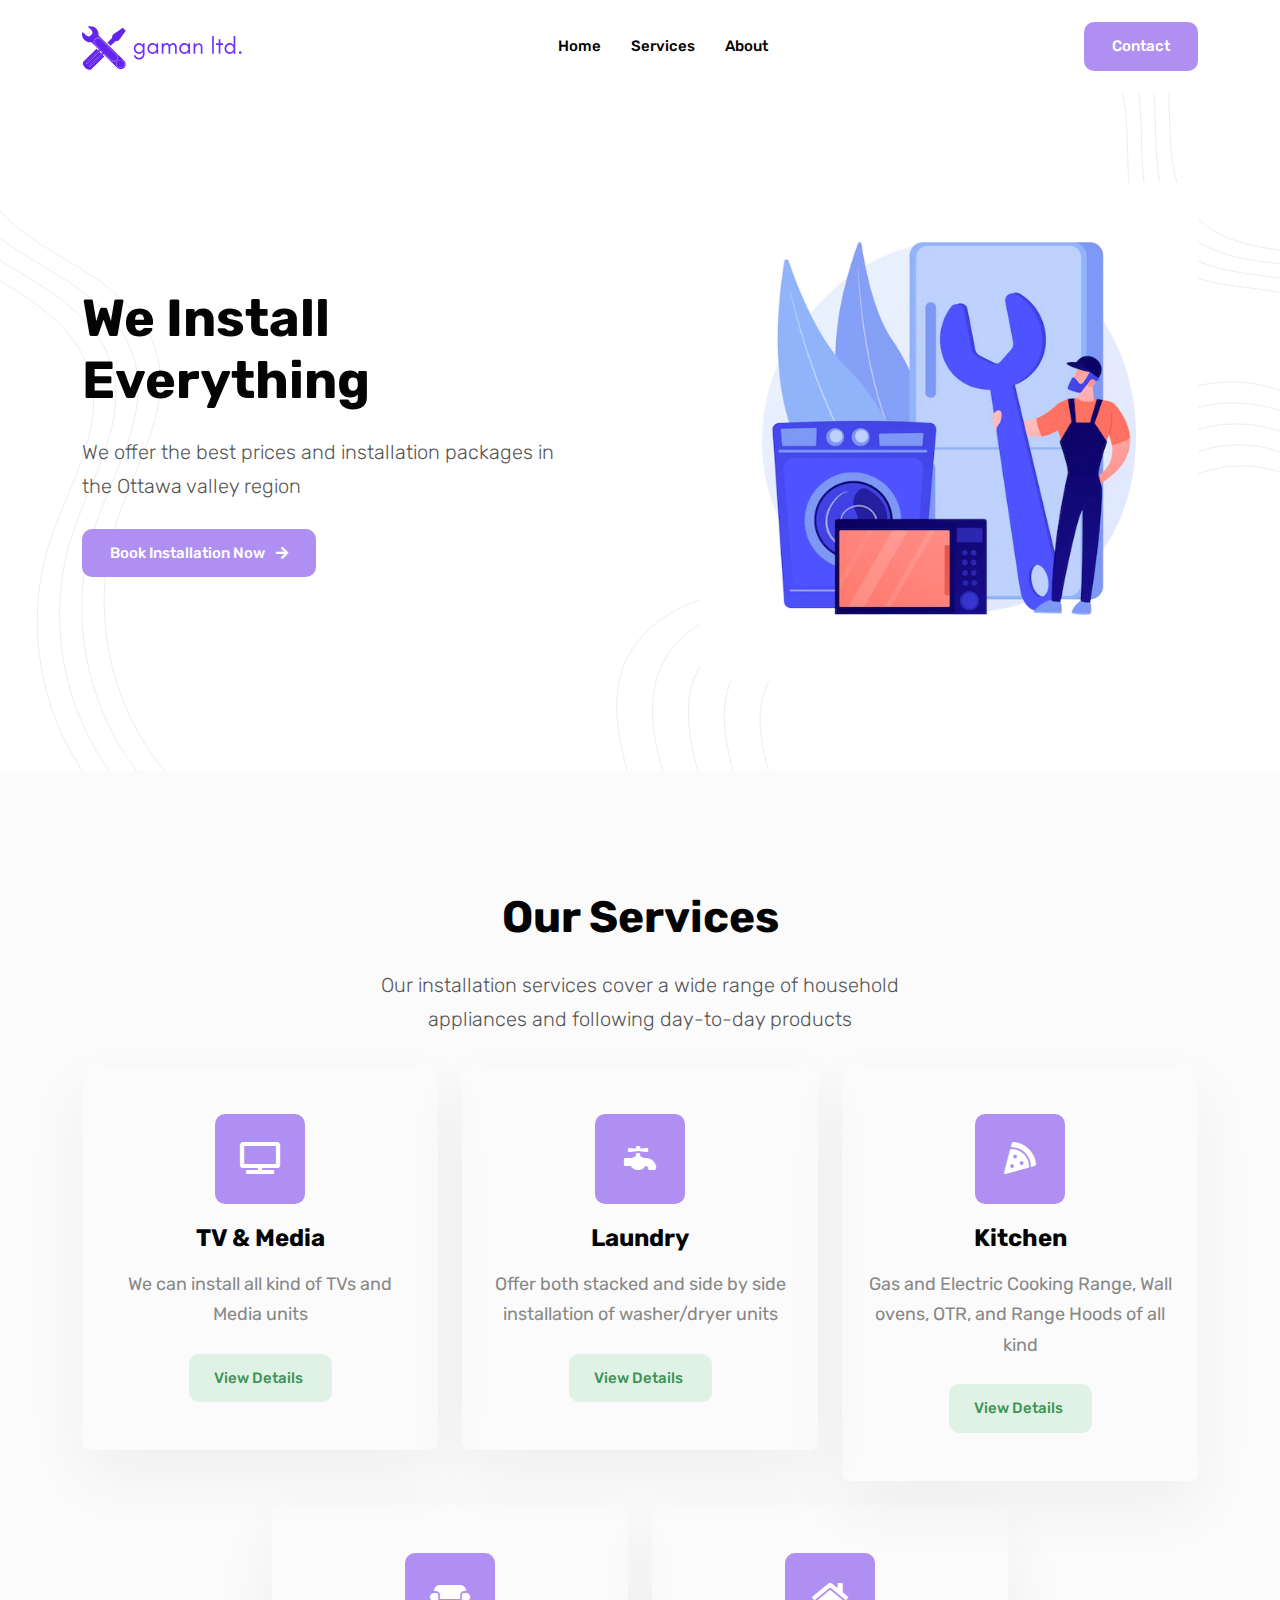
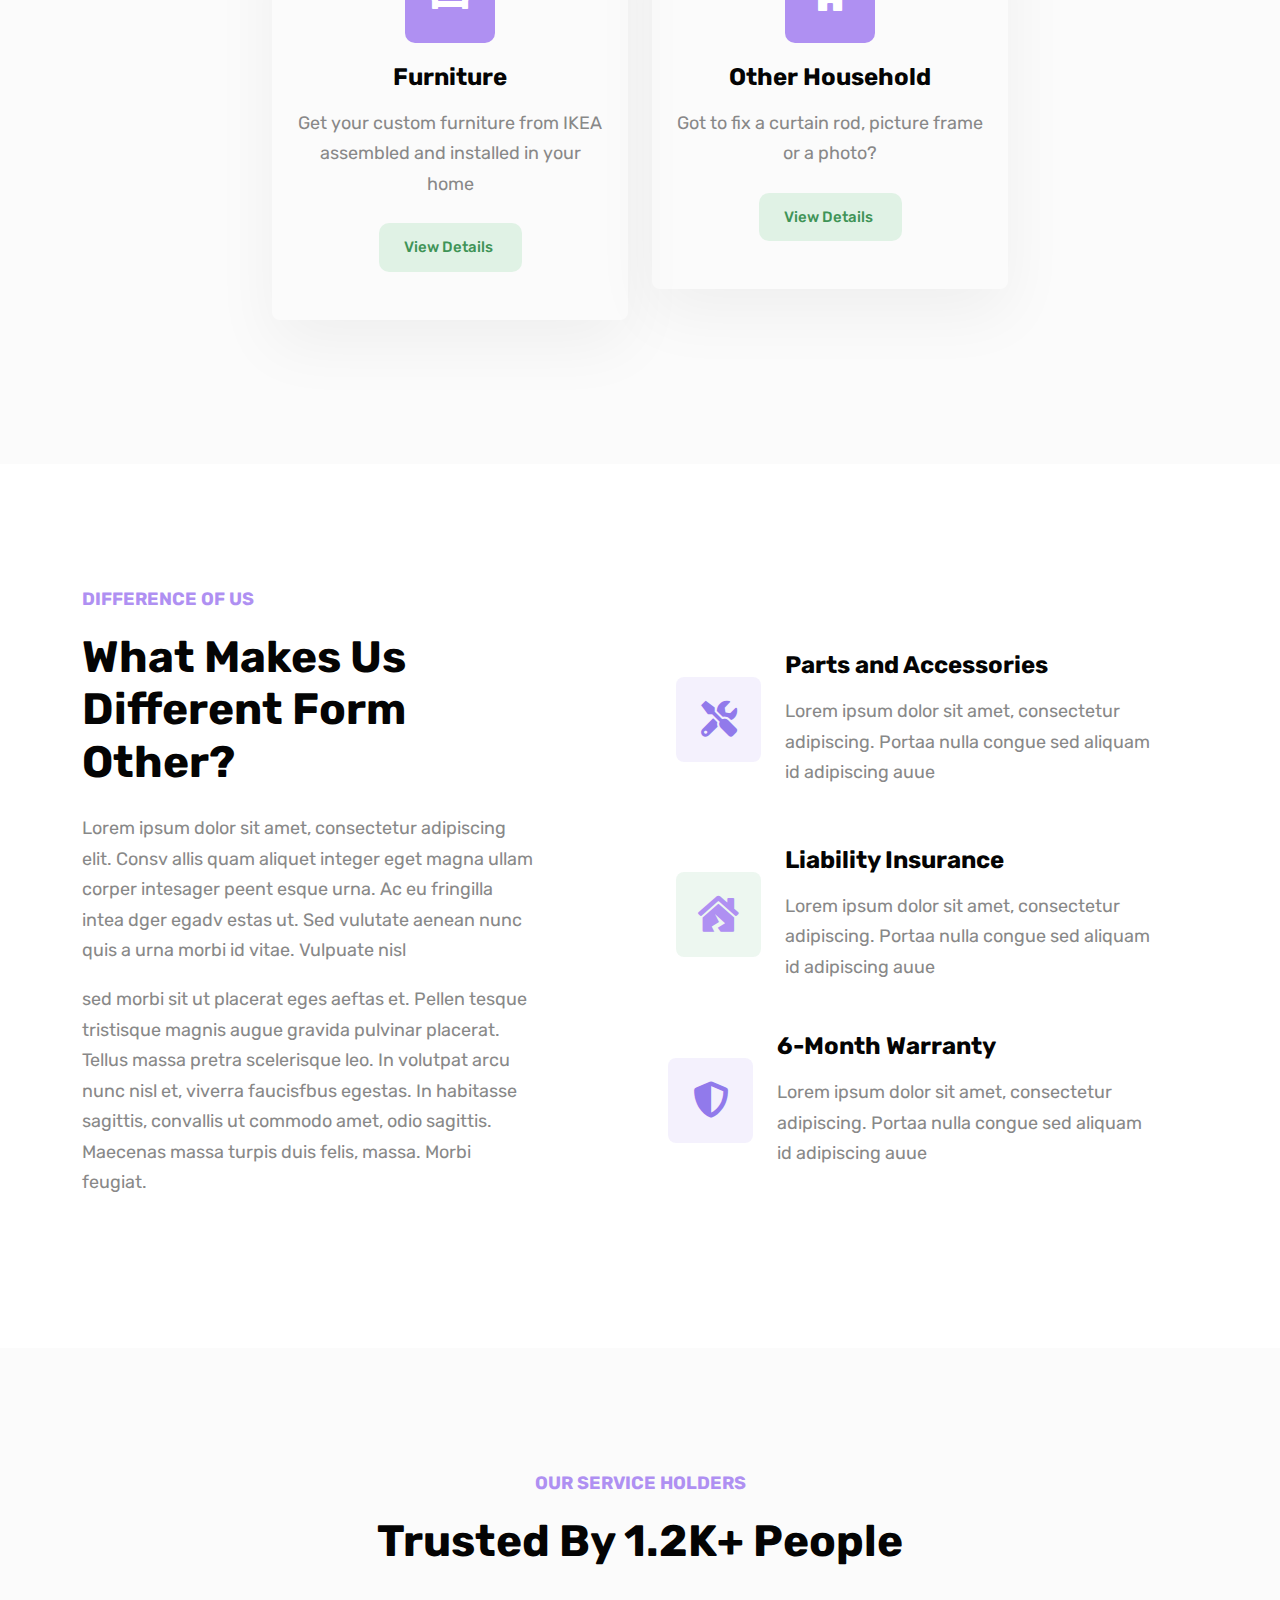
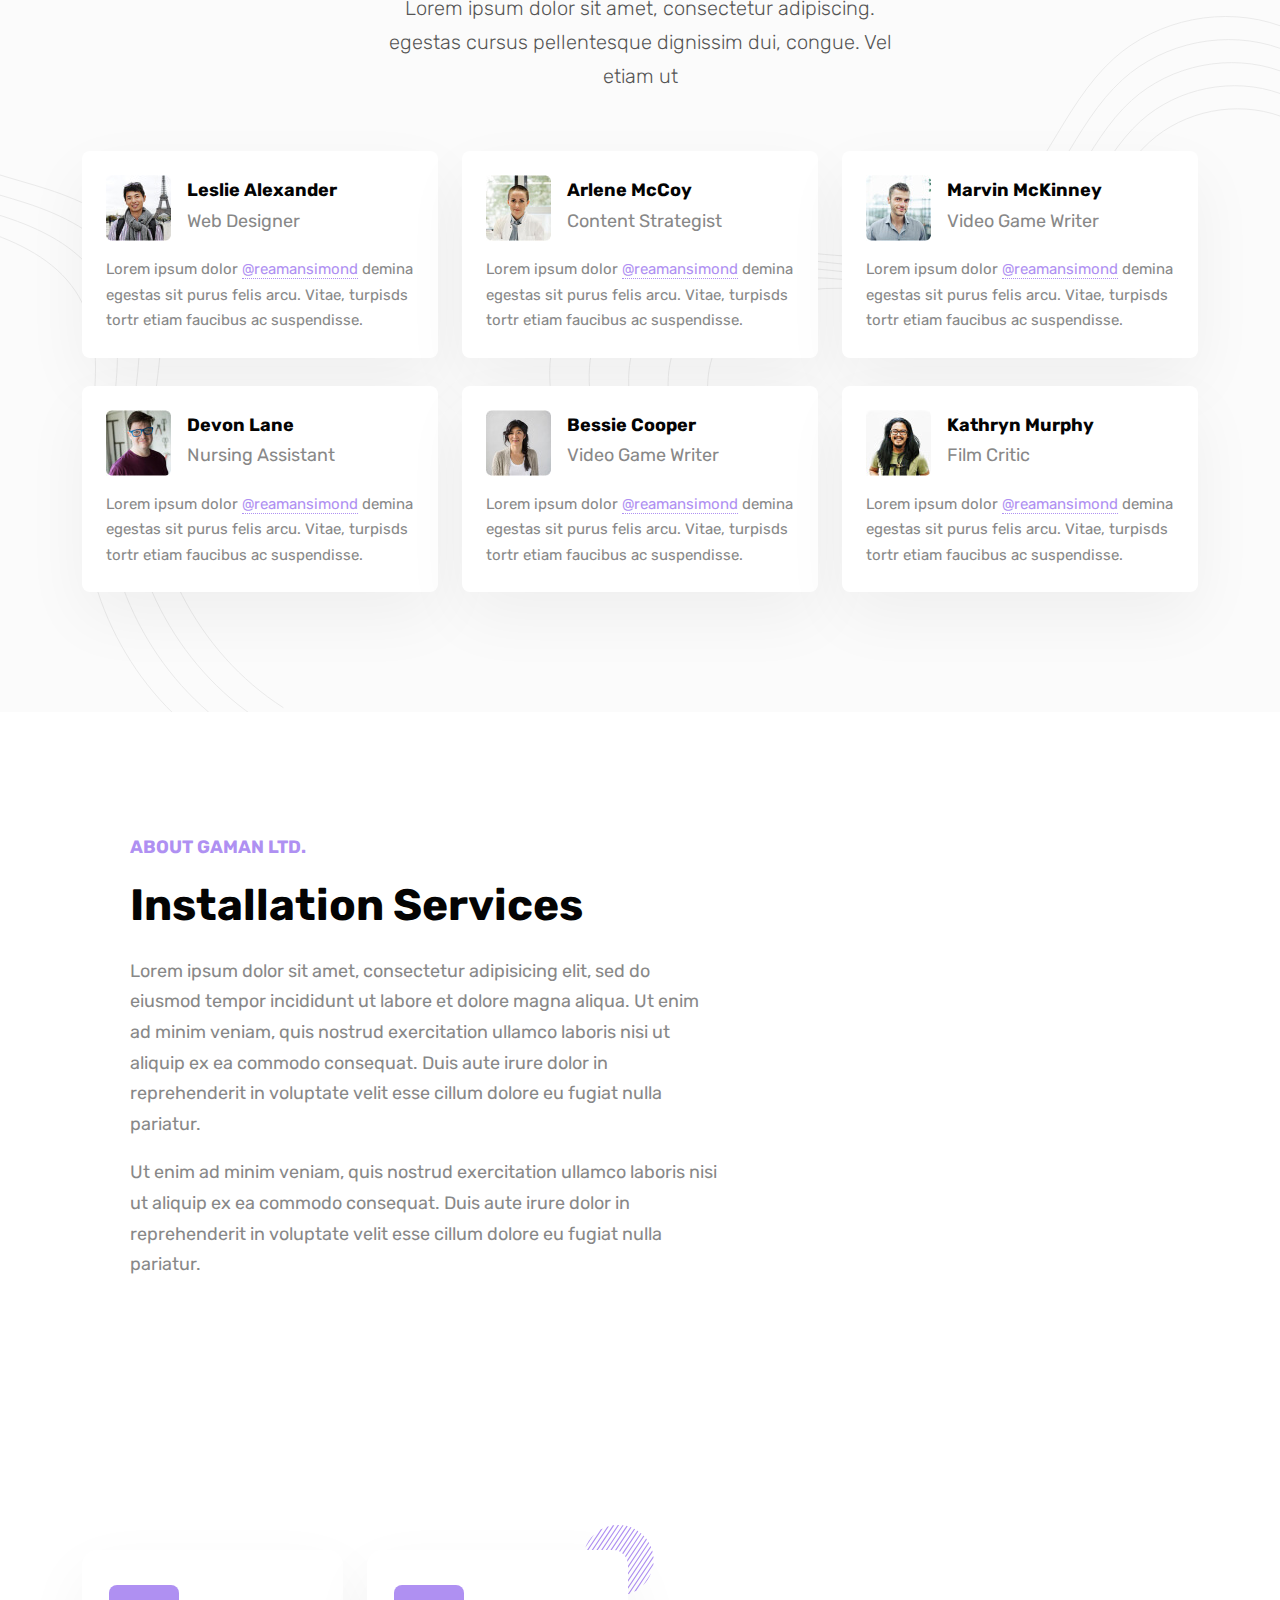
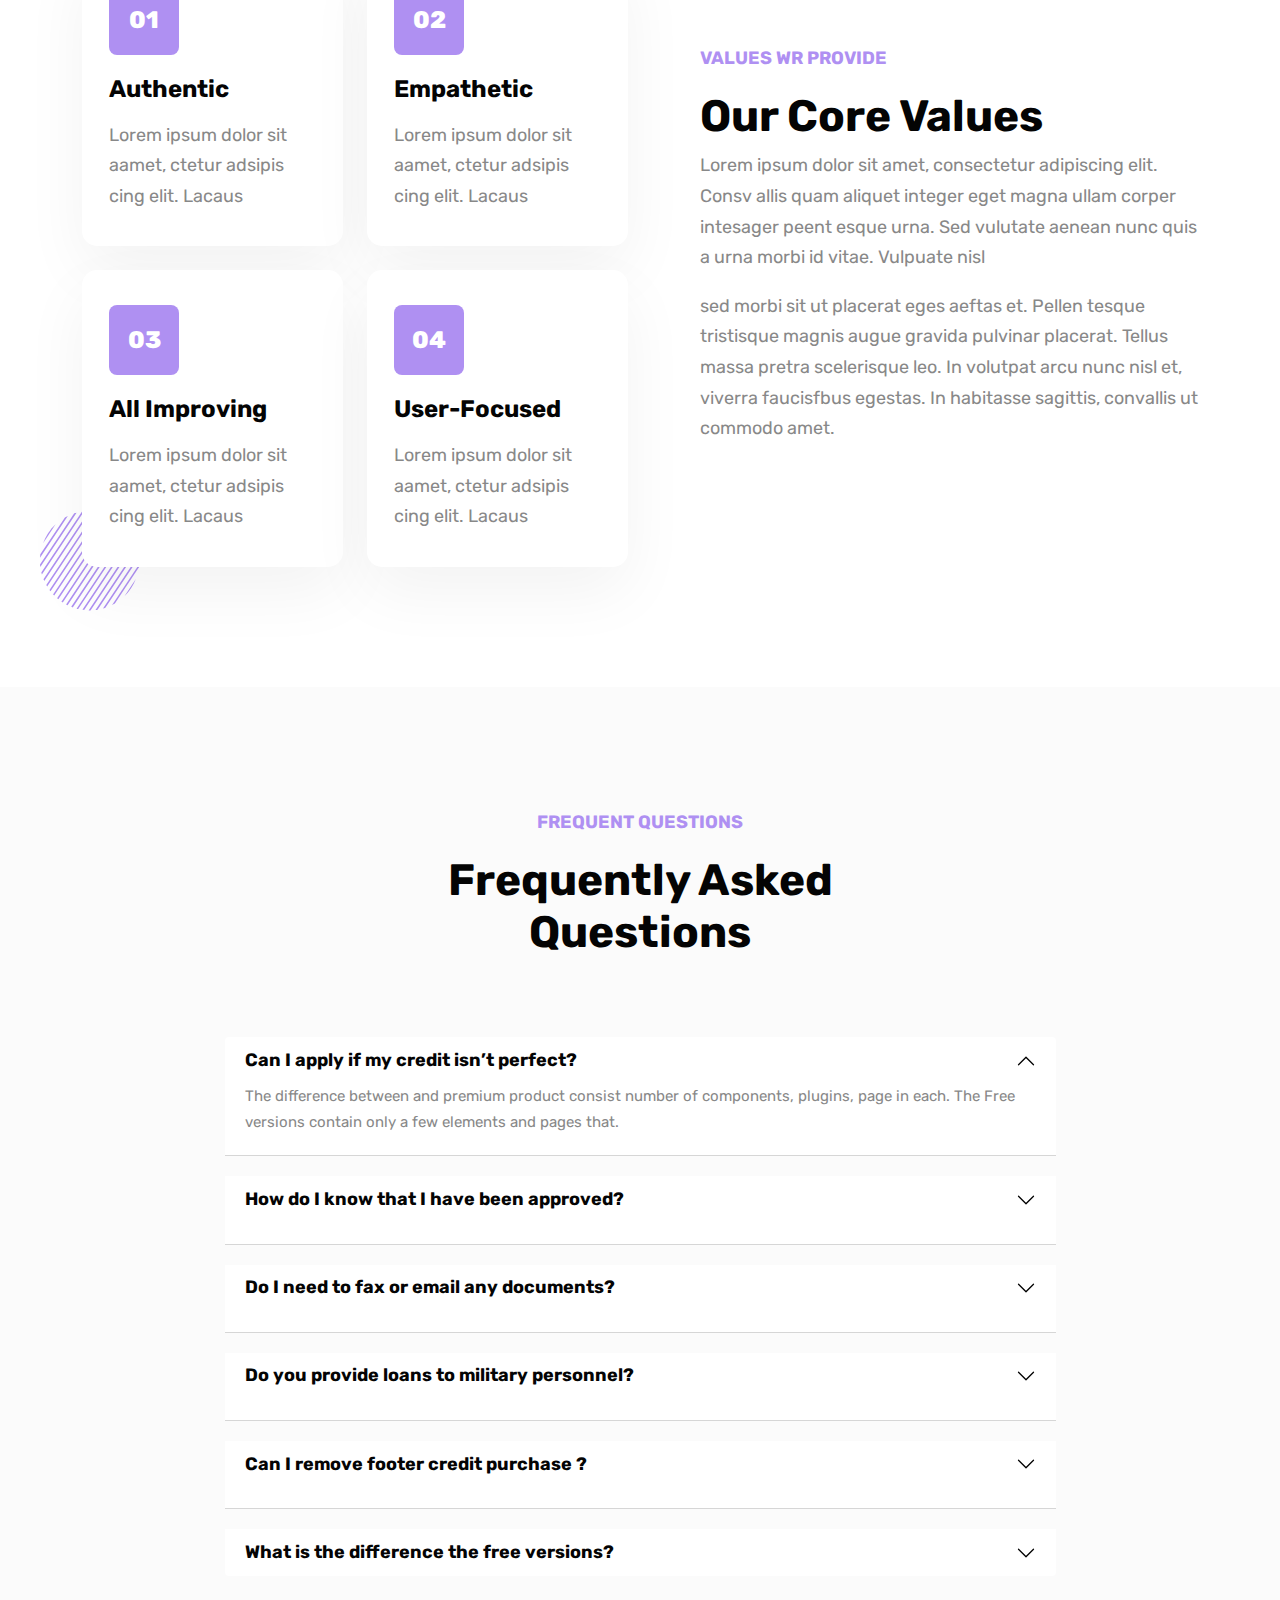
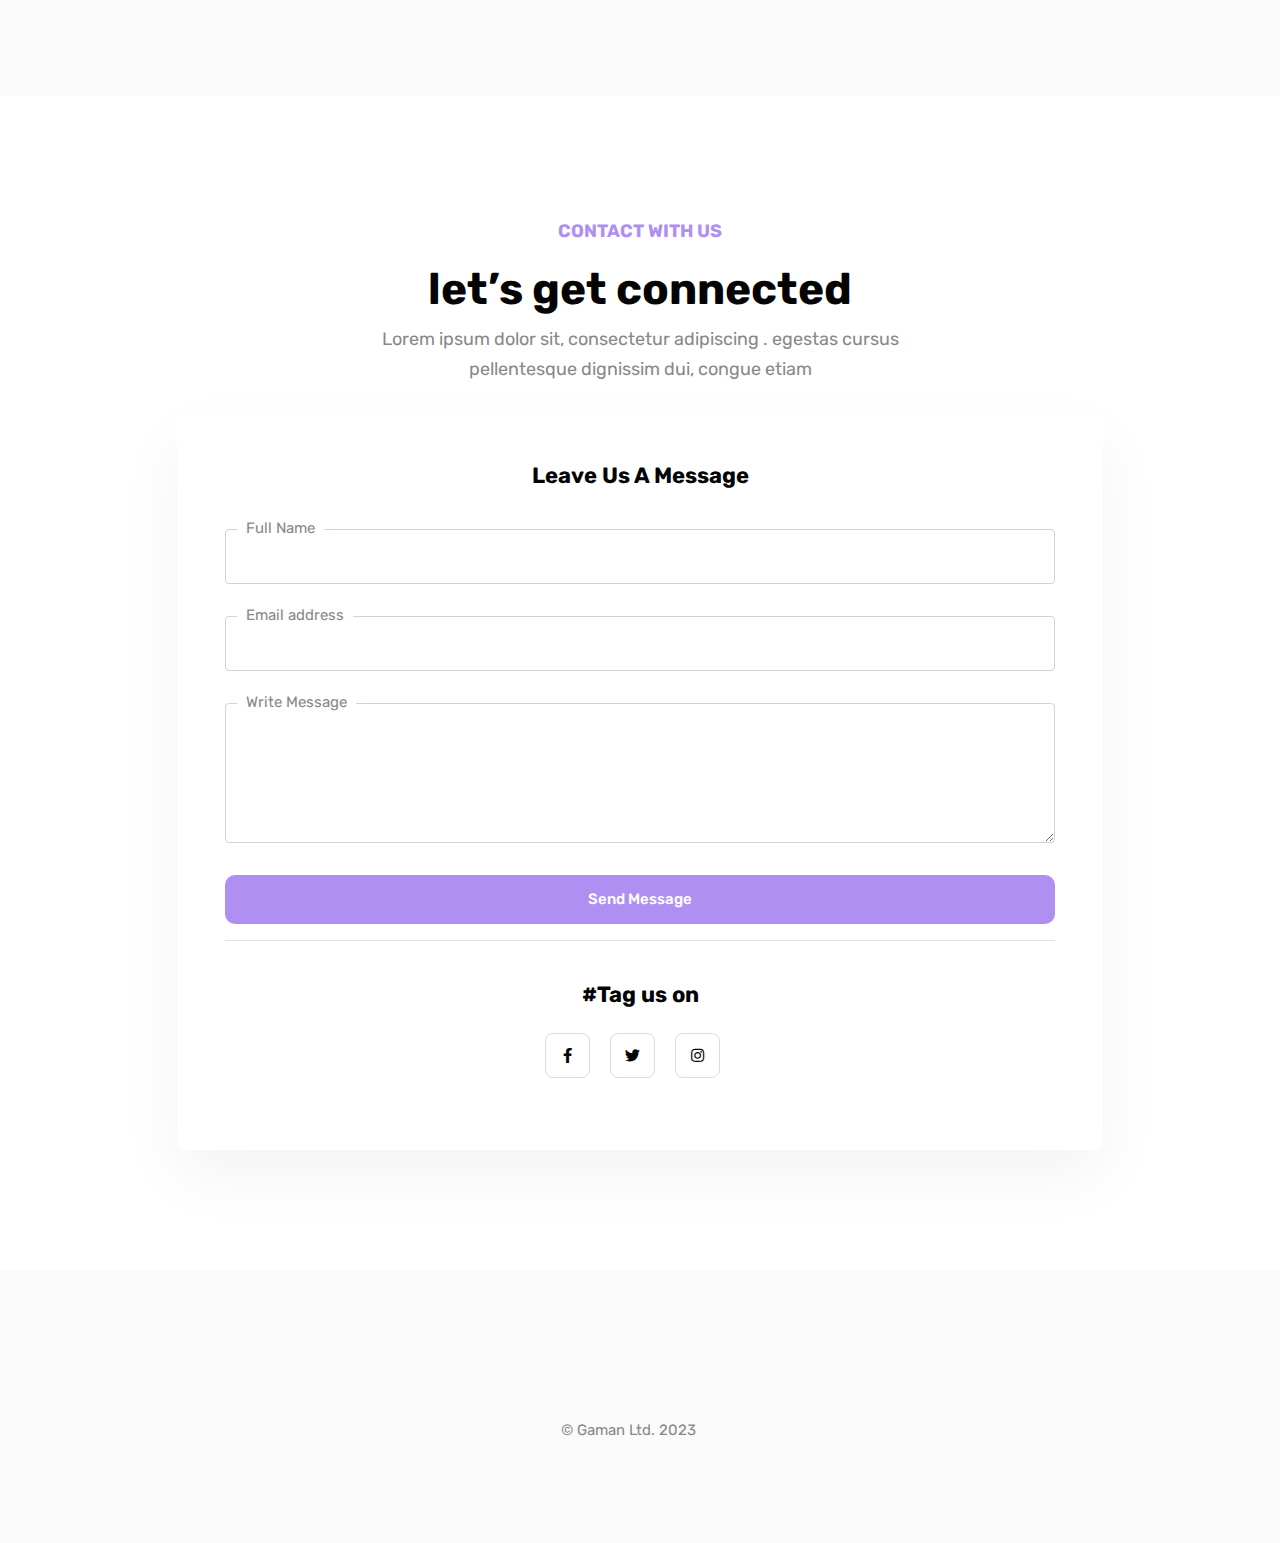
<file: index.html>
<!DOCTYPE html>

<html lang="en-us">

<head>
	<meta charset="utf-8">
	<title>Gaman Ltd - Your appliance installation experts</title>
	<meta name="viewport" content="width=device-width, initial-scale=1, maximum-scale=5">
	<meta name="description" content="This is meta description">
	<meta name="author" content="Themefisher">
	<link rel="shortcut icon" href="images/favicon.png" type="image/x-icon">
	<link rel="icon" href="images/favicon.png" type="image/x-icon">
  
  <!-- theme meta -->
  <meta name="theme-name" content="wallet" />

	<!-- # Google Fonts -->
	<link rel="preconnect" href="https://fonts.googleapis.com">
	<link rel="preconnect" href="https://fonts.gstatic.com" crossorigin>
	<link href="https://fonts.googleapis.com/css2?family=Rubik:wght@400;500;700&display=swap" rel="stylesheet">

	<!-- # CSS Plugins -->
	<link rel="stylesheet" href="plugins/slick/slick.css">
	<link rel="stylesheet" href="plugins/font-awesome/fontawesome.min.css">
	<link rel="stylesheet" href="plugins/font-awesome/brands.css">
	<link rel="stylesheet" href="plugins/font-awesome/solid.css">

	<!-- # Main Style Sheet -->
	<link rel="stylesheet" href="css/style.css">
</head>

<body>

<!-- navigation -->
<header class="navigation">
	<nav class="navbar navbar-expand-xl navbar-light text-center py-3">
		<div class="container">
			<a class="navbar-brand" href="index.html">
				<img loading="prelaod" decoding="async" class="img-fluid" width="160" src="images/logo.svg" alt="Wallet">
			</a>
			<button class="navbar-toggler" type="button" data-bs-toggle="collapse" data-bs-target="#navbarSupportedContent" aria-controls="navbarSupportedContent" aria-expanded="false" aria-label="Toggle navigation"> <span class="navbar-toggler-icon"></span>
			</button>
			<div class="collapse navbar-collapse" id="navbarSupportedContent">
				<ul class="navbar-nav mx-auto mb-2 mb-lg-0">
					<li class="nav-item"> <a class="nav-link" href="index.html">Home</a>
					</li>
          <li class="nav-item "> <a class="nav-link" href="#services">Services</a>
          </li>
					<li class="nav-item "> <a class="nav-link" href="#about">About</a>
					</li>
				</ul>
				<!-- account btn --> <a href="#contact" class="btn btn-primary ms-2 ms-lg-3">Contact</a>
			</div>
		</div>
	</nav>
</header>
<!-- /navigation -->

<section class="banner position-relative overflow-hidden">
  <div class="container">
    <div class="row align-items-center justify-content-center">
      <div class="col-lg-6 mb-5 mb-lg-0">
        <div class="block text-center text-lg-start pe-0 pe-xl-5">
          <h1 class="text-capitalize mb-4">We install everything</h1>
          <p class="lead mb-0">We offer the best prices and installation packages in the Ottawa valley region</p><br> <a type="button"
            class="btn btn-primary" href="#" data-bs-toggle="modal" data-bs-target="#applyLoan">Book Installation Now <span style="font-size: 14px;" class="ms-2 fas fa-arrow-right"></span></a>
        </div>
      </div>
      <div class="col-lg-6">
        <div class="ps-lg-5 text-center">
          <img loading="lazy" decoding="async"
            src="images/banner/banner2.webp"
            alt="banner image" class="w-100">
        </div>
      </div>
    </div>
  </div>
  <div class="has-shapes">
    <svg class="shape shape-left text-light" viewBox="0 0 192 752" fill="none" xmlns="http://www.w3.org/2000/svg">
      <path
        d="M-30.883 0C-41.3436 36.4248 -22.7145 75.8085 4.29154 102.398C31.2976 128.987 65.8677 146.199 97.6457 166.87C129.424 187.542 160.139 213.902 172.162 249.847C193.542 313.799 149.886 378.897 129.069 443.036C97.5623 540.079 122.109 653.229 191 728.495"
        stroke="currentColor" stroke-miterlimit="10" />
      <path
        d="M-55.5959 7.52271C-66.0565 43.9475 -47.4274 83.3312 -20.4214 109.92C6.58466 136.51 41.1549 153.722 72.9328 174.393C104.711 195.064 135.426 221.425 147.449 257.37C168.829 321.322 125.174 386.42 104.356 450.559C72.8494 547.601 97.3965 660.752 166.287 736.018"
        stroke="currentColor" stroke-miterlimit="10" />
      <path
        d="M-80.3302 15.0449C-90.7909 51.4697 -72.1617 90.8535 -45.1557 117.443C-18.1497 144.032 16.4205 161.244 48.1984 181.915C79.9763 202.587 110.691 228.947 122.715 264.892C144.095 328.844 100.439 393.942 79.622 458.081C48.115 555.123 72.6622 668.274 141.552 743.54"
        stroke="currentColor" stroke-miterlimit="10" />
      <path
        d="M-105.045 22.5676C-115.506 58.9924 -96.8766 98.3762 -69.8706 124.965C-42.8646 151.555 -8.29436 168.767 23.4835 189.438C55.2615 210.109 85.9766 236.469 98.0001 272.415C119.38 336.367 75.7243 401.464 54.9072 465.604C23.4002 562.646 47.9473 675.796 116.838 751.063"
        stroke="currentColor" stroke-miterlimit="10" />
    </svg>
    <svg class="shape shape-right text-light" viewBox="0 0 731 746" fill="none" xmlns="http://www.w3.org/2000/svg">
      <path
        d="M12.1794 745.14C1.80036 707.275 -5.75764 666.015 8.73984 629.537C27.748 581.745 80.4729 554.968 131.538 548.843C182.604 542.703 234.032 552.841 285.323 556.748C336.615 560.64 391.543 557.276 433.828 527.964C492.452 487.323 511.701 408.123 564.607 360.255C608.718 320.353 675.307 307.183 731.29 327.323"
        stroke="currentColor" stroke-miterlimit="10" />
      <path
        d="M51.0253 745.14C41.2045 709.326 34.0538 670.284 47.7668 635.783C65.7491 590.571 115.623 565.242 163.928 559.449C212.248 553.641 260.884 563.235 309.4 566.931C357.916 570.627 409.887 567.429 449.879 539.701C505.35 501.247 523.543 426.331 573.598 381.059C615.326 343.314 678.324 330.853 731.275 349.906"
        stroke="currentColor" stroke-miterlimit="10" />
      <path
        d="M89.8715 745.14C80.6239 711.363 73.8654 674.568 86.8091 642.028C103.766 599.396 150.788 575.515 196.347 570.054C241.906 564.578 287.767 573.629 333.523 577.099C379.278 580.584 428.277 577.567 465.976 551.423C518.279 515.172 535.431 444.525 582.62 401.832C621.964 366.229 681.356 354.493 731.291 372.46"
        stroke="currentColor" stroke-miterlimit="10" />
      <path
        d="M128.718 745.14C120.029 713.414 113.678 678.838 125.837 648.274C141.768 608.221 185.939 585.788 228.737 580.659C271.536 575.515 314.621 584.008 357.6 587.282C400.58 590.556 446.607 587.719 482.028 563.16C531.163 529.111 547.275 462.733 591.612 422.635C628.572 389.19 684.375 378.162 731.276 395.043"
        stroke="currentColor" stroke-miterlimit="10" />
      <path
        d="M167.564 745.14C159.432 715.451 153.504 683.107 164.863 654.519C179.753 617.046 221.088 596.062 261.126 591.265C301.164 586.452 341.473 594.402 381.677 597.465C421.88 600.527 464.95 597.872 498.094 574.896C544.061 543.035 559.146 480.942 600.617 443.423C635.194 412.135 687.406 401.817 731.276 417.612"
        stroke="currentColor" stroke-miterlimit="10" />
      <path
        d="M817.266 289.466C813.108 259.989 787.151 237.697 759.261 227.271C731.372 216.846 701.077 215.553 671.666 210.904C642.254 206.24 611.795 197.156 591.664 175.224C555.853 136.189 566.345 75.5336 560.763 22.8649C552.302 -56.8256 498.487 -130.133 425 -162.081"
        stroke="currentColor" stroke-miterlimit="10" />
      <path
        d="M832.584 276.159C828.427 246.683 802.469 224.391 774.58 213.965C746.69 203.539 716.395 202.246 686.984 197.598C657.573 192.934 627.114 183.85 606.982 161.918C571.172 122.883 581.663 62.2275 576.082 9.55873C567.62 -70.1318 513.806 -143.439 440.318 -175.387"
        stroke="currentColor" stroke-miterlimit="10" />
      <path
        d="M847.904 262.853C843.747 233.376 817.789 211.084 789.9 200.659C762.011 190.233 731.716 188.94 702.304 184.292C672.893 179.627 642.434 170.544 622.303 148.612C586.492 109.577 596.983 48.9211 591.402 -3.74766C582.94 -83.4382 529.126 -156.746 455.638 -188.694"
        stroke="currentColor" stroke-miterlimit="10" />
      <path
        d="M863.24 249.547C859.083 220.07 833.125 197.778 805.236 187.353C777.347 176.927 747.051 175.634 717.64 170.986C688.229 166.321 657.77 157.237 637.639 135.306C601.828 96.2707 612.319 35.6149 606.738 -17.0538C598.276 -96.7443 544.462 -170.052 470.974 -202"
        stroke="currentColor" stroke-miterlimit="10" />
    </svg>
  </div>
</section>

<section class="section bg-tertiary" id="services">
	<div class="container">
    <div class="row justify-content-center">
      <div class="col-lg-6">
        <div class="section-title text-center">
          <h1 class="mb-4">Our Services</h1>
          <p class="lead mb-0">Our installation services cover a wide range of household appliances and following day-to-day products</p>
        </div>
      </div>
    </div>
		<div class="row justify-content-center">
			<div class="icon-box-item text-center col-lg-4 col-md-6 mb-4">
				<div class="rounded shadow py-5 px-4">
					<div class="icon"> <i class="fas fa-tv"></i>
					</div>
					<h3 class="mb-3">TV & Media</h3>
					<p class="mb-4">We can install all kind of TVs and Media units</p> <a class="btn btn-sm btn-outline-primary" href="#">View Details <i class="las la-arrow-right ms-1"></i></a>
				</div>
			</div>
			<div class="icon-box-item text-center col-lg-4 col-md-6 mb-4">
				<div class="rounded shadow py-5 px-4">
					<div class="icon"> <i class="fas fa-faucet"></i>
					</div>
					<h3 class="mb-3">Laundry</h3>
					<p class="mb-4">Offer both stacked and side by side installation of washer/dryer units</p> <a class="btn btn-sm btn-outline-primary" href="#">View Details <i class="las la-arrow-right ms-1"></i></a>
				</div>
			</div>
			<div class="icon-box-item text-center col-lg-4 col-md-6 mb-4">
				<div class="rounded shadow py-5 px-4">
					<div class="icon"> <i class="fas fa-pizza-slice"></i>
					</div>
					<h3 class="mb-3">Kitchen</h3>
					<p class="mb-4">Gas and Electric Cooking Range, Wall ovens, OTR, and Range Hoods of all kind</p> <a class="btn btn-sm btn-outline-primary" href="#">View Details <i class="las la-arrow-right ms-1"></i></a>
				</div>
			</div>
			<div class="icon-box-item text-center col-lg-4 col-md-6 mb-4">
				<div class="rounded shadow py-5 px-4">
					<div class="icon"> <i class="fas fa-couch"></i>
					</div>
					<h3 class="mb-3">Furniture</h3>
					<p class="mb-4">Get your custom furniture from IKEA assembled and installed in your home</p> <a class="btn btn-sm btn-outline-primary" href="#">View Details <i class="las la-arrow-right ms-1"></i></a>
				</div>
			</div>
			<div class="icon-box-item text-center col-lg-4 col-md-6 mb-4">
				<div class="rounded shadow py-5 px-4">
					<div class="icon"> <i class="fas fa-home"></i>
					</div>
					<h3 class="mb-3">Other Household</h3>
					<p class="mb-4">Got to fix a curtain rod, picture frame or a photo?</p> <a class="btn btn-sm btn-outline-primary" href="#">View Details <i class="las la-arrow-right ms-1"></i></a>
				</div>
			</div>
		</div>
	</div>
</section>

<section class="section">
  <div class="container">
    <div class="row align-items-center justify-content-between">
      <div class="col-lg-5">
        <div class="section-title">
          <p class="text-primary text-uppercase fw-bold mb-3">Difference Of Us</p>
          <h1>What Makes Us <br> Different Form Other?</h1>
          <div class="content mb-0 mt-4">
            <p>Lorem ipsum dolor sit amet, consectetur adipiscing elit. Consv allis quam aliquet integer eget magna
              ullam corper intesager peent esque urna. Ac eu fringilla intea dger egadv estas ut. Sed vulutate aenean
              nunc quis a urna morbi id vitae. Vulpuate nisl</p>
            <p>sed morbi sit ut placerat eges aeftas et. Pellen tesque tristisque magnis augue gravida pulvinar
              placerat. Tellus massa pretra scelerisque leo. In volutpat arcu nunc nisl et, viverra faucisfbus egestas.
              In habitasse sagittis, convallis ut commodo amet, odio sagittis. Maecenas massa turpis duis felis, massa.
              Morbi feugiat.</p>
          </div>
        </div>
      </div>
      <div class="col-lg-6">
        <div class="difference-of-us-item p-3 rounded mr-0 me-lg-4">
          <div class="d-block d-sm-flex align-items-center m-2">
            <div class="icon me-4 mb-4 mb-sm-0"> <i class="fas fa-tools mt-4" style="font-size:36px"></i>
            </div>
            <div class="block">
              <h3 class="mb-3">Parts and Accessories</h3>
              <p class="mb-0">Lorem ipsum dolor sit amet, consectetur adipiscing. Portaa nulla congue sed aliquam id
                adipiscing auue</p>
            </div>
          </div>
        </div>
        <div class="difference-of-us-item p-3 rounded mr-0 me-lg-4">
          <div class="d-block d-sm-flex align-items-center m-2">
            <div class="icon me-4 mb-4 mb-sm-0"> <i class="fas fa-house-damage mt-4" style="font-size:36px"></i>
            </div>
            <div class="block">
              <h3 class="mb-3">Liability Insurance</h3>
              <p class="mb-0">Lorem ipsum dolor sit amet, consectetur adipiscing. Portaa nulla congue sed aliquam id
                adipiscing auue</p>
            </div>
          </div>
        </div>
        <div class="difference-of-us-item p-3 rounded mr-0 me-lg-4">
          <div class="d-block d-sm-flex align-items-center m- 2">
            <div class="icon me-4 mb-4 mb-sm-0"> <i class="fas fa-shield-alt mt-4" style="font-size:36px"></i>
            </div>
            <div class="block">
              <h3 class="mb-3">6-Month Warranty</h3>
              <p class="mb-0">Lorem ipsum dolor sit amet, consectetur adipiscing. Portaa nulla congue sed aliquam id
                adipiscing auue</p>
            </div>
          </div>
        </div>
      </div>
    </div>
  </div>
</section>

<section class="section testimonials overflow-hidden bg-tertiary">
  <div class="container">
    <div class="row justify-content-center">
      <div class="col-lg-6">
        <div class="section-title text-center">
          <p class="text-primary text-uppercase fw-bold mb-3">Our Service Holders</p>
          <h1 class="mb-4">Trusted By 1.2K+ People</h1>
          <p class="lead mb-0">Lorem ipsum dolor sit amet, consectetur adipiscing. egestas cursus pellentesque dignissim
            dui, congue. Vel etiam ut</p>
        </div>
      </div>
    </div>
    <div class="row position-relative">
      <div class="col-lg-4 col-md-6 pt-1">
        <div class="shadow rounded bg-white p-4 mt-4">
          <div class="d-block d-sm-flex align-items-center mb-3">
            <img loading="lazy" decoding="async"
              src="images/testimonials/01.jpg"
              alt="Leslie Alexander" class="img-fluid" width="65" height="66">
            <div class="mt-3 mt-sm-0 ms-0 ms-sm-3">
              <h4 class="h5 mb-1">Leslie Alexander</h4>
              <p class="mb-0">Web Designer</p>
            </div>
          </div>
          <div class="content">Lorem ipsum dolor <a href="http://google.com">@reamansimond</a> demina egestas sit purus
            felis arcu. Vitae, turpisds tortr etiam faucibus ac suspendisse.</div>
        </div>
      </div>
      <div class="col-lg-4 col-md-6 pt-1">
        <div class="shadow rounded bg-white p-4 mt-4">
          <div class="d-block d-sm-flex align-items-center mb-3">
            <img loading="lazy" decoding="async"
              src="images/testimonials/02.jpg"
              alt="Arlene McCoy" class="img-fluid" width="65" height="66">
            <div class="mt-3 mt-sm-0 ms-0 ms-sm-3">
              <h4 class="h5 mb-1">Arlene McCoy</h4>
              <p class="mb-0">Content Strategist</p>
            </div>
          </div>
          <div class="content">Lorem ipsum dolor <a href="http://google.com">@reamansimond</a> demina egestas sit purus
            felis arcu. Vitae, turpisds tortr etiam faucibus ac suspendisse.</div>
        </div>
      </div>
      <div class="col-lg-4 col-md-6 pt-1">
        <div class="shadow rounded bg-white p-4 mt-4">
          <div class="d-block d-sm-flex align-items-center mb-3">
            <img loading="lazy" decoding="async"
              src="images/testimonials/03.jpg"
              alt="Marvin McKinney" class="img-fluid" width="65" height="66">
            <div class="mt-3 mt-sm-0 ms-0 ms-sm-3">
              <h4 class="h5 mb-1">Marvin McKinney</h4>
              <p class="mb-0">Video Game Writer</p>
            </div>
          </div>
          <div class="content">Lorem ipsum dolor <a href="http://google.com">@reamansimond</a> demina egestas sit purus
            felis arcu. Vitae, turpisds tortr etiam faucibus ac suspendisse.</div>
        </div>
      </div>
      <div class="col-lg-4 col-md-6 pt-1">
        <div class="shadow rounded bg-white p-4 mt-4">
          <div class="d-block d-sm-flex align-items-center mb-3">
            <img loading="lazy" decoding="async"
              src="images/testimonials/04.jpg"
              alt="Devon Lane" class="img-fluid" width="65" height="66">
            <div class="mt-3 mt-sm-0 ms-0 ms-sm-3">
              <h4 class="h5 mb-1">Devon Lane</h4>
              <p class="mb-0">Nursing Assistant</p>
            </div>
          </div>
          <div class="content">Lorem ipsum dolor <a href="http://google.com">@reamansimond</a> demina egestas sit purus
            felis arcu. Vitae, turpisds tortr etiam faucibus ac suspendisse.</div>
        </div>
      </div>
      <div class="col-lg-4 col-md-6 pt-1">
        <div class="shadow rounded bg-white p-4 mt-4">
          <div class="d-block d-sm-flex align-items-center mb-3">
            <img loading="lazy" decoding="async"
              src="images/testimonials/05.jpg"
              alt="Bessie Cooper" class="img-fluid" width="65" height="66">
            <div class="mt-3 mt-sm-0 ms-0 ms-sm-3">
              <h4 class="h5 mb-1">Bessie Cooper</h4>
              <p class="mb-0">Video Game Writer</p>
            </div>
          </div>
          <div class="content">Lorem ipsum dolor <a href="http://google.com">@reamansimond</a> demina egestas sit purus
            felis arcu. Vitae, turpisds tortr etiam faucibus ac suspendisse.</div>
        </div>
      </div>
      <div class="col-lg-4 col-md-6 pt-1">
        <div class="shadow rounded bg-white p-4 mt-4">
          <div class="d-block d-sm-flex align-items-center mb-3">
            <img loading="lazy" decoding="async"
              src="images/testimonials/06.jpg"
              alt="Kathryn Murphy" class="img-fluid" width="65" height="66">
            <div class="mt-3 mt-sm-0 ms-0 ms-sm-3">
              <h4 class="h5 mb-1">Kathryn Murphy</h4>
              <p class="mb-0">Film Critic</p>
            </div>
          </div>
          <div class="content">Lorem ipsum dolor <a href="http://google.com">@reamansimond</a> demina egestas sit purus
            felis arcu. Vitae, turpisds tortr etiam faucibus ac suspendisse.</div>
        </div>
      </div>
    </div>
  </div>
  <div class="has-shapes">
    <svg class="shape shape-left text-light" width="290" height="709" viewBox="0 0 290 709" fill="none"
      xmlns="http://www.w3.org/2000/svg">
      <path
        d="M-119.511 58.4275C-120.188 96.3185 -92.0001 129.539 -59.0325 148.232C-26.0649 166.926 11.7821 174.604 47.8274 186.346C83.8726 198.088 120.364 215.601 141.281 247.209C178.484 303.449 153.165 377.627 149.657 444.969C144.34 546.859 197.336 649.801 283.36 704.673"
        stroke="currentColor" stroke-miterlimit="10" />
      <path
        d="M-141.434 72.0899C-142.111 109.981 -113.923 143.201 -80.9554 161.895C-47.9878 180.588 -10.1407 188.267 25.9045 200.009C61.9497 211.751 98.4408 229.263 119.358 260.872C156.561 317.111 131.242 391.29 127.734 458.631C122.417 560.522 175.414 663.463 261.437 718.335"
        stroke="currentColor" stroke-miterlimit="10" />
      <path
        d="M-163.379 85.7578C-164.056 123.649 -135.868 156.869 -102.901 175.563C-69.9331 194.256 -32.086 201.934 3.9592 213.677C40.0044 225.419 76.4955 242.931 97.4127 274.54C134.616 330.779 109.296 404.957 105.789 472.299C100.472 574.19 153.468 677.131 239.492 732.003"
        stroke="currentColor" stroke-miterlimit="10" />
      <path
        d="M-185.305 99.4208C-185.982 137.312 -157.794 170.532 -124.826 189.226C-91.8589 207.919 -54.0118 215.597 -17.9666 227.34C18.0787 239.082 54.5697 256.594 75.4869 288.203C112.69 344.442 87.3706 418.62 83.8633 485.962C78.5463 587.852 131.542 690.794 217.566 745.666"
        stroke="currentColor" stroke-miterlimit="10" />
    </svg>
    <svg class="shape shape-right text-light" width="731" height="429" viewBox="0 0 731 429" fill="none"
      xmlns="http://www.w3.org/2000/svg">
      <path
        d="M12.1794 428.14C1.80036 390.275 -5.75764 349.015 8.73984 312.537C27.748 264.745 80.4729 237.968 131.538 231.843C182.604 225.703 234.032 235.841 285.323 239.748C336.615 243.64 391.543 240.276 433.828 210.964C492.452 170.323 511.701 91.1227 564.607 43.2553C608.718 3.35334 675.307 -9.81661 731.29 10.323"
        stroke="currentColor" stroke-miterlimit="10" />
      <path
        d="M51.0253 428.14C41.2045 392.326 34.0538 353.284 47.7668 318.783C65.7491 273.571 115.623 248.242 163.928 242.449C212.248 236.641 260.884 246.235 309.4 249.931C357.916 253.627 409.887 250.429 449.879 222.701C505.35 184.248 523.543 109.331 573.598 64.0588C615.326 26.3141 678.324 13.8532 731.275 32.9066"
        stroke="currentColor" stroke-miterlimit="10" />
      <path
        d="M89.8715 428.14C80.6239 394.363 73.8654 357.568 86.8091 325.028C103.766 282.396 150.788 258.515 196.347 253.054C241.906 247.578 287.767 256.629 333.523 260.099C379.278 263.584 428.277 260.567 465.976 234.423C518.279 198.172 535.431 127.525 582.62 84.8317C621.964 49.2292 681.356 37.4924 731.291 55.4596"
        stroke="currentColor" stroke-miterlimit="10" />
      <path
        d="M128.718 428.14C120.029 396.414 113.678 361.838 125.837 331.274C141.768 291.221 185.939 268.788 228.737 263.659C271.536 258.515 314.621 267.008 357.6 270.282C400.58 273.556 446.607 270.719 482.028 246.16C531.163 212.111 547.275 145.733 591.612 105.635C628.572 72.19 684.375 61.1622 731.276 78.0432"
        stroke="currentColor" stroke-miterlimit="10" />
      <path
        d="M167.564 428.14C159.432 398.451 153.504 366.107 164.863 337.519C179.753 300.046 221.088 279.062 261.126 274.265C301.164 269.452 341.473 277.402 381.677 280.465C421.88 283.527 464.95 280.872 498.094 257.896C544.061 226.035 559.146 163.942 600.617 126.423C635.194 95.1355 687.406 84.8167 731.276 100.612"
        stroke="currentColor" stroke-miterlimit="10" />
    </svg>
  </div>
</section>

<section class="section" id="about">
	<div class="container">
		<div class="row justify-content-center align-items-center">
			<div class="col-lg-7">
				<div class="section-title">
					<p class="text-primary text-uppercase fw-bold mb-3">About Gaman Ltd.</p>
					<h2 class="h1 mb-4">Installation Services</h2>
					<div class="content pe-0 pe-lg-5">
						<p>Lorem ipsum dolor sit amet, consectetur adipisicing elit, sed do eiusmod tempor incididunt ut labore et dolore magna aliqua. Ut enim ad minim veniam, quis nostrud exercitation ullamco laboris nisi ut aliquip ex ea commodo consequat. Duis aute irure dolor in reprehenderit in voluptate velit esse cillum dolore eu fugiat nulla pariatur.</p>
						<p>Ut enim ad minim veniam, quis nostrud exercitation ullamco laboris nisi ut aliquip ex ea commodo consequat. Duis aute irure dolor in reprehenderit in voluptate velit esse cillum dolore eu fugiat nulla pariatur.</p>
					</div>
				</div>
			</div>
			<div class="col-lg-4 mt-5 mt-lg-0">
				<img loading="lazy" decoding="async" src="images/about/about-11.jpg" alt="Business Loans &lt;br&gt; For Daily Expenses" class="rounded w-100">
			</div>
		</div>
	</div>
</section>

<section class="section core-value">
	<div class="container">
		<div class="row align-items-center">
			<div class="col-lg-6">
				<div class="row position-relative gy-4">
					<div class="icon-box-item col-md-6">
						<div class="block bg-white">
							<div class="icon rounded-number">01</div>
							<h3 class="mb-3">Authentic</h3>
							<p class="mb-0">Lorem ipsum dolor sit aamet, ctetur adsipis cing elit. Lacaus</p>
						</div>
					</div>
					<div class="icon-box-item col-md-6">
						<div class="block bg-white">
							<div class="icon rounded-number">02</div>
							<h3 class="mb-3">Empathetic</h3>
							<p class="mb-0">Lorem ipsum dolor sit aamet, ctetur adsipis cing elit. Lacaus</p>
						</div>
					</div>
					<div class="icon-box-item col-md-6">
						<div class="block bg-white">
							<div class="icon rounded-number">03</div>
							<h3 class="mb-3">All Improving</h3>
							<p class="mb-0">Lorem ipsum dolor sit aamet, ctetur adsipis cing elit. Lacaus</p>
						</div>
					</div>
					<div class="icon-box-item col-md-6">
						<div class="block bg-white">
							<div class="icon rounded-number">04</div>
							<h3 class="mb-3">User-Focused</h3>
							<p class="mb-0">Lorem ipsum dolor sit aamet, ctetur adsipis cing elit. Lacaus</p>
						</div>
					</div>
					<div class="has-shapes">
						<svg class="shape shape-1 text-primary" width="71" height="71" viewBox="0 0 119 119" fill="none" xmlns="http://www.w3.org/2000/svg">
							<path d="M8.50598 89.8686C8.17023 89.3091 7.83449 88.6376 7.49875 88.078L66.0305 0.336418C66.7019 0.448334 67.3734 0.560249 68.0449 0.560249L8.50598 89.8686Z" fill="currentColor" />
							<path d="M5.03787 83.2646C4.70213 82.5932 4.47829 81.9217 4.14255 81.2502L58.3096 -0.00032826C59.093 -0.000328191 59.7645 -0.000328132 60.5479 -0.000328064L5.03787 83.2646Z" fill="currentColor" />
							<path d="M16.9007 100.613C16.453 100.165 16.0053 99.7175 15.5577 99.2698L79.4613 3.47031C80.0209 3.69414 80.6924 3.91795 81.252 4.14178L16.9007 100.613Z" fill="currentColor" />
							<path d="M12.5352 95.5762C12.0876 95.0166 11.7518 94.5689 11.3042 94.0094L72.9695 1.45541C73.641 1.56732 74.2006 1.79115 74.8721 1.90306L12.5352 95.5762Z" fill="currentColor" />
							<path d="M0.00101471 55.5103C0.11293 54.1673 0.224831 52.9362 0.336747 51.5932L29.6586 7.72242C30.7777 7.05093 31.8969 6.49136 33.1279 5.93178L0.00101471 55.5103Z" fill="currentColor" />
							<path d="M26.1887 108.334C25.9649 108.223 25.7411 107.999 25.5172 107.887L91.2115 9.40136C91.4353 9.51328 91.6592 9.7371 91.883 9.84901C92.2188 10.0728 92.4426 10.2967 92.7783 10.4086L27.084 108.894C26.8602 108.67 26.5245 108.558 26.1887 108.334Z" fill="currentColor" />
							<path d="M114.042 81.0269C112.587 84.7201 110.685 88.4133 108.334 91.8827C105.984 95.3521 103.41 98.4857 100.5 101.396L114.042 81.0269Z" fill="currentColor" />
							<path d="M0.335842 66.7012C0.223927 65.6939 0.112026 64.7986 0.000110881 63.7914L40.7373 2.79753C41.6326 2.46179 42.6398 2.23796 43.5352 2.01413L0.335842 66.7012Z" fill="currentColor" />
							<path d="M2.23929 75.6538C2.01546 74.8704 1.79162 74.087 1.56779 73.3036L50.0271 0.558655C50.8105 0.446747 51.7059 0.334824 52.4893 0.222908L2.23929 75.6538Z" fill="currentColor" />
							<path d="M32.793 112.139C32.2335 111.915 31.6739 111.58 31.1143 111.244L96.4728 13.206C96.9205 13.6537 97.4801 13.9894 97.9277 14.4371L32.793 112.139Z" fill="currentColor" />
							<path d="M77.7822 115.161C76.8868 115.497 75.8796 115.72 74.9843 116.056L117.848 51.8168C117.96 52.824 118.072 53.7193 118.184 54.7266L77.7822 115.161Z" fill="currentColor" />
							<path d="M68.493 117.512C67.7096 117.624 66.8143 117.736 66.0309 117.848L116.057 42.8644C116.281 43.6478 116.505 44.4312 116.729 45.3265L68.493 117.512Z" fill="currentColor" />
							<path d="M60.0992 118.294C59.3158 118.294 58.6443 118.294 57.8609 118.294L113.259 35.2533C113.595 35.9248 113.819 36.5963 114.154 37.2678L60.0992 118.294Z" fill="currentColor" />
							<path d="M21.8245 105.087C21.3768 104.64 20.8172 104.304 20.3696 103.856L85.6162 6.15427C86.1758 6.37809 86.7354 6.71384 87.2949 7.04959L21.8245 105.087Z" fill="currentColor" />
							<path d="M89.0856 110.124C87.9665 110.795 86.7354 111.467 85.6162 112.026L118.184 63.1194C118.072 64.4624 117.96 65.8054 117.736 67.0364L89.0856 110.124Z" fill="currentColor" />
							<path d="M3.69339 38.2759C5.2602 34.135 7.27468 30.1061 9.84873 26.189C12.4228 22.3839 15.3326 18.9145 18.5781 15.8928L3.69339 38.2759Z" fill="currentColor" />
							<path d="M52.49 117.848C51.8185 117.736 51.147 117.736 50.4755 117.624L109.791 28.5392C110.126 29.0988 110.462 29.7703 110.798 30.3299L52.49 117.848Z" fill="currentColor" />
							<path d="M38.9475 114.712C38.388 114.489 37.7165 114.265 37.1569 114.041L101.396 17.6818C101.844 18.1295 102.292 18.5771 102.739 19.0248L38.9475 114.712Z" fill="currentColor" />
							<path d="M45.4392 116.728C44.7677 116.616 44.2081 116.392 43.5366 116.28L105.873 22.8306C106.321 23.3902 106.657 23.8378 107.105 24.3974L45.4392 116.728Z" fill="currentColor" />
						</svg>
						<svg class="shape shape-2 text-primary" width="100" height="100" viewBox="0 0 119 119" fill="none" xmlns="http://www.w3.org/2000/svg">
							<path d="M8.50598 89.8686C8.17023 89.3091 7.83449 88.6376 7.49875 88.078L66.0305 0.336418C66.7019 0.448334 67.3734 0.560249 68.0449 0.560249L8.50598 89.8686Z" fill="currentColor" />
							<path d="M5.03787 83.2646C4.70213 82.5932 4.47829 81.9217 4.14255 81.2502L58.3096 -0.00032826C59.093 -0.000328191 59.7645 -0.000328132 60.5479 -0.000328064L5.03787 83.2646Z" fill="currentColor" />
							<path d="M16.9007 100.613C16.453 100.165 16.0053 99.7175 15.5577 99.2698L79.4613 3.47031C80.0209 3.69414 80.6924 3.91795 81.252 4.14178L16.9007 100.613Z" fill="currentColor" />
							<path d="M12.5352 95.5762C12.0876 95.0166 11.7518 94.5689 11.3042 94.0094L72.9695 1.45541C73.641 1.56732 74.2006 1.79115 74.8721 1.90306L12.5352 95.5762Z" fill="currentColor" />
							<path d="M0.00101471 55.5103C0.11293 54.1673 0.224831 52.9362 0.336747 51.5932L29.6586 7.72242C30.7777 7.05093 31.8969 6.49136 33.1279 5.93178L0.00101471 55.5103Z" fill="currentColor" />
							<path d="M26.1887 108.334C25.9649 108.223 25.7411 107.999 25.5172 107.887L91.2115 9.40136C91.4353 9.51328 91.6592 9.7371 91.883 9.84901C92.2188 10.0728 92.4426 10.2967 92.7783 10.4086L27.084 108.894C26.8602 108.67 26.5245 108.558 26.1887 108.334Z" fill="currentColor" />
							<path d="M114.042 81.0269C112.587 84.7201 110.685 88.4133 108.334 91.8827C105.984 95.3521 103.41 98.4857 100.5 101.396L114.042 81.0269Z" fill="currentColor" />
							<path d="M0.335842 66.7012C0.223927 65.6939 0.112026 64.7986 0.000110881 63.7914L40.7373 2.79753C41.6326 2.46179 42.6398 2.23796 43.5352 2.01413L0.335842 66.7012Z" fill="currentColor" />
							<path d="M2.23929 75.6538C2.01546 74.8704 1.79162 74.087 1.56779 73.3036L50.0271 0.558655C50.8105 0.446747 51.7059 0.334824 52.4893 0.222908L2.23929 75.6538Z" fill="currentColor" />
							<path d="M32.793 112.139C32.2335 111.915 31.6739 111.58 31.1143 111.244L96.4728 13.206C96.9205 13.6537 97.4801 13.9894 97.9277 14.4371L32.793 112.139Z" fill="currentColor" />
							<path d="M77.7822 115.161C76.8868 115.497 75.8796 115.72 74.9843 116.056L117.848 51.8168C117.96 52.824 118.072 53.7193 118.184 54.7266L77.7822 115.161Z" fill="currentColor" />
							<path d="M68.493 117.512C67.7096 117.624 66.8143 117.736 66.0309 117.848L116.057 42.8644C116.281 43.6478 116.505 44.4312 116.729 45.3265L68.493 117.512Z" fill="currentColor" />
							<path d="M60.0992 118.294C59.3158 118.294 58.6443 118.294 57.8609 118.294L113.259 35.2533C113.595 35.9248 113.819 36.5963 114.154 37.2678L60.0992 118.294Z" fill="currentColor" />
							<path d="M21.8245 105.087C21.3768 104.64 20.8172 104.304 20.3696 103.856L85.6162 6.15427C86.1758 6.37809 86.7354 6.71384 87.2949 7.04959L21.8245 105.087Z" fill="currentColor" />
							<path d="M89.0856 110.124C87.9665 110.795 86.7354 111.467 85.6162 112.026L118.184 63.1194C118.072 64.4624 117.96 65.8054 117.736 67.0364L89.0856 110.124Z" fill="currentColor" />
							<path d="M3.69339 38.2759C5.2602 34.135 7.27468 30.1061 9.84873 26.189C12.4228 22.3839 15.3326 18.9145 18.5781 15.8928L3.69339 38.2759Z" fill="currentColor" />
							<path d="M52.49 117.848C51.8185 117.736 51.147 117.736 50.4755 117.624L109.791 28.5392C110.126 29.0988 110.462 29.7703 110.798 30.3299L52.49 117.848Z" fill="currentColor" />
							<path d="M38.9475 114.712C38.388 114.489 37.7165 114.265 37.1569 114.041L101.396 17.6818C101.844 18.1295 102.292 18.5771 102.739 19.0248L38.9475 114.712Z" fill="currentColor" />
							<path d="M45.4392 116.728C44.7677 116.616 44.2081 116.392 43.5366 116.28L105.873 22.8306C106.321 23.3902 106.657 23.8378 107.105 24.3974L45.4392 116.728Z" fill="currentColor" />
						</svg>
					</div>
				</div>
			</div>
			<div class="col-lg-6 mt-5 mt-lg-0">
				<div class="section-title ps-0 ps-lg-5">
					<p class="text-primary text-uppercase fw-bold mb-3">Values Wr Provide</p>
					<h2 class="h1">Our Core Values</h2>
					<div class="content">
						<p>Lorem ipsum dolor sit amet, consectetur adipiscing elit. Consv allis quam aliquet integer eget magna ullam corper intesager peent esque urna. Sed vulutate aenean nunc quis a urna morbi id vitae. Vulpuate nisl</p>
						<p>sed morbi sit ut placerat eges aeftas et. Pellen tesque tristisque magnis augue gravida pulvinar placerat. Tellus massa pretra scelerisque leo. In volutpat arcu nunc nisl et, viverra faucisfbus egestas. In habitasse sagittis, convallis ut commodo amet.</p>
					</div>
				</div>
			</div>
		</div>
	</div>
</section>

<section class="section bg-tertiary">
  <div class="container">
    <div class="row justify-content-center mb-5">
      <div class="col-lg-6">
        <div class="section-title text-center">
          <p class="text-primary text-uppercase fw-bold mb-3">Frequent Questions</p>
          <h1>Frequently Asked Questions</h1>
        </div>
      </div>
    </div>
    <div class="row justify-content-center">
      <div class="col-lg-9">
        <div class="accordion accordion-border-bottom" id="accordionFAQ">
          <div class="accordion-item">
            <h2 class="accordion-header accordion-button h5 border-0 active"
              id="heading-ebd23e34fd2ed58299b32c03c521feb0b02f19d9" type="button" data-bs-toggle="collapse"
              data-bs-target="#collapse-ebd23e34fd2ed58299b32c03c521feb0b02f19d9" aria-expanded="true"
              aria-controls="collapse-ebd23e34fd2ed58299b32c03c521feb0b02f19d9">Can I apply if my credit isn&rsquo;t
              perfect?
            </h2>
            <div id="collapse-ebd23e34fd2ed58299b32c03c521feb0b02f19d9"
              class="accordion-collapse collapse border-0 show"
              aria-labelledby="heading-ebd23e34fd2ed58299b32c03c521feb0b02f19d9" data-bs-parent="#accordionFAQ">
              <div class="accordion-body py-0 content">The difference between and premium product consist number of
                components, plugins, page in each. The Free versions contain only a few elements and pages that.</div>
            </div>
          </div>
          <div class="accordion-item">
            <h2 class="accordion-header accordion-button h5 border-0 "
              id="heading-a443e01b4db47b3f4a1267e10594576d52730ec1" type="button" data-bs-toggle="collapse"
              data-bs-target="#collapse-a443e01b4db47b3f4a1267e10594576d52730ec1" aria-expanded="false"
              aria-controls="collapse-a443e01b4db47b3f4a1267e10594576d52730ec1">How do I know that I have been approved?
            </h2>
            <div id="collapse-a443e01b4db47b3f4a1267e10594576d52730ec1" class="accordion-collapse collapse border-0 "
              aria-labelledby="heading-a443e01b4db47b3f4a1267e10594576d52730ec1" data-bs-parent="#accordionFAQ">
              <div class="accordion-body py-0 content">The difference between and premium product consist number of
                components, plugins, page in each. The Free versions contain only a few elements and pages that.</div>
            </div>
          </div>
          <div class="accordion-item">
            <h2 class="accordion-header accordion-button h5 border-0 "
              id="heading-4b82be4be873c8ad699fa97049523ac86b67a8bd" type="button" data-bs-toggle="collapse"
              data-bs-target="#collapse-4b82be4be873c8ad699fa97049523ac86b67a8bd" aria-expanded="false"
              aria-controls="collapse-4b82be4be873c8ad699fa97049523ac86b67a8bd">Do I need to fax or email any documents?
            </h2>
            <div id="collapse-4b82be4be873c8ad699fa97049523ac86b67a8bd" class="accordion-collapse collapse border-0 "
              aria-labelledby="heading-4b82be4be873c8ad699fa97049523ac86b67a8bd" data-bs-parent="#accordionFAQ">
              <div class="accordion-body py-0 content">The difference between and premium product consist number of
                components, plugins, page in each. The Free versions contain only a few elements and pages that.</div>
            </div>
          </div>
          <div class="accordion-item">
            <h2 class="accordion-header accordion-button h5 border-0 "
              id="heading-3e13e9676a9cd6a6f8bfbe6e1e9fc0881ef247b3" type="button" data-bs-toggle="collapse"
              data-bs-target="#collapse-3e13e9676a9cd6a6f8bfbe6e1e9fc0881ef247b3" aria-expanded="false"
              aria-controls="collapse-3e13e9676a9cd6a6f8bfbe6e1e9fc0881ef247b3">Do you provide loans to military
              personnel?
            </h2>
            <div id="collapse-3e13e9676a9cd6a6f8bfbe6e1e9fc0881ef247b3" class="accordion-collapse collapse border-0 "
              aria-labelledby="heading-3e13e9676a9cd6a6f8bfbe6e1e9fc0881ef247b3" data-bs-parent="#accordionFAQ">
              <div class="accordion-body py-0 content">The difference between and premium product consist number of
                components, plugins, page in each. The Free versions contain only a few elements and pages that.</div>
            </div>
          </div>
          <div class="accordion-item">
            <h2 class="accordion-header accordion-button h5 border-0 "
              id="heading-0c2f829793a1f0562fea97120357dd2d43319164" type="button" data-bs-toggle="collapse"
              data-bs-target="#collapse-0c2f829793a1f0562fea97120357dd2d43319164" aria-expanded="false"
              aria-controls="collapse-0c2f829793a1f0562fea97120357dd2d43319164">Can I remove footer credit purchase ?
            </h2>
            <div id="collapse-0c2f829793a1f0562fea97120357dd2d43319164" class="accordion-collapse collapse border-0 "
              aria-labelledby="heading-0c2f829793a1f0562fea97120357dd2d43319164" data-bs-parent="#accordionFAQ">
              <div class="accordion-body py-0 content">The difference between and premium product consist number of
                components, plugins, page in each. The Free versions contain only a few elements and pages that.</div>
            </div>
          </div>
          <div class="accordion-item">
            <h2 class="accordion-header accordion-button h5 border-0 "
              id="heading-8fe6730e26db16f15763887c30a614caa075f518" type="button" data-bs-toggle="collapse"
              data-bs-target="#collapse-8fe6730e26db16f15763887c30a614caa075f518" aria-expanded="false"
              aria-controls="collapse-8fe6730e26db16f15763887c30a614caa075f518">What is the difference the free
              versions?
            </h2>
            <div id="collapse-8fe6730e26db16f15763887c30a614caa075f518" class="accordion-collapse collapse border-0 "
              aria-labelledby="heading-8fe6730e26db16f15763887c30a614caa075f518" data-bs-parent="#accordionFAQ">
              <div class="accordion-body py-0 content">The difference between and premium product consist number of
                components, plugins, page in each. The Free versions contain only a few elements and pages that.</div>
            </div>
          </div>
        </div>
      </div>
    </div>
  </div>
</section>

<section class="section" id="contact">
	<div class="container">
		<div class="row justify-content-center align-items-center">
			<div class="col-lg-6">
				<div class="section-title text-center">
					<p class="text-primary text-uppercase fw-bold mb-3">Contact With us</p>
					<h1>let&rsquo;s get connected</h1>
					<p>Lorem ipsum dolor sit, consectetur adipiscing . egestas cursus pellentesque dignissim dui, congue etiam</p>
				</div>
			</div>
			<div class="col-lg-10">
				<div class="shadow rounded p-5 bg-white">
					<div class="row">
						<div class="col-12 mb-4 text-center">
							<h4>Leave Us A Message</h4>
						</div>
						<div class="col-lg-12">
							<div class="contact-form">
								<form action="#!">
									<div class="form-group mb-4 pb-2">
										<label for="exampleFormControlInput1" class="form-label">Full Name</label>
										<input type="text" class="form-control shadow-none" id="contact_name">
									</div>
									<div class="form-group mb-4 pb-2">
										<label for="exampleFormControlInput1" class="form-label">Email address</label>
										<input type="email" class="form-control shadow-none" id="contact_email">
									</div>
									<div class="form-group mb-4 pb-2">
										<label for="exampleFormControlTextarea1" class="form-label">Write Message</label>
										<textarea class="form-control shadow-none" id="exampleFormControlTextarea1" rows="3"></textarea>
									</div>
									<button class="btn btn-primary w-100" type="submit">Send Message</button>
								</form>
							</div>
              <hr>
              <br>
              <h4 class="text-center">#Tag us on</h4>
              <div class="text-center">
                <ul class="list-unstyled list-inline my-4 social-icons">
                  <li class="list-inline-item me-3"><a title="Explorer Facebook Profile" class="text-black" href="https://facebook.com/"><i class="fab fa-facebook-f"></i></a>
                  </li>
                  <li class="list-inline-item me-3"><a title="Explorer Twitter Profile" class="text-black" href="https://twitter.com/"><i class="fab fa-twitter"></i></a>
                  </li>
                  <li class="list-inline-item me-3"><a title="Explorer Instagram Profile" class="text-black" href="https://instagram.com/"><i class="fab fa-instagram"></i></a>
                  </li>
                </ul>
              </div>
						</div>
					</div>
				</div>
			</div>
		</div>
	</div>
</section>

<footer class="section-sm bg-tertiary">
	<div class="container">
		<div class="row align-items-center mt-5 text-center text-md-start">
			<div class="">
				<ul class="list-unstyled list-inline mb-0 text-lg-center">
					<li class="list-inline-item me-4">&copy; Gaman Ltd. 2023</li>
				</ul>
			</div>
		</div>
	</div>
</footer>


<!-- # JS Plugins -->
<script src="plugins/jquery/jquery.min.js"></script>
<script src="plugins/bootstrap/bootstrap.min.js"></script>
<script src="plugins/slick/slick.min.js"></script>
<script src="plugins/scrollmenu/scrollmenu.min.js"></script>

<!-- Main Script -->
<script src="js/script.js"></script>

<!-- Messenger Chat Plugin -->
<!-- Messenger Chat Plugin Code -->
<div id="fb-root"></div>

<!-- Your Chat Plugin code -->
<div id="fb-customer-chat" class="fb-customerchat">
</div>

<script>
  var chatbox = document.getElementById('fb-customer-chat');
  chatbox.setAttribute("page_id", "102659436191990");
  chatbox.setAttribute("attribution", "biz_inbox");
</script>

<!-- Your SDK code -->
<script>
  window.fbAsyncInit = function() {
    FB.init({
      xfbml            : true,
      version          : 'v17.0'
    });
  };

  (function(d, s, id) {
    var js, fjs = d.getElementsByTagName(s)[0];
    if (d.getElementById(id)) return;
    js = d.createElement(s); js.id = id;
    js.src = 'https://connect.facebook.net/en_US/sdk/xfbml.customerchat.js';
    fjs.parentNode.insertBefore(js, fjs);
  }(document, 'script', 'facebook-jssdk'));
</script>
</body>
</html>
</file>
<file: css/style.css>
/**
 * WEBSITE: https://themefisher.com
 * TWITTER: https://twitter.com/themefisher
 * FACEBOOK: https://www.facebook.com/themefisher
 * GITHUB: https://github.com/themefisher/
 */

@charset "UTF-8";
/*!
 * Bootstrap v5.0.2 (https://getbootstrap.com/)
 * Copyright 2011-2021 The Bootstrap Authors
 * Copyright 2011-2021 Twitter, Inc.
 * Licensed under MIT (https://github.com/twbs/bootstrap/blob/main/LICENSE)
 */
:root {
  --bs-blue: #0d6efd;
  --bs-indigo: #6610f2;
  --bs-purple: #6f42c1;
  --bs-pink: #d63384;
  --bs-red: #dc3545;
  --bs-orange: #fd7e14;
  --bs-yellow: #ffc107;
  --bs-green: #198754;
  --bs-teal: #20c997;
  --bs-cyan: #0dcaf0;
  --bs-white: #fff;
  --bs-gray: #6c757d;
  --bs-gray-dark: #343a40;
  --bs-primary: #0d6efd;
  --bs-secondary: #6c757d;
  --bs-success: #198754;
  --bs-info: #0dcaf0;
  --bs-warning: #ffc107;
  --bs-danger: #dc3545;
  --bs-light: #EAEAEA;
  --bs-dark: #233242;
  --bs-font-sans-serif: system-ui, -apple-system, "Segoe UI", Roboto, "Helvetica Neue", Arial, "Noto Sans", "Liberation Sans", sans-serif, "Apple Color Emoji", "Segoe UI Emoji", "Segoe UI Symbol", "Noto Color Emoji";
  --bs-font-monospace: SFMono-Regular, Menlo, Monaco, Consolas, "Liberation Mono", "Courier New", monospace;
  --bs-gradient: linear-gradient(180deg, rgba(255, 255, 255, 0.15), rgba(255, 255, 255, 0));
}

*,
*::before,
*::after {
  box-sizing: border-box;
}

@media (prefers-reduced-motion: no-preference) {
  :root {
    scroll-behavior: smooth;
  }
}

body {
  margin: 0;
  font-family: var(--bs-font-sans-serif);
  font-size: 3rem;
  font-weight: 400;
  line-height: 1.5;
  color: #fff;
  background-color: #fff;
  -webkit-text-size-adjust: 100%;
  -webkit-tap-highlight-color: rgba(0, 0, 0, 0);
}

hr {
  margin: 1rem 0;
  color: inherit;
  background-color: currentColor;
  border: 0;
  opacity: 0.25;
}

hr:not([size]) {
  height: 1px;
}

h6, .h6, h5, .h5, h4, .h4, h3, .h3, h2, .h2, h1, .h1 {
  margin-top: 0;
  margin-bottom: 0.5rem;
  font-weight: 500;
  line-height: 1.2;
}

h1, .h1 {
  font-size: calc(1.375rem + 1.5vw);
}
@media (min-width: 1200px) {
  h1, .h1 {
    font-size: 2.5rem;
  }
}

h2, .h2 {
  font-size: calc(1.325rem + 0.9vw);
}
@media (min-width: 1200px) {
  h2, .h2 {
    font-size: 2rem;
  }
}

h3, .h3 {
  font-size: calc(1.3rem + 0.6vw);
}
@media (min-width: 1200px) {
  h3, .h3 {
    font-size: 1.75rem;
  }
}

h4, .h4 {
  font-size: calc(1.275rem + 0.3vw);
}
@media (min-width: 1200px) {
  h4, .h4 {
    font-size: 1.5rem;
  }
}

h5, .h5 {
  font-size: 1.25rem;
}

h6, .h6 {
  font-size: 1rem;
}

p {
  margin-top: 0;
  margin-bottom: 1rem;
}

abbr[title],
abbr[data-bs-original-title] {
  -webkit-text-decoration: underline dotted;
          text-decoration: underline dotted;
  cursor: help;
  -webkit-text-decoration-skip-ink: none;
          text-decoration-skip-ink: none;
}

address {
  margin-bottom: 1rem;
  font-style: normal;
  line-height: inherit;
}

ol,
ul {
  padding-left: 2rem;
}

ol,
ul,
dl {
  margin-top: 0;
  margin-bottom: 1rem;
}

ol ol,
ul ul,
ol ul,
ul ol {
  margin-bottom: 0;
}

dt {
  font-weight: 700;
}

dd {
  margin-bottom: 0.5rem;
  margin-left: 0;
}

blockquote {
  margin: 0 0 1rem;
}

b,
strong {
  font-weight: bolder;
}

small, .small {
  font-size: 0.875em;
}

mark, .mark {
  padding: 0.2em;
  background-color: #fcf8e3;
}

sub,
sup {
  position: relative;
  font-size: 0.75em;
  line-height: 0;
  vertical-align: baseline;
}

sub {
  bottom: -0.25em;
}

sup {
  top: -0.5em;
}

a {
  color: #0d6efd;
  text-decoration: underline;
}
a:hover {
  color: #0a58ca;
}

a:not([href]):not([class]), a:not([href]):not([class]):hover {
  color: inherit;
  text-decoration: none;
}

pre,
code,
kbd,
samp {
  font-family: var(--bs-font-monospace);
  font-size: 1em;
  direction: ltr /* rtl:ignore */;
  unicode-bidi: bidi-override;
}

pre {
  display: block;
  margin-top: 0;
  margin-bottom: 1rem;
  overflow: auto;
  font-size: 0.875em;
}
pre code {
  font-size: inherit;
  color: inherit;
  word-break: normal;
}

code {
  font-size: 0.875em;
  color: #d63384;
  word-wrap: break-word;
}
a > code {
  color: inherit;
}

kbd {
  padding: 0.2rem 0.4rem;
  font-size: 0.875em;
  color: #fff;
  background-color: #212529;
  border-radius: 0.2rem;
}
kbd kbd {
  padding: 0;
  font-size: 1em;
  font-weight: 700;
}

figure {
  margin: 0 0 1rem;
}

img,
svg {
  vertical-align: middle;
}

table {
  caption-side: bottom;
  border-collapse: collapse;
}

caption {
  padding-top: 0.5rem;
  padding-bottom: 0.5rem;
  color: #6c757d;
  text-align: left;
}

th {
  text-align: inherit;
  text-align: -webkit-match-parent;
}

thead,
tbody,
tfoot,
tr,
td,
th {
  border-color: inherit;
  border-style: solid;
  border-width: 0;
}

label {
  display: inline-block;
}

button {
  border-radius: 0;
}

button:focus:not(:focus-visible) {
  outline: 0;
}

input,
button,
select,
optgroup,
textarea {
  margin: 0;
  font-family: inherit;
  font-size: inherit;
  line-height: inherit;
}

button,
select {
  text-transform: none;
}

[role=button] {
  cursor: pointer;
}

select {
  word-wrap: normal;
}
select:disabled {
  opacity: 1;
}

[list]::-webkit-calendar-picker-indicator {
  display: none;
}

button,
[type=button],
[type=reset],
[type=submit] {
  -webkit-appearance: button;
}
button:not(:disabled),
[type=button]:not(:disabled),
[type=reset]:not(:disabled),
[type=submit]:not(:disabled) {
  cursor: pointer;
}

::-moz-focus-inner {
  padding: 0;
  border-style: none;
}

textarea {
  resize: vertical;
}

fieldset {
  min-width: 0;
  padding: 0;
  margin: 0;
  border: 0;
}

legend {
  float: left;
  width: 100%;
  padding: 0;
  margin-bottom: 0.5rem;
  font-size: calc(1.275rem + 0.3vw);
  line-height: inherit;
}
@media (min-width: 1200px) {
  legend {
    font-size: 1.5rem;
  }
}
legend + * {
  clear: left;
}

::-webkit-datetime-edit-fields-wrapper,
::-webkit-datetime-edit-text,
::-webkit-datetime-edit-minute,
::-webkit-datetime-edit-hour-field,
::-webkit-datetime-edit-day-field,
::-webkit-datetime-edit-month-field,
::-webkit-datetime-edit-year-field {
  padding: 0;
}

::-webkit-inner-spin-button {
  height: auto;
}

[type=search] {
  outline-offset: -2px;
  -webkit-appearance: textfield;
}

/* rtl:raw:
[type="tel"],
[type="url"],
[type="email"],
[type="number"] {
  direction: ltr;
}
*/
::-webkit-search-decoration {
  -webkit-appearance: none;
}

::-webkit-color-swatch-wrapper {
  padding: 0;
}

::-webkit-file-upload-button {
  font: inherit;
}

::file-selector-button {
  font: inherit;
}

::-webkit-file-upload-button {
  font: inherit;
  -webkit-appearance: button;
}

output {
  display: inline-block;
}

iframe {
  border: 0;
}

summary {
  display: list-item;
  cursor: pointer;
}

progress {
  vertical-align: baseline;
}

[hidden] {
  display: none !important;
}

.lead {
  font-size: 1.25rem;
  font-weight: 300;
}

.display-1 {
  font-size: calc(1.625rem + 4.5vw);
  font-weight: 300;
  line-height: 1.2;
}
@media (min-width: 1200px) {
  .display-1 {
    font-size: 5rem;
  }
}

.display-2 {
  font-size: calc(1.575rem + 3.9vw);
  font-weight: 300;
  line-height: 1.2;
}
@media (min-width: 1200px) {
  .display-2 {
    font-size: 4.5rem;
  }
}

.display-3 {
  font-size: calc(1.525rem + 3.3vw);
  font-weight: 300;
  line-height: 1.2;
}
@media (min-width: 1200px) {
  .display-3 {
    font-size: 4rem;
  }
}

.display-4 {
  font-size: calc(1.475rem + 2.7vw);
  font-weight: 300;
  line-height: 1.2;
}
@media (min-width: 1200px) {
  .display-4 {
    font-size: 3.5rem;
  }
}

.display-5 {
  font-size: calc(1.425rem + 2.1vw);
  font-weight: 300;
  line-height: 1.2;
}
@media (min-width: 1200px) {
  .display-5 {
    font-size: 3rem;
  }
}

.display-6 {
  font-size: calc(1.375rem + 1.5vw);
  font-weight: 300;
  line-height: 1.2;
}
@media (min-width: 1200px) {
  .display-6 {
    font-size: 2.5rem;
  }
}

.list-unstyled {
  padding-left: 0;
  list-style: none;
}

.list-inline {
  padding-left: 0;
  list-style: none;
}

.list-inline-item {
  display: inline-block;
}
.list-inline-item:not(:last-child) {
  margin-right: 0.5rem;
}

.initialism {
  font-size: 0.875em;
  text-transform: uppercase;
}

.blockquote {
  margin-bottom: 1rem;
  font-size: 1.25rem;
}
.blockquote > :last-child {
  margin-bottom: 0;
}

.blockquote-footer {
  margin-top: -1rem;
  margin-bottom: 1rem;
  font-size: 0.875em;
  color: #6c757d;
}
.blockquote-footer::before {
  content: "— ";
}

.img-fluid {
  max-width: 100%;
  height: auto;
}

.img-thumbnail {
  padding: 0.25rem;
  background-color: #fff;
  border: 1px solid #dee2e6;
  border-radius: 0.25rem;
  max-width: 100%;
  height: auto;
}

.figure {
  display: inline-block;
}

.figure-img {
  margin-bottom: 0.5rem;
  line-height: 1;
}

.figure-caption {
  font-size: 0.875em;
  color: #6c757d;
}

.container,
.container-fluid,
.container-xxl,
.container-xl,
.container-lg,
.container-md,
.container-sm {
  width: 100%;
  padding-right: var(--bs-gutter-x, 0.75rem);
  padding-left: var(--bs-gutter-x, 0.75rem);
  margin-right: auto;
  margin-left: auto;
}

@media (min-width: 576px) {
  .container-sm, .container {
    max-width: 540px;
  }
}
@media (min-width: 768px) {
  .container-md, .container-sm, .container {
    max-width: 720px;
  }
}
@media (min-width: 992px) {
  .container-lg, .container-md, .container-sm, .container {
    max-width: 960px;
  }
}
@media (min-width: 1200px) {
  .container-xl, .container-lg, .container-md, .container-sm, .container {
    max-width: 1140px;
  }
}
@media (min-width: 1400px) {
  .container-xxl, .container-xl, .container-lg, .container-md, .container-sm, .container {
    max-width: 1320px;
  }
}
.row {
  --bs-gutter-x: 1.5rem;
  --bs-gutter-y: 0;
  display: flex;
  flex-wrap: wrap;
  margin-top: calc(var(--bs-gutter-y) * -1);
  margin-right: calc(var(--bs-gutter-x) * -0.5);
  margin-left: calc(var(--bs-gutter-x) * -0.5);
}
.row > * {
  flex-shrink: 0;
  width: 100%;
  max-width: 100%;
  padding-right: calc(var(--bs-gutter-x) * 0.5);
  padding-left: calc(var(--bs-gutter-x) * 0.5);
  margin-top: var(--bs-gutter-y);
}

.col {
  flex: 1 0 0%;
}

.row-cols-auto > * {
  flex: 0 0 auto;
  width: auto;
}

.row-cols-1 > * {
  flex: 0 0 auto;
  width: 100%;
}

.row-cols-2 > * {
  flex: 0 0 auto;
  width: 50%;
}

.row-cols-3 > * {
  flex: 0 0 auto;
  width: 33.3333333333%;
}

.row-cols-4 > * {
  flex: 0 0 auto;
  width: 25%;
}

.row-cols-5 > * {
  flex: 0 0 auto;
  width: 20%;
}

.row-cols-6 > * {
  flex: 0 0 auto;
  width: 16.6666666667%;
}

@media (min-width: 576px) {
  .col-sm {
    flex: 1 0 0%;
  }
  .row-cols-sm-auto > * {
    flex: 0 0 auto;
    width: auto;
  }
  .row-cols-sm-1 > * {
    flex: 0 0 auto;
    width: 100%;
  }
  .row-cols-sm-2 > * {
    flex: 0 0 auto;
    width: 50%;
  }
  .row-cols-sm-3 > * {
    flex: 0 0 auto;
    width: 33.3333333333%;
  }
  .row-cols-sm-4 > * {
    flex: 0 0 auto;
    width: 25%;
  }
  .row-cols-sm-5 > * {
    flex: 0 0 auto;
    width: 20%;
  }
  .row-cols-sm-6 > * {
    flex: 0 0 auto;
    width: 16.6666666667%;
  }
}
@media (min-width: 768px) {
  .col-md {
    flex: 1 0 0%;
  }
  .row-cols-md-auto > * {
    flex: 0 0 auto;
    width: auto;
  }
  .row-cols-md-1 > * {
    flex: 0 0 auto;
    width: 100%;
  }
  .row-cols-md-2 > * {
    flex: 0 0 auto;
    width: 50%;
  }
  .row-cols-md-3 > * {
    flex: 0 0 auto;
    width: 33.3333333333%;
  }
  .row-cols-md-4 > * {
    flex: 0 0 auto;
    width: 25%;
  }
  .row-cols-md-5 > * {
    flex: 0 0 auto;
    width: 20%;
  }
  .row-cols-md-6 > * {
    flex: 0 0 auto;
    width: 16.6666666667%;
  }
}
@media (min-width: 992px) {
  .col-lg {
    flex: 1 0 0%;
  }
  .row-cols-lg-auto > * {
    flex: 0 0 auto;
    width: auto;
  }
  .row-cols-lg-1 > * {
    flex: 0 0 auto;
    width: 100%;
  }
  .row-cols-lg-2 > * {
    flex: 0 0 auto;
    width: 50%;
  }
  .row-cols-lg-3 > * {
    flex: 0 0 auto;
    width: 33.3333333333%;
  }
  .row-cols-lg-4 > * {
    flex: 0 0 auto;
    width: 25%;
  }
  .row-cols-lg-5 > * {
    flex: 0 0 auto;
    width: 20%;
  }
  .row-cols-lg-6 > * {
    flex: 0 0 auto;
    width: 16.6666666667%;
  }
}
@media (min-width: 1200px) {
  .col-xl {
    flex: 1 0 0%;
  }
  .row-cols-xl-auto > * {
    flex: 0 0 auto;
    width: auto;
  }
  .row-cols-xl-1 > * {
    flex: 0 0 auto;
    width: 100%;
  }
  .row-cols-xl-2 > * {
    flex: 0 0 auto;
    width: 50%;
  }
  .row-cols-xl-3 > * {
    flex: 0 0 auto;
    width: 33.3333333333%;
  }
  .row-cols-xl-4 > * {
    flex: 0 0 auto;
    width: 25%;
  }
  .row-cols-xl-5 > * {
    flex: 0 0 auto;
    width: 20%;
  }
  .row-cols-xl-6 > * {
    flex: 0 0 auto;
    width: 16.6666666667%;
  }
}
@media (min-width: 1400px) {
  .col-xxl {
    flex: 1 0 0%;
  }
  .row-cols-xxl-auto > * {
    flex: 0 0 auto;
    width: auto;
  }
  .row-cols-xxl-1 > * {
    flex: 0 0 auto;
    width: 100%;
  }
  .row-cols-xxl-2 > * {
    flex: 0 0 auto;
    width: 50%;
  }
  .row-cols-xxl-3 > * {
    flex: 0 0 auto;
    width: 33.3333333333%;
  }
  .row-cols-xxl-4 > * {
    flex: 0 0 auto;
    width: 25%;
  }
  .row-cols-xxl-5 > * {
    flex: 0 0 auto;
    width: 20%;
  }
  .row-cols-xxl-6 > * {
    flex: 0 0 auto;
    width: 16.6666666667%;
  }
}
.col-auto {
  flex: 0 0 auto;
  width: auto;
}

.col-1 {
  flex: 0 0 auto;
  width: 8.33333333%;
}

.col-2 {
  flex: 0 0 auto;
  width: 16.66666667%;
}

.col-3 {
  flex: 0 0 auto;
  width: 25%;
}

.col-4 {
  flex: 0 0 auto;
  width: 33.33333333%;
}

.col-5 {
  flex: 0 0 auto;
  width: 41.66666667%;
}

.col-6 {
  flex: 0 0 auto;
  width: 50%;
}

.col-7 {
  flex: 0 0 auto;
  width: 58.33333333%;
}

.col-8 {
  flex: 0 0 auto;
  width: 66.66666667%;
}

.col-9 {
  flex: 0 0 auto;
  width: 75%;
}

.col-10 {
  flex: 0 0 auto;
  width: 83.33333333%;
}

.col-11 {
  flex: 0 0 auto;
  width: 91.66666667%;
}

.col-12 {
  flex: 0 0 auto;
  width: 100%;
}

.offset-1 {
  margin-left: 8.33333333%;
}

.offset-2 {
  margin-left: 16.66666667%;
}

.offset-3 {
  margin-left: 25%;
}

.offset-4 {
  margin-left: 33.33333333%;
}

.offset-5 {
  margin-left: 41.66666667%;
}

.offset-6 {
  margin-left: 50%;
}

.offset-7 {
  margin-left: 58.33333333%;
}

.offset-8 {
  margin-left: 66.66666667%;
}

.offset-9 {
  margin-left: 75%;
}

.offset-10 {
  margin-left: 83.33333333%;
}

.offset-11 {
  margin-left: 91.66666667%;
}

.g-0,
.gx-0 {
  --bs-gutter-x: 0;
}

.g-0,
.gy-0 {
  --bs-gutter-y: 0;
}

.g-1,
.gx-1 {
  --bs-gutter-x: 0.25rem;
}

.g-1,
.gy-1 {
  --bs-gutter-y: 0.25rem;
}

.g-2,
.gx-2 {
  --bs-gutter-x: 0.5rem;
}

.g-2,
.gy-2 {
  --bs-gutter-y: 0.5rem;
}

.g-3,
.gx-3 {
  --bs-gutter-x: 1rem;
}

.g-3,
.gy-3 {
  --bs-gutter-y: 1rem;
}

.g-4,
.gx-4 {
  --bs-gutter-x: 1.5rem;
}

.g-4,
.gy-4 {
  --bs-gutter-y: 1.5rem;
}

.g-5,
.gx-5 {
  --bs-gutter-x: 3rem;
}

.g-5,
.gy-5 {
  --bs-gutter-y: 3rem;
}

@media (min-width: 576px) {
  .col-sm-auto {
    flex: 0 0 auto;
    width: auto;
  }
  .col-sm-1 {
    flex: 0 0 auto;
    width: 8.33333333%;
  }
  .col-sm-2 {
    flex: 0 0 auto;
    width: 16.66666667%;
  }
  .col-sm-3 {
    flex: 0 0 auto;
    width: 25%;
  }
  .col-sm-4 {
    flex: 0 0 auto;
    width: 33.33333333%;
  }
  .col-sm-5 {
    flex: 0 0 auto;
    width: 41.66666667%;
  }
  .col-sm-6 {
    flex: 0 0 auto;
    width: 50%;
  }
  .col-sm-7 {
    flex: 0 0 auto;
    width: 58.33333333%;
  }
  .col-sm-8 {
    flex: 0 0 auto;
    width: 66.66666667%;
  }
  .col-sm-9 {
    flex: 0 0 auto;
    width: 75%;
  }
  .col-sm-10 {
    flex: 0 0 auto;
    width: 83.33333333%;
  }
  .col-sm-11 {
    flex: 0 0 auto;
    width: 91.66666667%;
  }
  .col-sm-12 {
    flex: 0 0 auto;
    width: 100%;
  }
  .offset-sm-0 {
    margin-left: 0;
  }
  .offset-sm-1 {
    margin-left: 8.33333333%;
  }
  .offset-sm-2 {
    margin-left: 16.66666667%;
  }
  .offset-sm-3 {
    margin-left: 25%;
  }
  .offset-sm-4 {
    margin-left: 33.33333333%;
  }
  .offset-sm-5 {
    margin-left: 41.66666667%;
  }
  .offset-sm-6 {
    margin-left: 50%;
  }
  .offset-sm-7 {
    margin-left: 58.33333333%;
  }
  .offset-sm-8 {
    margin-left: 66.66666667%;
  }
  .offset-sm-9 {
    margin-left: 75%;
  }
  .offset-sm-10 {
    margin-left: 83.33333333%;
  }
  .offset-sm-11 {
    margin-left: 91.66666667%;
  }
  .g-sm-0,
.gx-sm-0 {
    --bs-gutter-x: 0;
  }
  .g-sm-0,
.gy-sm-0 {
    --bs-gutter-y: 0;
  }
  .g-sm-1,
.gx-sm-1 {
    --bs-gutter-x: 0.25rem;
  }
  .g-sm-1,
.gy-sm-1 {
    --bs-gutter-y: 0.25rem;
  }
  .g-sm-2,
.gx-sm-2 {
    --bs-gutter-x: 0.5rem;
  }
  .g-sm-2,
.gy-sm-2 {
    --bs-gutter-y: 0.5rem;
  }
  .g-sm-3,
.gx-sm-3 {
    --bs-gutter-x: 1rem;
  }
  .g-sm-3,
.gy-sm-3 {
    --bs-gutter-y: 1rem;
  }
  .g-sm-4,
.gx-sm-4 {
    --bs-gutter-x: 1.5rem;
  }
  .g-sm-4,
.gy-sm-4 {
    --bs-gutter-y: 1.5rem;
  }
  .g-sm-5,
.gx-sm-5 {
    --bs-gutter-x: 3rem;
  }
  .g-sm-5,
.gy-sm-5 {
    --bs-gutter-y: 3rem;
  }
}
@media (min-width: 768px) {
  .col-md-auto {
    flex: 0 0 auto;
    width: auto;
  }
  .col-md-1 {
    flex: 0 0 auto;
    width: 8.33333333%;
  }
  .col-md-2 {
    flex: 0 0 auto;
    width: 16.66666667%;
  }
  .col-md-3 {
    flex: 0 0 auto;
    width: 25%;
  }
  .col-md-4 {
    flex: 0 0 auto;
    width: 33.33333333%;
  }
  .col-md-5 {
    flex: 0 0 auto;
    width: 41.66666667%;
  }
  .col-md-6 {
    flex: 0 0 auto;
    width: 50%;
  }
  .col-md-7 {
    flex: 0 0 auto;
    width: 58.33333333%;
  }
  .col-md-8 {
    flex: 0 0 auto;
    width: 66.66666667%;
  }
  .col-md-9 {
    flex: 0 0 auto;
    width: 75%;
  }
  .col-md-10 {
    flex: 0 0 auto;
    width: 83.33333333%;
  }
  .col-md-11 {
    flex: 0 0 auto;
    width: 91.66666667%;
  }
  .col-md-12 {
    flex: 0 0 auto;
    width: 100%;
  }
  .offset-md-0 {
    margin-left: 0;
  }
  .offset-md-1 {
    margin-left: 8.33333333%;
  }
  .offset-md-2 {
    margin-left: 16.66666667%;
  }
  .offset-md-3 {
    margin-left: 25%;
  }
  .offset-md-4 {
    margin-left: 33.33333333%;
  }
  .offset-md-5 {
    margin-left: 41.66666667%;
  }
  .offset-md-6 {
    margin-left: 50%;
  }
  .offset-md-7 {
    margin-left: 58.33333333%;
  }
  .offset-md-8 {
    margin-left: 66.66666667%;
  }
  .offset-md-9 {
    margin-left: 75%;
  }
  .offset-md-10 {
    margin-left: 83.33333333%;
  }
  .offset-md-11 {
    margin-left: 91.66666667%;
  }
  .g-md-0,
.gx-md-0 {
    --bs-gutter-x: 0;
  }
  .g-md-0,
.gy-md-0 {
    --bs-gutter-y: 0;
  }
  .g-md-1,
.gx-md-1 {
    --bs-gutter-x: 0.25rem;
  }
  .g-md-1,
.gy-md-1 {
    --bs-gutter-y: 0.25rem;
  }
  .g-md-2,
.gx-md-2 {
    --bs-gutter-x: 0.5rem;
  }
  .g-md-2,
.gy-md-2 {
    --bs-gutter-y: 0.5rem;
  }
  .g-md-3,
.gx-md-3 {
    --bs-gutter-x: 1rem;
  }
  .g-md-3,
.gy-md-3 {
    --bs-gutter-y: 1rem;
  }
  .g-md-4,
.gx-md-4 {
    --bs-gutter-x: 1.5rem;
  }
  .g-md-4,
.gy-md-4 {
    --bs-gutter-y: 1.5rem;
  }
  .g-md-5,
.gx-md-5 {
    --bs-gutter-x: 3rem;
  }
  .g-md-5,
.gy-md-5 {
    --bs-gutter-y: 3rem;
  }
}
@media (min-width: 992px) {
  .col-lg-auto {
    flex: 0 0 auto;
    width: auto;
  }
  .col-lg-1 {
    flex: 0 0 auto;
    width: 8.33333333%;
  }
  .col-lg-2 {
    flex: 0 0 auto;
    width: 16.66666667%;
  }
  .col-lg-3 {
    flex: 0 0 auto;
    width: 25%;
  }
  .col-lg-4 {
    flex: 0 0 auto;
    width: 33.33333333%;
  }
  .col-lg-5 {
    flex: 0 0 auto;
    width: 41.66666667%;
  }
  .col-lg-6 {
    flex: 0 0 auto;
    width: 50%;
  }
  .col-lg-7 {
    flex: 0 0 auto;
    width: 58.33333333%;
  }
  .col-lg-8 {
    flex: 0 0 auto;
    width: 66.66666667%;
  }
  .col-lg-9 {
    flex: 0 0 auto;
    width: 75%;
  }
  .col-lg-10 {
    flex: 0 0 auto;
    width: 83.33333333%;
  }
  .col-lg-11 {
    flex: 0 0 auto;
    width: 91.66666667%;
  }
  .col-lg-12 {
    flex: 0 0 auto;
    width: 100%;
  }
  .offset-lg-0 {
    margin-left: 0;
  }
  .offset-lg-1 {
    margin-left: 8.33333333%;
  }
  .offset-lg-2 {
    margin-left: 16.66666667%;
  }
  .offset-lg-3 {
    margin-left: 25%;
  }
  .offset-lg-4 {
    margin-left: 33.33333333%;
  }
  .offset-lg-5 {
    margin-left: 41.66666667%;
  }
  .offset-lg-6 {
    margin-left: 50%;
  }
  .offset-lg-7 {
    margin-left: 58.33333333%;
  }
  .offset-lg-8 {
    margin-left: 66.66666667%;
  }
  .offset-lg-9 {
    margin-left: 75%;
  }
  .offset-lg-10 {
    margin-left: 83.33333333%;
  }
  .offset-lg-11 {
    margin-left: 91.66666667%;
  }
  .g-lg-0,
.gx-lg-0 {
    --bs-gutter-x: 0;
  }
  .g-lg-0,
.gy-lg-0 {
    --bs-gutter-y: 0;
  }
  .g-lg-1,
.gx-lg-1 {
    --bs-gutter-x: 0.25rem;
  }
  .g-lg-1,
.gy-lg-1 {
    --bs-gutter-y: 0.25rem;
  }
  .g-lg-2,
.gx-lg-2 {
    --bs-gutter-x: 0.5rem;
  }
  .g-lg-2,
.gy-lg-2 {
    --bs-gutter-y: 0.5rem;
  }
  .g-lg-3,
.gx-lg-3 {
    --bs-gutter-x: 1rem;
  }
  .g-lg-3,
.gy-lg-3 {
    --bs-gutter-y: 1rem;
  }
  .g-lg-4,
.gx-lg-4 {
    --bs-gutter-x: 1.5rem;
  }
  .g-lg-4,
.gy-lg-4 {
    --bs-gutter-y: 1.5rem;
  }
  .g-lg-5,
.gx-lg-5 {
    --bs-gutter-x: 3rem;
  }
  .g-lg-5,
.gy-lg-5 {
    --bs-gutter-y: 3rem;
  }
}
@media (min-width: 1200px) {
  .col-xl-auto {
    flex: 0 0 auto;
    width: auto;
  }
  .col-xl-1 {
    flex: 0 0 auto;
    width: 8.33333333%;
  }
  .col-xl-2 {
    flex: 0 0 auto;
    width: 16.66666667%;
  }
  .col-xl-3 {
    flex: 0 0 auto;
    width: 25%;
  }
  .col-xl-4 {
    flex: 0 0 auto;
    width: 33.33333333%;
  }
  .col-xl-5 {
    flex: 0 0 auto;
    width: 41.66666667%;
  }
  .col-xl-6 {
    flex: 0 0 auto;
    width: 50%;
  }
  .col-xl-7 {
    flex: 0 0 auto;
    width: 58.33333333%;
  }
  .col-xl-8 {
    flex: 0 0 auto;
    width: 66.66666667%;
  }
  .col-xl-9 {
    flex: 0 0 auto;
    width: 75%;
  }
  .col-xl-10 {
    flex: 0 0 auto;
    width: 83.33333333%;
  }
  .col-xl-11 {
    flex: 0 0 auto;
    width: 91.66666667%;
  }
  .col-xl-12 {
    flex: 0 0 auto;
    width: 100%;
  }
  .offset-xl-0 {
    margin-left: 0;
  }
  .offset-xl-1 {
    margin-left: 8.33333333%;
  }
  .offset-xl-2 {
    margin-left: 16.66666667%;
  }
  .offset-xl-3 {
    margin-left: 25%;
  }
  .offset-xl-4 {
    margin-left: 33.33333333%;
  }
  .offset-xl-5 {
    margin-left: 41.66666667%;
  }
  .offset-xl-6 {
    margin-left: 50%;
  }
  .offset-xl-7 {
    margin-left: 58.33333333%;
  }
  .offset-xl-8 {
    margin-left: 66.66666667%;
  }
  .offset-xl-9 {
    margin-left: 75%;
  }
  .offset-xl-10 {
    margin-left: 83.33333333%;
  }
  .offset-xl-11 {
    margin-left: 91.66666667%;
  }
  .g-xl-0,
.gx-xl-0 {
    --bs-gutter-x: 0;
  }
  .g-xl-0,
.gy-xl-0 {
    --bs-gutter-y: 0;
  }
  .g-xl-1,
.gx-xl-1 {
    --bs-gutter-x: 0.25rem;
  }
  .g-xl-1,
.gy-xl-1 {
    --bs-gutter-y: 0.25rem;
  }
  .g-xl-2,
.gx-xl-2 {
    --bs-gutter-x: 0.5rem;
  }
  .g-xl-2,
.gy-xl-2 {
    --bs-gutter-y: 0.5rem;
  }
  .g-xl-3,
.gx-xl-3 {
    --bs-gutter-x: 1rem;
  }
  .g-xl-3,
.gy-xl-3 {
    --bs-gutter-y: 1rem;
  }
  .g-xl-4,
.gx-xl-4 {
    --bs-gutter-x: 1.5rem;
  }
  .g-xl-4,
.gy-xl-4 {
    --bs-gutter-y: 1.5rem;
  }
  .g-xl-5,
.gx-xl-5 {
    --bs-gutter-x: 3rem;
  }
  .g-xl-5,
.gy-xl-5 {
    --bs-gutter-y: 3rem;
  }
}
@media (min-width: 1400px) {
  .col-xxl-auto {
    flex: 0 0 auto;
    width: auto;
  }
  .col-xxl-1 {
    flex: 0 0 auto;
    width: 8.33333333%;
  }
  .col-xxl-2 {
    flex: 0 0 auto;
    width: 16.66666667%;
  }
  .col-xxl-3 {
    flex: 0 0 auto;
    width: 25%;
  }
  .col-xxl-4 {
    flex: 0 0 auto;
    width: 33.33333333%;
  }
  .col-xxl-5 {
    flex: 0 0 auto;
    width: 41.66666667%;
  }
  .col-xxl-6 {
    flex: 0 0 auto;
    width: 50%;
  }
  .col-xxl-7 {
    flex: 0 0 auto;
    width: 58.33333333%;
  }
  .col-xxl-8 {
    flex: 0 0 auto;
    width: 66.66666667%;
  }
  .col-xxl-9 {
    flex: 0 0 auto;
    width: 75%;
  }
  .col-xxl-10 {
    flex: 0 0 auto;
    width: 83.33333333%;
  }
  .col-xxl-11 {
    flex: 0 0 auto;
    width: 91.66666667%;
  }
  .col-xxl-12 {
    flex: 0 0 auto;
    width: 100%;
  }
  .offset-xxl-0 {
    margin-left: 0;
  }
  .offset-xxl-1 {
    margin-left: 8.33333333%;
  }
  .offset-xxl-2 {
    margin-left: 16.66666667%;
  }
  .offset-xxl-3 {
    margin-left: 25%;
  }
  .offset-xxl-4 {
    margin-left: 33.33333333%;
  }
  .offset-xxl-5 {
    margin-left: 41.66666667%;
  }
  .offset-xxl-6 {
    margin-left: 50%;
  }
  .offset-xxl-7 {
    margin-left: 58.33333333%;
  }
  .offset-xxl-8 {
    margin-left: 66.66666667%;
  }
  .offset-xxl-9 {
    margin-left: 75%;
  }
  .offset-xxl-10 {
    margin-left: 83.33333333%;
  }
  .offset-xxl-11 {
    margin-left: 91.66666667%;
  }
  .g-xxl-0,
.gx-xxl-0 {
    --bs-gutter-x: 0;
  }
  .g-xxl-0,
.gy-xxl-0 {
    --bs-gutter-y: 0;
  }
  .g-xxl-1,
.gx-xxl-1 {
    --bs-gutter-x: 0.25rem;
  }
  .g-xxl-1,
.gy-xxl-1 {
    --bs-gutter-y: 0.25rem;
  }
  .g-xxl-2,
.gx-xxl-2 {
    --bs-gutter-x: 0.5rem;
  }
  .g-xxl-2,
.gy-xxl-2 {
    --bs-gutter-y: 0.5rem;
  }
  .g-xxl-3,
.gx-xxl-3 {
    --bs-gutter-x: 1rem;
  }
  .g-xxl-3,
.gy-xxl-3 {
    --bs-gutter-y: 1rem;
  }
  .g-xxl-4,
.gx-xxl-4 {
    --bs-gutter-x: 1.5rem;
  }
  .g-xxl-4,
.gy-xxl-4 {
    --bs-gutter-y: 1.5rem;
  }
  .g-xxl-5,
.gx-xxl-5 {
    --bs-gutter-x: 3rem;
  }
  .g-xxl-5,
.gy-xxl-5 {
    --bs-gutter-y: 3rem;
  }
}
.table {
  --bs-table-bg: transparent;
  --bs-table-accent-bg: transparent;
  --bs-table-striped-color: #fff;
  --bs-table-striped-bg: rgba(0, 0, 0, 0.05);
  --bs-table-active-color: #fff;
  --bs-table-active-bg: rgba(0, 0, 0, 0.1);
  --bs-table-hover-color: #fff;
  --bs-table-hover-bg: rgba(0, 0, 0, 0.075);
  width: 100%;
  margin-bottom: 1rem;
  color: #fff;
  vertical-align: top;
  border-color: #ACB9C4;
}
.table > :not(caption) > * > * {
  padding: 0.5rem 0.5rem;
  background-color: var(--bs-table-bg);
  border-bottom-width: 1px;
  box-shadow: inset 0 0 0 9999px var(--bs-table-accent-bg);
}
.table > tbody {
  vertical-align: inherit;
}
.table > thead {
  vertical-align: bottom;
}
.table > :not(:last-child) > :last-child > * {
  border-bottom-color: currentColor;
}

.caption-top {
  caption-side: top;
}

.table-sm > :not(caption) > * > * {
  padding: 0.25rem 0.25rem;
}

.table-bordered > :not(caption) > * {
  border-width: 1px 0;
}
.table-bordered > :not(caption) > * > * {
  border-width: 0 1px;
}

.table-borderless > :not(caption) > * > * {
  border-bottom-width: 0;
}

.table-striped > tbody > tr:nth-of-type(odd) {
  --bs-table-accent-bg: var(--bs-table-striped-bg);
  color: var(--bs-table-striped-color);
}

.table-active {
  --bs-table-accent-bg: var(--bs-table-active-bg);
  color: var(--bs-table-active-color);
}

.table-hover > tbody > tr:hover {
  --bs-table-accent-bg: var(--bs-table-hover-bg);
  color: var(--bs-table-hover-color);
}

.table-primary {
  --bs-table-bg: #cfe2ff;
  --bs-table-striped-bg: #c5d7f2;
  --bs-table-striped-color: #000;
  --bs-table-active-bg: #bacbe6;
  --bs-table-active-color: #000;
  --bs-table-hover-bg: #bfd1ec;
  --bs-table-hover-color: #000;
  color: #000;
  border-color: #bacbe6;
}

.table-secondary {
  --bs-table-bg: #e2e3e5;
  --bs-table-striped-bg: #d7d8da;
  --bs-table-striped-color: #000;
  --bs-table-active-bg: #cbccce;
  --bs-table-active-color: #000;
  --bs-table-hover-bg: #d1d2d4;
  --bs-table-hover-color: #000;
  color: #000;
  border-color: #cbccce;
}

.table-success {
  --bs-table-bg: #d1e7dd;
  --bs-table-striped-bg: #c7dbd2;
  --bs-table-striped-color: #000;
  --bs-table-active-bg: #bcd0c7;
  --bs-table-active-color: #000;
  --bs-table-hover-bg: #c1d6cc;
  --bs-table-hover-color: #000;
  color: #000;
  border-color: #bcd0c7;
}

.table-info {
  --bs-table-bg: #cff4fc;
  --bs-table-striped-bg: #c5e8ef;
  --bs-table-striped-color: #000;
  --bs-table-active-bg: #badce3;
  --bs-table-active-color: #000;
  --bs-table-hover-bg: #bfe2e9;
  --bs-table-hover-color: #000;
  color: #000;
  border-color: #badce3;
}

.table-warning {
  --bs-table-bg: #fff3cd;
  --bs-table-striped-bg: #f2e7c3;
  --bs-table-striped-color: #000;
  --bs-table-active-bg: #e6dbb9;
  --bs-table-active-color: #000;
  --bs-table-hover-bg: #ece1be;
  --bs-table-hover-color: #000;
  color: #000;
  border-color: #e6dbb9;
}

.table-danger {
  --bs-table-bg: #f8d7da;
  --bs-table-striped-bg: #eccccf;
  --bs-table-striped-color: #000;
  --bs-table-active-bg: #dfc2c4;
  --bs-table-active-color: #000;
  --bs-table-hover-bg: #e5c7ca;
  --bs-table-hover-color: #000;
  color: #000;
  border-color: #dfc2c4;
}

.table-light {
  --bs-table-bg: #EAEAEA;
  --bs-table-striped-bg: #dedede;
  --bs-table-striped-color: #000;
  --bs-table-active-bg: lightgray;
  --bs-table-active-color: #000;
  --bs-table-hover-bg: #d8d8d8;
  --bs-table-hover-color: #000;
  color: #000;
  border-color: lightgray;
}

.table-dark {
  --bs-table-bg: #233242;
  --bs-table-striped-bg: #2e3c4b;
  --bs-table-striped-color: #fff;
  --bs-table-active-bg: #394755;
  --bs-table-active-color: #fff;
  --bs-table-hover-bg: #344150;
  --bs-table-hover-color: #fff;
  color: #fff;
  border-color: #394755;
}

.table-responsive {
  overflow-x: auto;
  -webkit-overflow-scrolling: touch;
}

@media (max-width: 575.98px) {
  .table-responsive-sm {
    overflow-x: auto;
    -webkit-overflow-scrolling: touch;
  }
}
@media (max-width: 767.98px) {
  .table-responsive-md {
    overflow-x: auto;
    -webkit-overflow-scrolling: touch;
  }
}
@media (max-width: 991.98px) {
  .table-responsive-lg {
    overflow-x: auto;
    -webkit-overflow-scrolling: touch;
  }
}
@media (max-width: 1199.98px) {
  .table-responsive-xl {
    overflow-x: auto;
    -webkit-overflow-scrolling: touch;
  }
}
@media (max-width: 1399.98px) {
  .table-responsive-xxl {
    overflow-x: auto;
    -webkit-overflow-scrolling: touch;
  }
}
.form-label {
  margin-bottom: 0.5rem;
}

.col-form-label {
  padding-top: calc(0.375rem + 1px);
  padding-bottom: calc(0.375rem + 1px);
  margin-bottom: 0;
  font-size: inherit;
  line-height: 1.5;
}

.col-form-label-lg {
  padding-top: calc(0.5rem + 1px);
  padding-bottom: calc(0.5rem + 1px);
  font-size: 1.25rem;
}

.col-form-label-sm {
  padding-top: calc(0.25rem + 1px);
  padding-bottom: calc(0.25rem + 1px);
  font-size: 0.875rem;
}

.form-text {
  margin-top: 0.25rem;
  font-size: 0.875em;
  color: #6c757d;
}

.form-control {
  display: block;
  width: 100%;
  padding: 0.375rem 0.75rem;
  font-size: 1rem;
  font-weight: 400;
  line-height: 1.5;
  color: #fff;
  background-color: #fff;
  background-clip: padding-box;
  border: 1px solid #ced4da;
  -webkit-appearance: none;
     -moz-appearance: none;
          appearance: none;
  border-radius: 0.25rem;
  transition: border-color 0.15s ease-in-out, box-shadow 0.15s ease-in-out;
}
@media (prefers-reduced-motion: reduce) {
  .form-control {
    transition: none;
  }
}
.form-control[type=file] {
  overflow: hidden;
}
.form-control[type=file]:not(:disabled):not([readonly]) {
  cursor: pointer;
}
.form-control:focus {
  color: #fff;
  background-color: #fff;
  border-color: #86b7fe;
  outline: 0;
  box-shadow: 0 0 0 0.25rem rgba(13, 110, 253, 0.25);
}
.form-control::-webkit-date-and-time-value {
  height: 1.5em;
}
.form-control::-moz-placeholder {
  color: #6c757d;
  opacity: 1;
}
.form-control::placeholder {
  color: #6c757d;
  opacity: 1;
}
.form-control:disabled, .form-control[readonly] {
  background-color: #e9ecef;
  opacity: 1;
}
.form-control::-webkit-file-upload-button {
  padding: 0.375rem 0.75rem;
  margin: -0.375rem -0.75rem;
  -webkit-margin-end: 0.75rem;
          margin-inline-end: 0.75rem;
  color: #fff;
  background-color: #e9ecef;
  pointer-events: none;
  border-color: inherit;
  border-style: solid;
  border-width: 0;
  border-inline-end-width: 1px;
  border-radius: 0;
  -webkit-transition: color 0.15s ease-in-out, background-color 0.15s ease-in-out, border-color 0.15s ease-in-out, box-shadow 0.15s ease-in-out;
  transition: color 0.15s ease-in-out, background-color 0.15s ease-in-out, border-color 0.15s ease-in-out, box-shadow 0.15s ease-in-out;
}
.form-control::file-selector-button {
  padding: 0.375rem 0.75rem;
  margin: -0.375rem -0.75rem;
  -webkit-margin-end: 0.75rem;
          margin-inline-end: 0.75rem;
  color: #fff;
  background-color: #e9ecef;
  pointer-events: none;
  border-color: inherit;
  border-style: solid;
  border-width: 0;
  border-inline-end-width: 1px;
  border-radius: 0;
  transition: color 0.15s ease-in-out, background-color 0.15s ease-in-out, border-color 0.15s ease-in-out, box-shadow 0.15s ease-in-out;
}
@media (prefers-reduced-motion: reduce) {
  .form-control::-webkit-file-upload-button {
    -webkit-transition: none;
    transition: none;
  }
  .form-control::file-selector-button {
    transition: none;
  }
}
.form-control:hover:not(:disabled):not([readonly])::-webkit-file-upload-button {
  background-color: #dde0e3;
}
.form-control:hover:not(:disabled):not([readonly])::file-selector-button {
  background-color: #dde0e3;
}
.form-control::-webkit-file-upload-button {
  padding: 0.375rem 0.75rem;
  margin: -0.375rem -0.75rem;
  -webkit-margin-end: 0.75rem;
          margin-inline-end: 0.75rem;
  color: #fff;
  background-color: #e9ecef;
  pointer-events: none;
  border-color: inherit;
  border-style: solid;
  border-width: 0;
  border-inline-end-width: 1px;
  border-radius: 0;
  -webkit-transition: color 0.15s ease-in-out, background-color 0.15s ease-in-out, border-color 0.15s ease-in-out, box-shadow 0.15s ease-in-out;
  transition: color 0.15s ease-in-out, background-color 0.15s ease-in-out, border-color 0.15s ease-in-out, box-shadow 0.15s ease-in-out;
}
@media (prefers-reduced-motion: reduce) {
  .form-control::-webkit-file-upload-button {
    -webkit-transition: none;
    transition: none;
  }
}
.form-control:hover:not(:disabled):not([readonly])::-webkit-file-upload-button {
  background-color: #dde0e3;
}

.form-control-plaintext {
  display: block;
  width: 100%;
  padding: 0.375rem 0;
  margin-bottom: 0;
  line-height: 1.5;
  color: #fff;
  background-color: transparent;
  border: solid transparent;
  border-width: 1px 0;
}
.form-control-plaintext.form-control-sm, .form-control-plaintext.form-control-lg {
  padding-right: 0;
  padding-left: 0;
}

.form-control-sm {
  min-height: calc(1.5em + (0.5rem + 2px));
  padding: 0.25rem 0.5rem;
  font-size: 0.875rem;
  border-radius: 0.2rem;
}
.form-control-sm::-webkit-file-upload-button {
  padding: 0.25rem 0.5rem;
  margin: -0.25rem -0.5rem;
  -webkit-margin-end: 0.5rem;
          margin-inline-end: 0.5rem;
}
.form-control-sm::file-selector-button {
  padding: 0.25rem 0.5rem;
  margin: -0.25rem -0.5rem;
  -webkit-margin-end: 0.5rem;
          margin-inline-end: 0.5rem;
}
.form-control-sm::-webkit-file-upload-button {
  padding: 0.25rem 0.5rem;
  margin: -0.25rem -0.5rem;
  -webkit-margin-end: 0.5rem;
          margin-inline-end: 0.5rem;
}

.form-control-lg {
  min-height: calc(1.5em + (1rem + 2px));
  padding: 0.5rem 1rem;
  font-size: 1.25rem;
  border-radius: 0.3rem;
}
.form-control-lg::-webkit-file-upload-button {
  padding: 0.5rem 1rem;
  margin: -0.5rem -1rem;
  -webkit-margin-end: 1rem;
          margin-inline-end: 1rem;
}
.form-control-lg::file-selector-button {
  padding: 0.5rem 1rem;
  margin: -0.5rem -1rem;
  -webkit-margin-end: 1rem;
          margin-inline-end: 1rem;
}
.form-control-lg::-webkit-file-upload-button {
  padding: 0.5rem 1rem;
  margin: -0.5rem -1rem;
  -webkit-margin-end: 1rem;
          margin-inline-end: 1rem;
}

textarea.form-control {
  min-height: calc(1.5em + (0.75rem + 2px));
}
textarea.form-control-sm {
  min-height: calc(1.5em + (0.5rem + 2px));
}
textarea.form-control-lg {
  min-height: calc(1.5em + (1rem + 2px));
}

.form-control-color {
  max-width: 3rem;
  height: auto;
  padding: 0.375rem;
}
.form-control-color:not(:disabled):not([readonly]) {
  cursor: pointer;
}
.form-control-color::-moz-color-swatch {
  height: 1.5em;
  border-radius: 0.25rem;
}
.form-control-color::-webkit-color-swatch {
  height: 1.5em;
  border-radius: 0.25rem;
}

.form-select {
  display: block;
  width: 100%;
  padding: 0.375rem 2.25rem 0.375rem 0.75rem;
  -moz-padding-start: calc(0.75rem - 3px);
  font-size: 1rem;
  font-weight: 400;
  line-height: 1.5;
  color: #fff;
  background-color: #fff;
  background-image: url("data:image/svg+xml,%3csvg xmlns='http://www.w3.org/2000/svg' viewBox='0 0 16 16'%3e%3cpath fill='none' stroke='%23343a40' stroke-linecap='round' stroke-linejoin='round' stroke-width='2' d='M2 5l6 6 6-6'/%3e%3c/svg%3e");
  background-repeat: no-repeat;
  background-position: right 0.75rem center;
  background-size: 16px 12px;
  border: 1px solid #ced4da;
  border-radius: 0.25rem;
  transition: border-color 0.15s ease-in-out, box-shadow 0.15s ease-in-out;
  -webkit-appearance: none;
     -moz-appearance: none;
          appearance: none;
}
@media (prefers-reduced-motion: reduce) {
  .form-select {
    transition: none;
  }
}
.form-select:focus {
  border-color: #86b7fe;
  outline: 0;
  box-shadow: 0 0 0 0.25rem rgba(13, 110, 253, 0.25);
}
.form-select[multiple], .form-select[size]:not([size="1"]) {
  padding-right: 0.75rem;
  background-image: none;
}
.form-select:disabled {
  background-color: #e9ecef;
}
.form-select:-moz-focusring {
  color: transparent;
  text-shadow: 0 0 0 #fff;
}

.form-select-sm {
  padding-top: 0.25rem;
  padding-bottom: 0.25rem;
  padding-left: 0.5rem;
  font-size: 0.875rem;
}

.form-select-lg {
  padding-top: 0.5rem;
  padding-bottom: 0.5rem;
  padding-left: 1rem;
  font-size: 1.25rem;
}

.form-check {
  display: block;
  min-height: 1.5rem;
  padding-left: 1.5em;
  margin-bottom: 0.125rem;
}
.form-check .form-check-input {
  float: left;
  margin-left: -1.5em;
}

.form-check-input {
  width: 1em;
  height: 1em;
  margin-top: 0.25em;
  vertical-align: top;
  background-color: #fff;
  background-repeat: no-repeat;
  background-position: center;
  background-size: contain;
  border: 1px solid rgba(0, 0, 0, 0.25);
  -webkit-appearance: none;
     -moz-appearance: none;
          appearance: none;
  -webkit-print-color-adjust: exact;
          color-adjust: exact;
}
.form-check-input[type=checkbox] {
  border-radius: 0.25em;
}
.form-check-input[type=radio] {
  border-radius: 50%;
}
.form-check-input:active {
  filter: brightness(90%);
}
.form-check-input:focus {
  border-color: #86b7fe;
  outline: 0;
  box-shadow: 0 0 0 0.25rem rgba(13, 110, 253, 0.25);
}
.form-check-input:checked {
  background-color: #0d6efd;
  border-color: #0d6efd;
}
.form-check-input:checked[type=checkbox] {
  background-image: url("data:image/svg+xml,%3csvg xmlns='http://www.w3.org/2000/svg' viewBox='0 0 20 20'%3e%3cpath fill='none' stroke='%23fff' stroke-linecap='round' stroke-linejoin='round' stroke-width='3' d='M6 10l3 3l6-6'/%3e%3c/svg%3e");
}
.form-check-input:checked[type=radio] {
  background-image: url("data:image/svg+xml,%3csvg xmlns='http://www.w3.org/2000/svg' viewBox='-4 -4 8 8'%3e%3ccircle r='2' fill='%23fff'/%3e%3c/svg%3e");
}
.form-check-input[type=checkbox]:indeterminate {
  background-color: #0d6efd;
  border-color: #0d6efd;
  background-image: url("data:image/svg+xml,%3csvg xmlns='http://www.w3.org/2000/svg' viewBox='0 0 20 20'%3e%3cpath fill='none' stroke='%23fff' stroke-linecap='round' stroke-linejoin='round' stroke-width='3' d='M6 10h8'/%3e%3c/svg%3e");
}
.form-check-input:disabled {
  pointer-events: none;
  filter: none;
  opacity: 0.5;
}
.form-check-input[disabled] ~ .form-check-label, .form-check-input:disabled ~ .form-check-label {
  opacity: 0.5;
}

.form-switch {
  padding-left: 2.5em;
}
.form-switch .form-check-input {
  width: 2em;
  margin-left: -2.5em;
  background-image: url("data:image/svg+xml,%3csvg xmlns='http://www.w3.org/2000/svg' viewBox='-4 -4 8 8'%3e%3ccircle r='3' fill='rgba%280, 0, 0, 0.25%29'/%3e%3c/svg%3e");
  background-position: left center;
  border-radius: 2em;
  transition: background-position 0.15s ease-in-out;
}
@media (prefers-reduced-motion: reduce) {
  .form-switch .form-check-input {
    transition: none;
  }
}
.form-switch .form-check-input:focus {
  background-image: url("data:image/svg+xml,%3csvg xmlns='http://www.w3.org/2000/svg' viewBox='-4 -4 8 8'%3e%3ccircle r='3' fill='%2386b7fe'/%3e%3c/svg%3e");
}
.form-switch .form-check-input:checked {
  background-position: right center;
  background-image: url("data:image/svg+xml,%3csvg xmlns='http://www.w3.org/2000/svg' viewBox='-4 -4 8 8'%3e%3ccircle r='3' fill='%23fff'/%3e%3c/svg%3e");
}

.form-check-inline {
  display: inline-block;
  margin-right: 1rem;
}

.btn-check {
  position: absolute;
  clip: rect(0, 0, 0, 0);
  pointer-events: none;
}
.btn-check[disabled] + .btn, .btn-check:disabled + .btn {
  pointer-events: none;
  filter: none;
  opacity: 0.65;
}

.form-range {
  width: 100%;
  height: 1.5rem;
  padding: 0;
  background-color: transparent;
  -webkit-appearance: none;
     -moz-appearance: none;
          appearance: none;
}
.form-range:focus {
  outline: 0;
}
.form-range:focus::-webkit-slider-thumb {
  box-shadow: 0 0 0 1px #fff, 0 0 0 0.25rem rgba(13, 110, 253, 0.25);
}
.form-range:focus::-moz-range-thumb {
  box-shadow: 0 0 0 1px #fff, 0 0 0 0.25rem rgba(13, 110, 253, 0.25);
}
.form-range::-moz-focus-outer {
  border: 0;
}
.form-range::-webkit-slider-thumb {
  width: 1rem;
  height: 1rem;
  margin-top: -0.25rem;
  background-color: #0d6efd;
  border: 0;
  border-radius: 1rem;
  -webkit-transition: background-color 0.15s ease-in-out, border-color 0.15s ease-in-out, box-shadow 0.15s ease-in-out;
  transition: background-color 0.15s ease-in-out, border-color 0.15s ease-in-out, box-shadow 0.15s ease-in-out;
  -webkit-appearance: none;
          appearance: none;
}
@media (prefers-reduced-motion: reduce) {
  .form-range::-webkit-slider-thumb {
    -webkit-transition: none;
    transition: none;
  }
}
.form-range::-webkit-slider-thumb:active {
  background-color: #b6d4fe;
}
.form-range::-webkit-slider-runnable-track {
  width: 100%;
  height: 0.5rem;
  color: transparent;
  cursor: pointer;
  background-color: #dee2e6;
  border-color: transparent;
  border-radius: 1rem;
}
.form-range::-moz-range-thumb {
  width: 1rem;
  height: 1rem;
  background-color: #0d6efd;
  border: 0;
  border-radius: 1rem;
  -moz-transition: background-color 0.15s ease-in-out, border-color 0.15s ease-in-out, box-shadow 0.15s ease-in-out;
  transition: background-color 0.15s ease-in-out, border-color 0.15s ease-in-out, box-shadow 0.15s ease-in-out;
  -moz-appearance: none;
       appearance: none;
}
@media (prefers-reduced-motion: reduce) {
  .form-range::-moz-range-thumb {
    -moz-transition: none;
    transition: none;
  }
}
.form-range::-moz-range-thumb:active {
  background-color: #b6d4fe;
}
.form-range::-moz-range-track {
  width: 100%;
  height: 0.5rem;
  color: transparent;
  cursor: pointer;
  background-color: #dee2e6;
  border-color: transparent;
  border-radius: 1rem;
}
.form-range:disabled {
  pointer-events: none;
}
.form-range:disabled::-webkit-slider-thumb {
  background-color: #adb5bd;
}
.form-range:disabled::-moz-range-thumb {
  background-color: #adb5bd;
}

.form-floating {
  position: relative;
}
.form-floating > .form-control,
.form-floating > .form-select {
  height: calc(3.5rem + 2px);
  line-height: 1.25;
}
.form-floating > label {
  position: absolute;
  top: 0;
  left: 0;
  height: 100%;
  padding: 1rem 0.75rem;
  pointer-events: none;
  border: 1px solid transparent;
  transform-origin: 0 0;
  transition: opacity 0.1s ease-in-out, transform 0.1s ease-in-out;
}
@media (prefers-reduced-motion: reduce) {
  .form-floating > label {
    transition: none;
  }
}
.form-floating > .form-control {
  padding: 1rem 0.75rem;
}
.form-floating > .form-control::-moz-placeholder {
  color: transparent;
}
.form-floating > .form-control::placeholder {
  color: transparent;
}
.form-floating > .form-control:not(:-moz-placeholder-shown) {
  padding-top: 1.625rem;
  padding-bottom: 0.625rem;
}
.form-floating > .form-control:focus, .form-floating > .form-control:not(:placeholder-shown) {
  padding-top: 1.625rem;
  padding-bottom: 0.625rem;
}
.form-floating > .form-control:-webkit-autofill {
  padding-top: 1.625rem;
  padding-bottom: 0.625rem;
}
.form-floating > .form-select {
  padding-top: 1.625rem;
  padding-bottom: 0.625rem;
}
.form-floating > .form-control:not(:-moz-placeholder-shown) ~ label {
  opacity: 0.65;
  transform: scale(0.85) translateY(-0.5rem) translateX(0.15rem);
}
.form-floating > .form-control:focus ~ label,
.form-floating > .form-control:not(:placeholder-shown) ~ label,
.form-floating > .form-select ~ label {
  opacity: 0.65;
  transform: scale(0.85) translateY(-0.5rem) translateX(0.15rem);
}
.form-floating > .form-control:-webkit-autofill ~ label {
  opacity: 0.65;
  transform: scale(0.85) translateY(-0.5rem) translateX(0.15rem);
}

.input-group {
  position: relative;
  display: flex;
  flex-wrap: wrap;
  align-items: stretch;
  width: 100%;
}
.input-group > .form-control,
.input-group > .form-select {
  position: relative;
  flex: 1 1 auto;
  width: 1%;
  min-width: 0;
}
.input-group > .form-control:focus,
.input-group > .form-select:focus {
  z-index: 3;
}
.input-group .btn {
  position: relative;
  z-index: 2;
}
.input-group .btn:focus {
  z-index: 3;
}

.input-group-text {
  display: flex;
  align-items: center;
  padding: 0.375rem 0.75rem;
  font-size: 1rem;
  font-weight: 400;
  line-height: 1.5;
  color: #fff;
  text-align: center;
  white-space: nowrap;
  background-color: #e9ecef;
  border: 1px solid #ced4da;
  border-radius: 0.25rem;
}

.input-group-lg > .form-control,
.input-group-lg > .form-select,
.input-group-lg > .input-group-text,
.input-group-lg > .btn {
  padding: 0.5rem 1rem;
  font-size: 1.25rem;
  border-radius: 0.3rem;
}

.input-group-sm > .form-control,
.input-group-sm > .form-select,
.input-group-sm > .input-group-text,
.input-group-sm > .btn {
  padding: 0.25rem 0.5rem;
  font-size: 0.875rem;
  border-radius: 0.2rem;
}

.input-group-lg > .form-select,
.input-group-sm > .form-select {
  padding-right: 3rem;
}

.input-group:not(.has-validation) > :not(:last-child):not(.dropdown-toggle):not(.dropdown-menu),
.input-group:not(.has-validation) > .dropdown-toggle:nth-last-child(n+3) {
  border-top-right-radius: 0;
  border-bottom-right-radius: 0;
}
.input-group.has-validation > :nth-last-child(n+3):not(.dropdown-toggle):not(.dropdown-menu),
.input-group.has-validation > .dropdown-toggle:nth-last-child(n+4) {
  border-top-right-radius: 0;
  border-bottom-right-radius: 0;
}
.input-group > :not(:first-child):not(.dropdown-menu):not(.valid-tooltip):not(.valid-feedback):not(.invalid-tooltip):not(.invalid-feedback) {
  margin-left: -1px;
  border-top-left-radius: 0;
  border-bottom-left-radius: 0;
}

.valid-feedback {
  display: none;
  width: 100%;
  margin-top: 0.25rem;
  font-size: 0.875em;
  color: #198754;
}

.valid-tooltip {
  position: absolute;
  top: 100%;
  z-index: 5;
  display: none;
  max-width: 100%;
  padding: 0.25rem 0.5rem;
  margin-top: 0.1rem;
  font-size: 0.875rem;
  color: #fff;
  background-color: rgba(25, 135, 84, 0.9);
  border-radius: 0.25rem;
}

.was-validated :valid ~ .valid-feedback,
.was-validated :valid ~ .valid-tooltip,
.is-valid ~ .valid-feedback,
.is-valid ~ .valid-tooltip {
  display: block;
}

.was-validated .form-control:valid, .form-control.is-valid {
  border-color: #198754;
  padding-right: calc(1.5em + 0.75rem);
  background-image: url("data:image/svg+xml,%3csvg xmlns='http://www.w3.org/2000/svg' viewBox='0 0 8 8'%3e%3cpath fill='%23198754' d='M2.3 6.73L.6 4.53c-.4-1.04.46-1.4 1.1-.8l1.1 1.4 3.4-3.8c.6-.63 1.6-.27 1.2.7l-4 4.6c-.43.5-.8.4-1.1.1z'/%3e%3c/svg%3e");
  background-repeat: no-repeat;
  background-position: right calc(0.375em + 0.1875rem) center;
  background-size: calc(0.75em + 0.375rem) calc(0.75em + 0.375rem);
}
.was-validated .form-control:valid:focus, .form-control.is-valid:focus {
  border-color: #198754;
  box-shadow: 0 0 0 0.25rem rgba(25, 135, 84, 0.25);
}

.was-validated textarea.form-control:valid, textarea.form-control.is-valid {
  padding-right: calc(1.5em + 0.75rem);
  background-position: top calc(0.375em + 0.1875rem) right calc(0.375em + 0.1875rem);
}

.was-validated .form-select:valid, .form-select.is-valid {
  border-color: #198754;
}
.was-validated .form-select:valid:not([multiple]):not([size]), .was-validated .form-select:valid:not([multiple])[size="1"], .form-select.is-valid:not([multiple]):not([size]), .form-select.is-valid:not([multiple])[size="1"] {
  padding-right: 4.125rem;
  background-image: url("data:image/svg+xml,%3csvg xmlns='http://www.w3.org/2000/svg' viewBox='0 0 16 16'%3e%3cpath fill='none' stroke='%23343a40' stroke-linecap='round' stroke-linejoin='round' stroke-width='2' d='M2 5l6 6 6-6'/%3e%3c/svg%3e"), url("data:image/svg+xml,%3csvg xmlns='http://www.w3.org/2000/svg' viewBox='0 0 8 8'%3e%3cpath fill='%23198754' d='M2.3 6.73L.6 4.53c-.4-1.04.46-1.4 1.1-.8l1.1 1.4 3.4-3.8c.6-.63 1.6-.27 1.2.7l-4 4.6c-.43.5-.8.4-1.1.1z'/%3e%3c/svg%3e");
  background-position: right 0.75rem center, center right 2.25rem;
  background-size: 16px 12px, calc(0.75em + 0.375rem) calc(0.75em + 0.375rem);
}
.was-validated .form-select:valid:focus, .form-select.is-valid:focus {
  border-color: #198754;
  box-shadow: 0 0 0 0.25rem rgba(25, 135, 84, 0.25);
}

.was-validated .form-check-input:valid, .form-check-input.is-valid {
  border-color: #198754;
}
.was-validated .form-check-input:valid:checked, .form-check-input.is-valid:checked {
  background-color: #198754;
}
.was-validated .form-check-input:valid:focus, .form-check-input.is-valid:focus {
  box-shadow: 0 0 0 0.25rem rgba(25, 135, 84, 0.25);
}
.was-validated .form-check-input:valid ~ .form-check-label, .form-check-input.is-valid ~ .form-check-label {
  color: #198754;
}

.form-check-inline .form-check-input ~ .valid-feedback {
  margin-left: 0.5em;
}

.was-validated .input-group .form-control:valid, .input-group .form-control.is-valid,
.was-validated .input-group .form-select:valid,
.input-group .form-select.is-valid {
  z-index: 1;
}
.was-validated .input-group .form-control:valid:focus, .input-group .form-control.is-valid:focus,
.was-validated .input-group .form-select:valid:focus,
.input-group .form-select.is-valid:focus {
  z-index: 3;
}

.invalid-feedback {
  display: none;
  width: 100%;
  margin-top: 0.25rem;
  font-size: 0.875em;
  color: #dc3545;
}

.invalid-tooltip {
  position: absolute;
  top: 100%;
  z-index: 5;
  display: none;
  max-width: 100%;
  padding: 0.25rem 0.5rem;
  margin-top: 0.1rem;
  font-size: 0.875rem;
  color: #fff;
  background-color: rgba(220, 53, 69, 0.9);
  border-radius: 0.25rem;
}

.was-validated :invalid ~ .invalid-feedback,
.was-validated :invalid ~ .invalid-tooltip,
.is-invalid ~ .invalid-feedback,
.is-invalid ~ .invalid-tooltip {
  display: block;
}

.was-validated .form-control:invalid, .form-control.is-invalid {
  border-color: #dc3545;
  padding-right: calc(1.5em + 0.75rem);
  background-image: url("data:image/svg+xml,%3csvg xmlns='http://www.w3.org/2000/svg' viewBox='0 0 12 12' width='12' height='12' fill='none' stroke='%23dc3545'%3e%3ccircle cx='6' cy='6' r='4.5'/%3e%3cpath stroke-linejoin='round' d='M5.8 3.6h.4L6 6.5z'/%3e%3ccircle cx='6' cy='8.2' r='.6' fill='%23dc3545' stroke='none'/%3e%3c/svg%3e");
  background-repeat: no-repeat;
  background-position: right calc(0.375em + 0.1875rem) center;
  background-size: calc(0.75em + 0.375rem) calc(0.75em + 0.375rem);
}
.was-validated .form-control:invalid:focus, .form-control.is-invalid:focus {
  border-color: #dc3545;
  box-shadow: 0 0 0 0.25rem rgba(220, 53, 69, 0.25);
}

.was-validated textarea.form-control:invalid, textarea.form-control.is-invalid {
  padding-right: calc(1.5em + 0.75rem);
  background-position: top calc(0.375em + 0.1875rem) right calc(0.375em + 0.1875rem);
}

.was-validated .form-select:invalid, .form-select.is-invalid {
  border-color: #dc3545;
}
.was-validated .form-select:invalid:not([multiple]):not([size]), .was-validated .form-select:invalid:not([multiple])[size="1"], .form-select.is-invalid:not([multiple]):not([size]), .form-select.is-invalid:not([multiple])[size="1"] {
  padding-right: 4.125rem;
  background-image: url("data:image/svg+xml,%3csvg xmlns='http://www.w3.org/2000/svg' viewBox='0 0 16 16'%3e%3cpath fill='none' stroke='%23343a40' stroke-linecap='round' stroke-linejoin='round' stroke-width='2' d='M2 5l6 6 6-6'/%3e%3c/svg%3e"), url("data:image/svg+xml,%3csvg xmlns='http://www.w3.org/2000/svg' viewBox='0 0 12 12' width='12' height='12' fill='none' stroke='%23dc3545'%3e%3ccircle cx='6' cy='6' r='4.5'/%3e%3cpath stroke-linejoin='round' d='M5.8 3.6h.4L6 6.5z'/%3e%3ccircle cx='6' cy='8.2' r='.6' fill='%23dc3545' stroke='none'/%3e%3c/svg%3e");
  background-position: right 0.75rem center, center right 2.25rem;
  background-size: 16px 12px, calc(0.75em + 0.375rem) calc(0.75em + 0.375rem);
}
.was-validated .form-select:invalid:focus, .form-select.is-invalid:focus {
  border-color: #dc3545;
  box-shadow: 0 0 0 0.25rem rgba(220, 53, 69, 0.25);
}

.was-validated .form-check-input:invalid, .form-check-input.is-invalid {
  border-color: #dc3545;
}
.was-validated .form-check-input:invalid:checked, .form-check-input.is-invalid:checked {
  background-color: #dc3545;
}
.was-validated .form-check-input:invalid:focus, .form-check-input.is-invalid:focus {
  box-shadow: 0 0 0 0.25rem rgba(220, 53, 69, 0.25);
}
.was-validated .form-check-input:invalid ~ .form-check-label, .form-check-input.is-invalid ~ .form-check-label {
  color: #dc3545;
}

.form-check-inline .form-check-input ~ .invalid-feedback {
  margin-left: 0.5em;
}

.was-validated .input-group .form-control:invalid, .input-group .form-control.is-invalid,
.was-validated .input-group .form-select:invalid,
.input-group .form-select.is-invalid {
  z-index: 2;
}
.was-validated .input-group .form-control:invalid:focus, .input-group .form-control.is-invalid:focus,
.was-validated .input-group .form-select:invalid:focus,
.input-group .form-select.is-invalid:focus {
  z-index: 3;
}

.btn {
  display: inline-block;
  font-weight: 400;
  line-height: 1.5;
  color: #fff;
  text-align: center;
  text-decoration: none;
  vertical-align: middle;
  cursor: pointer;
  -webkit-user-select: none;
     -moz-user-select: none;
          user-select: none;
  background-color: transparent;
  border: 1px solid transparent;
  padding: 0.375rem 0.75rem;
  font-size: 1rem;
  border-radius: 0.25rem;
  transition: color 0.15s ease-in-out, background-color 0.15s ease-in-out, border-color 0.15s ease-in-out, box-shadow 0.15s ease-in-out;
}
@media (prefers-reduced-motion: reduce) {
  .btn {
    transition: none;
  }
}
.btn:hover {
  color: #fff;
}
.btn-check:focus + .btn, .btn:focus {
  outline: 0;
  box-shadow: 0 0 0 0.25rem rgba(13, 110, 253, 0.25);
}
.btn:disabled, .btn.disabled, fieldset:disabled .btn {
  pointer-events: none;
  opacity: 0.65;
}

.btn-primary {
  color: #fff;
  background-color: #0d6efd;
  border-color: #0d6efd;
}
.btn-primary:hover {
  color: #fff;
  background-color: #0b5ed7;
  border-color: #0a58ca;
}
.btn-check:focus + .btn-primary, .btn-primary:focus {
  color: #fff;
  background-color: #0b5ed7;
  border-color: #0a58ca;
  box-shadow: 0 0 0 0.25rem rgba(49, 132, 253, 0.5);
}
.btn-check:checked + .btn-primary, .btn-check:active + .btn-primary, .btn-primary:active, .btn-primary.active, .show > .btn-primary.dropdown-toggle {
  color: #fff;
  background-color: #0a58ca;
  border-color: #0a53be;
}
.btn-check:checked + .btn-primary:focus, .btn-check:active + .btn-primary:focus, .btn-primary:active:focus, .btn-primary.active:focus, .show > .btn-primary.dropdown-toggle:focus {
  box-shadow: 0 0 0 0.25rem rgba(49, 132, 253, 0.5);
}
.btn-primary:disabled, .btn-primary.disabled {
  color: #fff;
  background-color: #0d6efd;
  border-color: #0d6efd;
}

.btn-secondary {
  color: #fff;
  background-color: #6c757d;
  border-color: #6c757d;
}
.btn-secondary:hover {
  color: #fff;
  background-color: #5c636a;
  border-color: #565e64;
}
.btn-check:focus + .btn-secondary, .btn-secondary:focus {
  color: #fff;
  background-color: #5c636a;
  border-color: #565e64;
  box-shadow: 0 0 0 0.25rem rgba(130, 138, 145, 0.5);
}
.btn-check:checked + .btn-secondary, .btn-check:active + .btn-secondary, .btn-secondary:active, .btn-secondary.active, .show > .btn-secondary.dropdown-toggle {
  color: #fff;
  background-color: #565e64;
  border-color: #51585e;
}
.btn-check:checked + .btn-secondary:focus, .btn-check:active + .btn-secondary:focus, .btn-secondary:active:focus, .btn-secondary.active:focus, .show > .btn-secondary.dropdown-toggle:focus {
  box-shadow: 0 0 0 0.25rem rgba(130, 138, 145, 0.5);
}
.btn-secondary:disabled, .btn-secondary.disabled {
  color: #fff;
  background-color: #6c757d;
  border-color: #6c757d;
}

.btn-success {
  color: #fff;
  background-color: #198754;
  border-color: #198754;
}
.btn-success:hover {
  color: #fff;
  background-color: #157347;
  border-color: #146c43;
}
.btn-check:focus + .btn-success, .btn-success:focus {
  color: #fff;
  background-color: #157347;
  border-color: #146c43;
  box-shadow: 0 0 0 0.25rem rgba(60, 153, 110, 0.5);
}
.btn-check:checked + .btn-success, .btn-check:active + .btn-success, .btn-success:active, .btn-success.active, .show > .btn-success.dropdown-toggle {
  color: #fff;
  background-color: #146c43;
  border-color: #13653f;
}
.btn-check:checked + .btn-success:focus, .btn-check:active + .btn-success:focus, .btn-success:active:focus, .btn-success.active:focus, .show > .btn-success.dropdown-toggle:focus {
  box-shadow: 0 0 0 0.25rem rgba(60, 153, 110, 0.5);
}
.btn-success:disabled, .btn-success.disabled {
  color: #fff;
  background-color: #198754;
  border-color: #198754;
}

.btn-info {
  color: #000;
  background-color: #0dcaf0;
  border-color: #0dcaf0;
}
.btn-info:hover {
  color: #000;
  background-color: #31d2f2;
  border-color: #25cff2;
}
.btn-check:focus + .btn-info, .btn-info:focus {
  color: #000;
  background-color: #31d2f2;
  border-color: #25cff2;
  box-shadow: 0 0 0 0.25rem rgba(11, 172, 204, 0.5);
}
.btn-check:checked + .btn-info, .btn-check:active + .btn-info, .btn-info:active, .btn-info.active, .show > .btn-info.dropdown-toggle {
  color: #000;
  background-color: #3dd5f3;
  border-color: #25cff2;
}
.btn-check:checked + .btn-info:focus, .btn-check:active + .btn-info:focus, .btn-info:active:focus, .btn-info.active:focus, .show > .btn-info.dropdown-toggle:focus {
  box-shadow: 0 0 0 0.25rem rgba(11, 172, 204, 0.5);
}
.btn-info:disabled, .btn-info.disabled {
  color: #000;
  background-color: #0dcaf0;
  border-color: #0dcaf0;
}

.btn-warning {
  color: #000;
  background-color: #ffc107;
  border-color: #ffc107;
}
.btn-warning:hover {
  color: #000;
  background-color: #ffca2c;
  border-color: #ffc720;
}
.btn-check:focus + .btn-warning, .btn-warning:focus {
  color: #000;
  background-color: #ffca2c;
  border-color: #ffc720;
  box-shadow: 0 0 0 0.25rem rgba(217, 164, 6, 0.5);
}
.btn-check:checked + .btn-warning, .btn-check:active + .btn-warning, .btn-warning:active, .btn-warning.active, .show > .btn-warning.dropdown-toggle {
  color: #000;
  background-color: #ffcd39;
  border-color: #ffc720;
}
.btn-check:checked + .btn-warning:focus, .btn-check:active + .btn-warning:focus, .btn-warning:active:focus, .btn-warning.active:focus, .show > .btn-warning.dropdown-toggle:focus {
  box-shadow: 0 0 0 0.25rem rgba(217, 164, 6, 0.5);
}
.btn-warning:disabled, .btn-warning.disabled {
  color: #000;
  background-color: #ffc107;
  border-color: #ffc107;
}

.btn-danger {
  color: #fff;
  background-color: #dc3545;
  border-color: #dc3545;
}
.btn-danger:hover {
  color: #fff;
  background-color: #bb2d3b;
  border-color: #b02a37;
}
.btn-check:focus + .btn-danger, .btn-danger:focus {
  color: #fff;
  background-color: #bb2d3b;
  border-color: #b02a37;
  box-shadow: 0 0 0 0.25rem rgba(225, 83, 97, 0.5);
}
.btn-check:checked + .btn-danger, .btn-check:active + .btn-danger, .btn-danger:active, .btn-danger.active, .show > .btn-danger.dropdown-toggle {
  color: #fff;
  background-color: #b02a37;
  border-color: #a52834;
}
.btn-check:checked + .btn-danger:focus, .btn-check:active + .btn-danger:focus, .btn-danger:active:focus, .btn-danger.active:focus, .show > .btn-danger.dropdown-toggle:focus {
  box-shadow: 0 0 0 0.25rem rgba(225, 83, 97, 0.5);
}
.btn-danger:disabled, .btn-danger.disabled {
  color: #fff;
  background-color: #dc3545;
  border-color: #dc3545;
}

.btn-light {
  color: #000;
  background-color: #EAEAEA;
  border-color: #EAEAEA;
}
.btn-light:hover {
  color: #000;
  background-color: #ededed;
  border-color: #ececec;
}
.btn-check:focus + .btn-light, .btn-light:focus {
  color: #000;
  background-color: #ededed;
  border-color: #ececec;
  box-shadow: 0 0 0 0.25rem rgba(199, 199, 199, 0.5);
}
.btn-check:checked + .btn-light, .btn-check:active + .btn-light, .btn-light:active, .btn-light.active, .show > .btn-light.dropdown-toggle {
  color: #000;
  background-color: #eeeeee;
  border-color: #ececec;
}
.btn-check:checked + .btn-light:focus, .btn-check:active + .btn-light:focus, .btn-light:active:focus, .btn-light.active:focus, .show > .btn-light.dropdown-toggle:focus {
  box-shadow: 0 0 0 0.25rem rgba(199, 199, 199, 0.5);
}
.btn-light:disabled, .btn-light.disabled {
  color: #000;
  background-color: #EAEAEA;
  border-color: #EAEAEA;
}

.btn-dark {
  color: #fff;
  background-color: #233242;
  border-color: #233242;
}
.btn-dark:hover {
  color: #fff;
  background-color: #1e2b38;
  border-color: #1c2835;
}
.btn-check:focus + .btn-dark, .btn-dark:focus {
  color: #fff;
  background-color: #1e2b38;
  border-color: #1c2835;
  box-shadow: 0 0 0 0.25rem rgba(68, 81, 94, 0.5);
}
.btn-check:checked + .btn-dark, .btn-check:active + .btn-dark, .btn-dark:active, .btn-dark.active, .show > .btn-dark.dropdown-toggle {
  color: #fff;
  background-color: #1c2835;
  border-color: #1a2632;
}
.btn-check:checked + .btn-dark:focus, .btn-check:active + .btn-dark:focus, .btn-dark:active:focus, .btn-dark.active:focus, .show > .btn-dark.dropdown-toggle:focus {
  box-shadow: 0 0 0 0.25rem rgba(68, 81, 94, 0.5);
}
.btn-dark:disabled, .btn-dark.disabled {
  color: #fff;
  background-color: #233242;
  border-color: #233242;
}

.btn-outline-primary {
  color: #0d6efd;
  border-color: #0d6efd;
}
.btn-outline-primary:hover {
  color: #fff;
  background-color: #0d6efd;
  border-color: #0d6efd;
}
.btn-check:focus + .btn-outline-primary, .btn-outline-primary:focus {
  box-shadow: 0 0 0 0.25rem rgba(13, 110, 253, 0.5);
}
.btn-check:checked + .btn-outline-primary, .btn-check:active + .btn-outline-primary, .btn-outline-primary:active, .btn-outline-primary.active, .btn-outline-primary.dropdown-toggle.show {
  color: #fff;
  background-color: #0d6efd;
  border-color: #0d6efd;
}
.btn-check:checked + .btn-outline-primary:focus, .btn-check:active + .btn-outline-primary:focus, .btn-outline-primary:active:focus, .btn-outline-primary.active:focus, .btn-outline-primary.dropdown-toggle.show:focus {
  box-shadow: 0 0 0 0.25rem rgba(13, 110, 253, 0.5);
}
.btn-outline-primary:disabled, .btn-outline-primary.disabled {
  color: #0d6efd;
  background-color: transparent;
}

.btn-outline-secondary {
  color: #6c757d;
  border-color: #6c757d;
}
.btn-outline-secondary:hover {
  color: #fff;
  background-color: #6c757d;
  border-color: #6c757d;
}
.btn-check:focus + .btn-outline-secondary, .btn-outline-secondary:focus {
  box-shadow: 0 0 0 0.25rem rgba(108, 117, 125, 0.5);
}
.btn-check:checked + .btn-outline-secondary, .btn-check:active + .btn-outline-secondary, .btn-outline-secondary:active, .btn-outline-secondary.active, .btn-outline-secondary.dropdown-toggle.show {
  color: #fff;
  background-color: #6c757d;
  border-color: #6c757d;
}
.btn-check:checked + .btn-outline-secondary:focus, .btn-check:active + .btn-outline-secondary:focus, .btn-outline-secondary:active:focus, .btn-outline-secondary.active:focus, .btn-outline-secondary.dropdown-toggle.show:focus {
  box-shadow: 0 0 0 0.25rem rgba(108, 117, 125, 0.5);
}
.btn-outline-secondary:disabled, .btn-outline-secondary.disabled {
  color: #6c757d;
  background-color: transparent;
}

.btn-outline-success {
  color: #198754;
  border-color: #198754;
}
.btn-outline-success:hover {
  color: #fff;
  background-color: #198754;
  border-color: #198754;
}
.btn-check:focus + .btn-outline-success, .btn-outline-success:focus {
  box-shadow: 0 0 0 0.25rem rgba(25, 135, 84, 0.5);
}
.btn-check:checked + .btn-outline-success, .btn-check:active + .btn-outline-success, .btn-outline-success:active, .btn-outline-success.active, .btn-outline-success.dropdown-toggle.show {
  color: #fff;
  background-color: #198754;
  border-color: #198754;
}
.btn-check:checked + .btn-outline-success:focus, .btn-check:active + .btn-outline-success:focus, .btn-outline-success:active:focus, .btn-outline-success.active:focus, .btn-outline-success.dropdown-toggle.show:focus {
  box-shadow: 0 0 0 0.25rem rgba(25, 135, 84, 0.5);
}
.btn-outline-success:disabled, .btn-outline-success.disabled {
  color: #198754;
  background-color: transparent;
}

.btn-outline-info {
  color: #0dcaf0;
  border-color: #0dcaf0;
}
.btn-outline-info:hover {
  color: #000;
  background-color: #0dcaf0;
  border-color: #0dcaf0;
}
.btn-check:focus + .btn-outline-info, .btn-outline-info:focus {
  box-shadow: 0 0 0 0.25rem rgba(13, 202, 240, 0.5);
}
.btn-check:checked + .btn-outline-info, .btn-check:active + .btn-outline-info, .btn-outline-info:active, .btn-outline-info.active, .btn-outline-info.dropdown-toggle.show {
  color: #000;
  background-color: #0dcaf0;
  border-color: #0dcaf0;
}
.btn-check:checked + .btn-outline-info:focus, .btn-check:active + .btn-outline-info:focus, .btn-outline-info:active:focus, .btn-outline-info.active:focus, .btn-outline-info.dropdown-toggle.show:focus {
  box-shadow: 0 0 0 0.25rem rgba(13, 202, 240, 0.5);
}
.btn-outline-info:disabled, .btn-outline-info.disabled {
  color: #0dcaf0;
  background-color: transparent;
}

.btn-outline-warning {
  color: #ffc107;
  border-color: #ffc107;
}
.btn-outline-warning:hover {
  color: #000;
  background-color: #ffc107;
  border-color: #ffc107;
}
.btn-check:focus + .btn-outline-warning, .btn-outline-warning:focus {
  box-shadow: 0 0 0 0.25rem rgba(255, 193, 7, 0.5);
}
.btn-check:checked + .btn-outline-warning, .btn-check:active + .btn-outline-warning, .btn-outline-warning:active, .btn-outline-warning.active, .btn-outline-warning.dropdown-toggle.show {
  color: #000;
  background-color: #ffc107;
  border-color: #ffc107;
}
.btn-check:checked + .btn-outline-warning:focus, .btn-check:active + .btn-outline-warning:focus, .btn-outline-warning:active:focus, .btn-outline-warning.active:focus, .btn-outline-warning.dropdown-toggle.show:focus {
  box-shadow: 0 0 0 0.25rem rgba(255, 193, 7, 0.5);
}
.btn-outline-warning:disabled, .btn-outline-warning.disabled {
  color: #ffc107;
  background-color: transparent;
}

.btn-outline-danger {
  color: #dc3545;
  border-color: #dc3545;
}
.btn-outline-danger:hover {
  color: #fff;
  background-color: #dc3545;
  border-color: #dc3545;
}
.btn-check:focus + .btn-outline-danger, .btn-outline-danger:focus {
  box-shadow: 0 0 0 0.25rem rgba(220, 53, 69, 0.5);
}
.btn-check:checked + .btn-outline-danger, .btn-check:active + .btn-outline-danger, .btn-outline-danger:active, .btn-outline-danger.active, .btn-outline-danger.dropdown-toggle.show {
  color: #fff;
  background-color: #dc3545;
  border-color: #dc3545;
}
.btn-check:checked + .btn-outline-danger:focus, .btn-check:active + .btn-outline-danger:focus, .btn-outline-danger:active:focus, .btn-outline-danger.active:focus, .btn-outline-danger.dropdown-toggle.show:focus {
  box-shadow: 0 0 0 0.25rem rgba(220, 53, 69, 0.5);
}
.btn-outline-danger:disabled, .btn-outline-danger.disabled {
  color: #dc3545;
  background-color: transparent;
}

.btn-outline-light {
  color: #EAEAEA;
  border-color: #EAEAEA;
}
.btn-outline-light:hover {
  color: #000;
  background-color: #EAEAEA;
  border-color: #EAEAEA;
}
.btn-check:focus + .btn-outline-light, .btn-outline-light:focus {
  box-shadow: 0 0 0 0.25rem rgba(234, 234, 234, 0.5);
}
.btn-check:checked + .btn-outline-light, .btn-check:active + .btn-outline-light, .btn-outline-light:active, .btn-outline-light.active, .btn-outline-light.dropdown-toggle.show {
  color: #000;
  background-color: #EAEAEA;
  border-color: #EAEAEA;
}
.btn-check:checked + .btn-outline-light:focus, .btn-check:active + .btn-outline-light:focus, .btn-outline-light:active:focus, .btn-outline-light.active:focus, .btn-outline-light.dropdown-toggle.show:focus {
  box-shadow: 0 0 0 0.25rem rgba(234, 234, 234, 0.5);
}
.btn-outline-light:disabled, .btn-outline-light.disabled {
  color: #EAEAEA;
  background-color: transparent;
}

.btn-outline-dark {
  color: #233242;
  border-color: #233242;
}
.btn-outline-dark:hover {
  color: #fff;
  background-color: #233242;
  border-color: #233242;
}
.btn-check:focus + .btn-outline-dark, .btn-outline-dark:focus {
  box-shadow: 0 0 0 0.25rem rgba(35, 50, 66, 0.5);
}
.btn-check:checked + .btn-outline-dark, .btn-check:active + .btn-outline-dark, .btn-outline-dark:active, .btn-outline-dark.active, .btn-outline-dark.dropdown-toggle.show {
  color: #fff;
  background-color: #233242;
  border-color: #233242;
}
.btn-check:checked + .btn-outline-dark:focus, .btn-check:active + .btn-outline-dark:focus, .btn-outline-dark:active:focus, .btn-outline-dark.active:focus, .btn-outline-dark.dropdown-toggle.show:focus {
  box-shadow: 0 0 0 0.25rem rgba(35, 50, 66, 0.5);
}
.btn-outline-dark:disabled, .btn-outline-dark.disabled {
  color: #233242;
  background-color: transparent;
}

.btn-link {
  font-weight: 400;
  color: #0d6efd;
  text-decoration: underline;
}
.btn-link:hover {
  color: #0a58ca;
}
.btn-link:disabled, .btn-link.disabled {
  color: #6c757d;
}

.btn-lg {
  padding: 0.5rem 1rem;
  font-size: 1.25rem;
  border-radius: 0.3rem;
}

.btn-sm {
  padding: 0.25rem 0.5rem;
  font-size: 0.875rem;
  border-radius: 0.2rem;
}

.fade {
  transition: opacity 0.15s linear;
}
@media (prefers-reduced-motion: reduce) {
  .fade {
    transition: none;
  }
}
.fade:not(.show) {
  opacity: 0;
}

.collapse:not(.show) {
  display: none;
}

.collapsing {
  height: 0;
  overflow: hidden;
  transition: height 0.35s ease;
}
@media (prefers-reduced-motion: reduce) {
  .collapsing {
    transition: none;
  }
}

.dropup,
.dropend,
.dropdown,
.dropstart {
  position: relative;
}

.dropdown-toggle {
  white-space: nowrap;
}
.dropdown-toggle::after {
  display: inline-block;
  margin-left: 0.255em;
  vertical-align: 0.255em;
  content: "";
  border-top: 0.3em solid;
  border-right: 0.3em solid transparent;
  border-bottom: 0;
  border-left: 0.3em solid transparent;
}
.dropdown-toggle:empty::after {
  margin-left: 0;
}

.dropdown-menu {
  position: absolute;
  z-index: 1000;
  display: none;
  min-width: 10rem;
  padding: 0.5rem 0;
  margin: 0;
  font-size: 1rem;
  color: #fff;
  text-align: left;
  list-style: none;
  background-color: #fff;
  background-clip: padding-box;
  border: 1px solid rgba(0, 0, 0, 0.15);
  border-radius: 0.25rem;
}
.dropdown-menu[data-bs-popper] {
  top: 100%;
  left: 0;
  margin-top: 0.125rem;
}

.dropdown-menu-start {
  --bs-position: start;
}
.dropdown-menu-start[data-bs-popper] {
  right: auto;
  left: 0;
}

.dropdown-menu-end {
  --bs-position: end;
}
.dropdown-menu-end[data-bs-popper] {
  right: 0;
  left: auto;
}

@media (min-width: 576px) {
  .dropdown-menu-sm-start {
    --bs-position: start;
  }
  .dropdown-menu-sm-start[data-bs-popper] {
    right: auto;
    left: 0;
  }
  .dropdown-menu-sm-end {
    --bs-position: end;
  }
  .dropdown-menu-sm-end[data-bs-popper] {
    right: 0;
    left: auto;
  }
}
@media (min-width: 768px) {
  .dropdown-menu-md-start {
    --bs-position: start;
  }
  .dropdown-menu-md-start[data-bs-popper] {
    right: auto;
    left: 0;
  }
  .dropdown-menu-md-end {
    --bs-position: end;
  }
  .dropdown-menu-md-end[data-bs-popper] {
    right: 0;
    left: auto;
  }
}
@media (min-width: 992px) {
  .dropdown-menu-lg-start {
    --bs-position: start;
  }
  .dropdown-menu-lg-start[data-bs-popper] {
    right: auto;
    left: 0;
  }
  .dropdown-menu-lg-end {
    --bs-position: end;
  }
  .dropdown-menu-lg-end[data-bs-popper] {
    right: 0;
    left: auto;
  }
}
@media (min-width: 1200px) {
  .dropdown-menu-xl-start {
    --bs-position: start;
  }
  .dropdown-menu-xl-start[data-bs-popper] {
    right: auto;
    left: 0;
  }
  .dropdown-menu-xl-end {
    --bs-position: end;
  }
  .dropdown-menu-xl-end[data-bs-popper] {
    right: 0;
    left: auto;
  }
}
@media (min-width: 1400px) {
  .dropdown-menu-xxl-start {
    --bs-position: start;
  }
  .dropdown-menu-xxl-start[data-bs-popper] {
    right: auto;
    left: 0;
  }
  .dropdown-menu-xxl-end {
    --bs-position: end;
  }
  .dropdown-menu-xxl-end[data-bs-popper] {
    right: 0;
    left: auto;
  }
}
.dropup .dropdown-menu[data-bs-popper] {
  top: auto;
  bottom: 100%;
  margin-top: 0;
  margin-bottom: 0.125rem;
}
.dropup .dropdown-toggle::after {
  display: inline-block;
  margin-left: 0.255em;
  vertical-align: 0.255em;
  content: "";
  border-top: 0;
  border-right: 0.3em solid transparent;
  border-bottom: 0.3em solid;
  border-left: 0.3em solid transparent;
}
.dropup .dropdown-toggle:empty::after {
  margin-left: 0;
}

.dropend .dropdown-menu[data-bs-popper] {
  top: 0;
  right: auto;
  left: 100%;
  margin-top: 0;
  margin-left: 0.125rem;
}
.dropend .dropdown-toggle::after {
  display: inline-block;
  margin-left: 0.255em;
  vertical-align: 0.255em;
  content: "";
  border-top: 0.3em solid transparent;
  border-right: 0;
  border-bottom: 0.3em solid transparent;
  border-left: 0.3em solid;
}
.dropend .dropdown-toggle:empty::after {
  margin-left: 0;
}
.dropend .dropdown-toggle::after {
  vertical-align: 0;
}

.dropstart .dropdown-menu[data-bs-popper] {
  top: 0;
  right: 100%;
  left: auto;
  margin-top: 0;
  margin-right: 0.125rem;
}
.dropstart .dropdown-toggle::after {
  display: inline-block;
  margin-left: 0.255em;
  vertical-align: 0.255em;
  content: "";
}
.dropstart .dropdown-toggle::after {
  display: none;
}
.dropstart .dropdown-toggle::before {
  display: inline-block;
  margin-right: 0.255em;
  vertical-align: 0.255em;
  content: "";
  border-top: 0.3em solid transparent;
  border-right: 0.3em solid;
  border-bottom: 0.3em solid transparent;
}
.dropstart .dropdown-toggle:empty::after {
  margin-left: 0;
}
.dropstart .dropdown-toggle::before {
  vertical-align: 0;
}

.dropdown-divider {
  height: 0;
  margin: 0.5rem 0;
  overflow: hidden;
  border-top: 1px solid rgba(0, 0, 0, 0.15);
}

.dropdown-item {
  display: block;
  width: 100%;
  padding: 0.25rem 1rem;
  clear: both;
  font-weight: 400;
  color: #212529;
  text-align: inherit;
  text-decoration: none;
  white-space: nowrap;
  background-color: transparent;
  border: 0;
}
.dropdown-item:hover, .dropdown-item:focus {
  color: #1e2125;
  background-color: #e9ecef;
}
.dropdown-item.active, .dropdown-item:active {
  color: #fff;
  text-decoration: none;
  background-color: #0d6efd;
}
.dropdown-item.disabled, .dropdown-item:disabled {
  color: #adb5bd;
  pointer-events: none;
  background-color: transparent;
}

.dropdown-menu.show {
  display: block;
}

.dropdown-header {
  display: block;
  padding: 0.5rem 1rem;
  margin-bottom: 0;
  font-size: 0.875rem;
  color: #6c757d;
  white-space: nowrap;
}

.dropdown-item-text {
  display: block;
  padding: 0.25rem 1rem;
  color: #212529;
}

.dropdown-menu-dark {
  color: #dee2e6;
  background-color: #343a40;
  border-color: rgba(0, 0, 0, 0.15);
}
.dropdown-menu-dark .dropdown-item {
  color: #dee2e6;
}
.dropdown-menu-dark .dropdown-item:hover, .dropdown-menu-dark .dropdown-item:focus {
  color: #fff;
  background-color: rgba(255, 255, 255, 0.15);
}
.dropdown-menu-dark .dropdown-item.active, .dropdown-menu-dark .dropdown-item:active {
  color: #fff;
  background-color: #0d6efd;
}
.dropdown-menu-dark .dropdown-item.disabled, .dropdown-menu-dark .dropdown-item:disabled {
  color: #adb5bd;
}
.dropdown-menu-dark .dropdown-divider {
  border-color: rgba(0, 0, 0, 0.15);
}
.dropdown-menu-dark .dropdown-item-text {
  color: #dee2e6;
}
.dropdown-menu-dark .dropdown-header {
  color: #adb5bd;
}

.nav {
  display: flex;
  flex-wrap: wrap;
  padding-left: 0;
  margin-bottom: 0;
  list-style: none;
}

.nav-link {
  display: block;
  padding: 0.5rem 1rem;
  color: #0d6efd;
  text-decoration: none;
  transition: color 0.15s ease-in-out, background-color 0.15s ease-in-out, border-color 0.15s ease-in-out;
}
@media (prefers-reduced-motion: reduce) {
  .nav-link {
    transition: none;
  }
}
.nav-link:hover, .nav-link:focus {
  color: #0a58ca;
}
.nav-link.disabled {
  color: #6c757d;
  pointer-events: none;
  cursor: default;
}

.nav-tabs {
  border-bottom: 1px solid #dee2e6;
}
.nav-tabs .nav-link {
  margin-bottom: -1px;
  background: none;
  border: 1px solid transparent;
  border-top-left-radius: 0.25rem;
  border-top-right-radius: 0.25rem;
}
.nav-tabs .nav-link:hover, .nav-tabs .nav-link:focus {
  border-color: #e9ecef #e9ecef #dee2e6;
  isolation: isolate;
}
.nav-tabs .nav-link.disabled {
  color: #6c757d;
  background-color: transparent;
  border-color: transparent;
}
.nav-tabs .nav-link.active,
.nav-tabs .nav-item.show .nav-link {
  color: #495057;
  background-color: #fff;
  border-color: #dee2e6 #dee2e6 #fff;
}
.nav-tabs .dropdown-menu {
  margin-top: -1px;
  border-top-left-radius: 0;
  border-top-right-radius: 0;
}

.nav-pills .nav-link {
  background: none;
  border: 0;
  border-radius: 0.25rem;
}
.nav-pills .nav-link.active,
.nav-pills .show > .nav-link {
  color: #fff;
  background-color: #0d6efd;
}

.nav-fill > .nav-link,
.nav-fill .nav-item {
  flex: 1 1 auto;
  text-align: center;
}

.nav-justified > .nav-link,
.nav-justified .nav-item {
  flex-basis: 0;
  flex-grow: 1;
  text-align: center;
}

.nav-fill .nav-item .nav-link,
.nav-justified .nav-item .nav-link {
  width: 100%;
}

.tab-content > .tab-pane {
  display: none;
}
.tab-content > .active {
  display: block;
}

.navbar {
  position: relative;
  display: flex;
  flex-wrap: wrap;
  align-items: center;
  justify-content: space-between;
  padding-top: 0.5rem;
  padding-bottom: 0.5rem;
}
.navbar > .container,
.navbar > .container-fluid,
.navbar > .container-sm,
.navbar > .container-md,
.navbar > .container-lg,
.navbar > .container-xl,
.navbar > .container-xxl {
  display: flex;
  flex-wrap: inherit;
  align-items: center;
  justify-content: space-between;
}
.navbar-brand {
  padding-top: 0.3125rem;
  padding-bottom: 0.3125rem;
  margin-right: 1rem;
  font-size: 1.25rem;
  text-decoration: none;
  white-space: nowrap;
}
.navbar-nav {
  display: flex;
  flex-direction: column;
  padding-left: 0;
  margin-bottom: 0;
  list-style: none;
}
.navbar-nav .nav-link {
  padding-right: 0;
  padding-left: 0;
}
.navbar-nav .dropdown-menu {
  position: static;
}

.navbar-text {
  padding-top: 0.5rem;
  padding-bottom: 0.5rem;
}

.navbar-collapse {
  flex-basis: 100%;
  flex-grow: 1;
  align-items: center;
}

.navbar-toggler {
  padding: 0.25rem 0.75rem;
  font-size: 1.25rem;
  line-height: 1;
  background-color: transparent;
  border: 1px solid transparent;
  border-radius: 0.25rem;
  transition: box-shadow 0.15s ease-in-out;
}
@media (prefers-reduced-motion: reduce) {
  .navbar-toggler {
    transition: none;
  }
}
.navbar-toggler:hover {
  text-decoration: none;
}
.navbar-toggler:focus {
  text-decoration: none;
  outline: 0;
  box-shadow: 0 0 0 0.25rem;
}

.navbar-toggler-icon {
  display: inline-block;
  width: 1.5em;
  height: 1.5em;
  vertical-align: middle;
  background-repeat: no-repeat;
  background-position: center;
  background-size: 100%;
}

.navbar-nav-scroll {
  max-height: var(--bs-scroll-height, 75vh);
  overflow-y: auto;
}

@media (min-width: 576px) {
  .navbar-expand-sm {
    flex-wrap: nowrap;
    justify-content: flex-start;
  }
  .navbar-expand-sm .navbar-nav {
    flex-direction: row;
  }
  .navbar-expand-sm .navbar-nav .dropdown-menu {
    position: absolute;
  }
  .navbar-expand-sm .navbar-nav .nav-link {
    padding-right: 0.5rem;
    padding-left: 0.5rem;
  }
  .navbar-expand-sm .navbar-nav-scroll {
    overflow: visible;
  }
  .navbar-expand-sm .navbar-collapse {
    display: flex !important;
    flex-basis: auto;
  }
  .navbar-expand-sm .navbar-toggler {
    display: none;
  }
}
@media (min-width: 768px) {
  .navbar-expand-md {
    flex-wrap: nowrap;
    justify-content: flex-start;
  }
  .navbar-expand-md .navbar-nav {
    flex-direction: row;
  }
  .navbar-expand-md .navbar-nav .dropdown-menu {
    position: absolute;
  }
  .navbar-expand-md .navbar-nav .nav-link {
    padding-right: 0.5rem;
    padding-left: 0.5rem;
  }
  .navbar-expand-md .navbar-nav-scroll {
    overflow: visible;
  }
  .navbar-expand-md .navbar-collapse {
    display: flex !important;
    flex-basis: auto;
  }
  .navbar-expand-md .navbar-toggler {
    display: none;
  }
}
@media (min-width: 992px) {
  .navbar-expand-lg {
    flex-wrap: nowrap;
    justify-content: flex-start;
  }
  .navbar-expand-lg .navbar-nav {
    flex-direction: row;
  }
  .navbar-expand-lg .navbar-nav .dropdown-menu {
    position: absolute;
  }
  .navbar-expand-lg .navbar-nav .nav-link {
    padding-right: 0.5rem;
    padding-left: 0.5rem;
  }
  .navbar-expand-lg .navbar-nav-scroll {
    overflow: visible;
  }
  .navbar-expand-lg .navbar-collapse {
    display: flex !important;
    flex-basis: auto;
  }
  .navbar-expand-lg .navbar-toggler {
    display: none;
  }
}
@media (min-width: 1200px) {
  .navbar-expand-xl {
    flex-wrap: nowrap;
    justify-content: flex-start;
  }
  .navbar-expand-xl .navbar-nav {
    flex-direction: row;
  }
  .navbar-expand-xl .navbar-nav .dropdown-menu {
    position: absolute;
  }
  .navbar-expand-xl .navbar-nav .nav-link {
    padding-right: 0.5rem;
    padding-left: 0.5rem;
  }
  .navbar-expand-xl .navbar-nav-scroll {
    overflow: visible;
  }
  .navbar-expand-xl .navbar-collapse {
    display: flex !important;
    flex-basis: auto;
  }
  .navbar-expand-xl .navbar-toggler {
    display: none;
  }
}
@media (min-width: 1400px) {
  .navbar-expand-xxl {
    flex-wrap: nowrap;
    justify-content: flex-start;
  }
  .navbar-expand-xxl .navbar-nav {
    flex-direction: row;
  }
  .navbar-expand-xxl .navbar-nav .dropdown-menu {
    position: absolute;
  }
  .navbar-expand-xxl .navbar-nav .nav-link {
    padding-right: 0.5rem;
    padding-left: 0.5rem;
  }
  .navbar-expand-xxl .navbar-nav-scroll {
    overflow: visible;
  }
  .navbar-expand-xxl .navbar-collapse {
    display: flex !important;
    flex-basis: auto;
  }
  .navbar-expand-xxl .navbar-toggler {
    display: none;
  }
}
.navbar-expand {
  flex-wrap: nowrap;
  justify-content: flex-start;
}
.navbar-expand .navbar-nav {
  flex-direction: row;
}
.navbar-expand .navbar-nav .dropdown-menu {
  position: absolute;
}
.navbar-expand .navbar-nav .nav-link {
  padding-right: 0.5rem;
  padding-left: 0.5rem;
}
.navbar-expand .navbar-nav-scroll {
  overflow: visible;
}
.navbar-expand .navbar-collapse {
  display: flex !important;
  flex-basis: auto;
}
.navbar-expand .navbar-toggler {
  display: none;
}

.navbar-light .navbar-brand {
  color: rgba(0, 0, 0, 0.9);
}
.navbar-light .navbar-brand:hover, .navbar-light .navbar-brand:focus {
  color: rgba(0, 0, 0, 0.9);
}
.navbar-light .navbar-nav .nav-link {
  color: rgba(0, 0, 0, 0.55);
}
.navbar-light .navbar-nav .nav-link:hover, .navbar-light .navbar-nav .nav-link:focus {
  color: rgba(0, 0, 0, 0.7);
}
.navbar-light .navbar-nav .nav-link.disabled {
  color: rgba(0, 0, 0, 0.3);
}
.navbar-light .navbar-nav .show > .nav-link,
.navbar-light .navbar-nav .nav-link.active {
  color: rgba(0, 0, 0, 0.9);
}
.navbar-light .navbar-toggler {
  color: rgba(0, 0, 0, 0.55);
  border-color: rgba(0, 0, 0, 0.1);
}
.navbar-light .navbar-toggler-icon {
  background-image: url("data:image/svg+xml,%3csvg xmlns='http://www.w3.org/2000/svg' viewBox='0 0 30 30'%3e%3cpath stroke='rgba%280, 0, 0, 0.55%29' stroke-linecap='round' stroke-miterlimit='10' stroke-width='2' d='M4 7h22M4 15h22M4 23h22'/%3e%3c/svg%3e");
}
.navbar-light .navbar-text {
  color: rgba(0, 0, 0, 0.55);
}
.navbar-light .navbar-text a,
.navbar-light .navbar-text a:hover,
.navbar-light .navbar-text a:focus {
  color: rgba(0, 0, 0, 0.9);
}

.navbar-dark .navbar-brand {
  color: #fff;
}
.navbar-dark .navbar-brand:hover, .navbar-dark .navbar-brand:focus {
  color: #fff;
}
.navbar-dark .navbar-nav .nav-link {
  color: rgba(255, 255, 255, 0.55);
}
.navbar-dark .navbar-nav .nav-link:hover, .navbar-dark .navbar-nav .nav-link:focus {
  color: rgba(255, 255, 255, 0.75);
}
.navbar-dark .navbar-nav .nav-link.disabled {
  color: rgba(255, 255, 255, 0.25);
}
.navbar-dark .navbar-nav .show > .nav-link,
.navbar-dark .navbar-nav .nav-link.active {
  color: #fff;
}
.navbar-dark .navbar-toggler {
  color: rgba(255, 255, 255, 0.55);
  border-color: rgba(255, 255, 255, 0.1);
}
.navbar-dark .navbar-toggler-icon {
  background-image: url("data:image/svg+xml,%3csvg xmlns='http://www.w3.org/2000/svg' viewBox='0 0 30 30'%3e%3cpath stroke='rgba%28255, 255, 255, 0.55%29' stroke-linecap='round' stroke-miterlimit='10' stroke-width='2' d='M4 7h22M4 15h22M4 23h22'/%3e%3c/svg%3e");
}
.navbar-dark .navbar-text {
  color: rgba(255, 255, 255, 0.55);
}
.navbar-dark .navbar-text a,
.navbar-dark .navbar-text a:hover,
.navbar-dark .navbar-text a:focus {
  color: #fff;
}

.card {
  position: relative;
  display: flex;
  flex-direction: column;
  min-width: 0;
  word-wrap: break-word;
  background-color: #fff;
  background-clip: border-box;
  border: 1px solid rgba(0, 0, 0, 0.125);
  border-radius: 0.25rem;
}
.card > hr {
  margin-right: 0;
  margin-left: 0;
}
.card > .list-group {
  border-top: inherit;
  border-bottom: inherit;
}
.card > .list-group:first-child {
  border-top-width: 0;
  border-top-left-radius: calc(0.25rem - 1px);
  border-top-right-radius: calc(0.25rem - 1px);
}
.card > .list-group:last-child {
  border-bottom-width: 0;
  border-bottom-right-radius: calc(0.25rem - 1px);
  border-bottom-left-radius: calc(0.25rem - 1px);
}
.card > .card-header + .list-group,
.card > .list-group + .card-footer {
  border-top: 0;
}

.card-body {
  flex: 1 1 auto;
  padding: 1rem 1rem;
}

.card-title {
  margin-bottom: 0.5rem;
}

.card-subtitle {
  margin-top: -0.25rem;
  margin-bottom: 0;
}

.card-text:last-child {
  margin-bottom: 0;
}

.card-link:hover {
  text-decoration: none;
}
.card-link + .card-link {
  margin-left: 1rem;
}

.card-header {
  padding: 0.5rem 1rem;
  margin-bottom: 0;
  background-color: rgba(0, 0, 0, 0.03);
  border-bottom: 1px solid rgba(0, 0, 0, 0.125);
}
.card-header:first-child {
  border-radius: calc(0.25rem - 1px) calc(0.25rem - 1px) 0 0;
}

.card-footer {
  padding: 0.5rem 1rem;
  background-color: rgba(0, 0, 0, 0.03);
  border-top: 1px solid rgba(0, 0, 0, 0.125);
}
.card-footer:last-child {
  border-radius: 0 0 calc(0.25rem - 1px) calc(0.25rem - 1px);
}

.card-header-tabs {
  margin-right: -0.5rem;
  margin-bottom: -0.5rem;
  margin-left: -0.5rem;
  border-bottom: 0;
}

.card-header-pills {
  margin-right: -0.5rem;
  margin-left: -0.5rem;
}

.card-img-overlay {
  position: absolute;
  top: 0;
  right: 0;
  bottom: 0;
  left: 0;
  padding: 1rem;
  border-radius: calc(0.25rem - 1px);
}

.card-img,
.card-img-top,
.card-img-bottom {
  width: 100%;
}

.card-img,
.card-img-top {
  border-top-left-radius: calc(0.25rem - 1px);
  border-top-right-radius: calc(0.25rem - 1px);
}

.card-img,
.card-img-bottom {
  border-bottom-right-radius: calc(0.25rem - 1px);
  border-bottom-left-radius: calc(0.25rem - 1px);
}

.card-group > .card {
  margin-bottom: 0.75rem;
}
@media (min-width: 576px) {
  .card-group {
    display: flex;
    flex-flow: row wrap;
  }
  .card-group > .card {
    flex: 1 0 0%;
    margin-bottom: 0;
  }
  .card-group > .card + .card {
    margin-left: 0;
    border-left: 0;
  }
  .card-group > .card:not(:last-child) {
    border-top-right-radius: 0;
    border-bottom-right-radius: 0;
  }
  .card-group > .card:not(:last-child) .card-img-top,
.card-group > .card:not(:last-child) .card-header {
    border-top-right-radius: 0;
  }
  .card-group > .card:not(:last-child) .card-img-bottom,
.card-group > .card:not(:last-child) .card-footer {
    border-bottom-right-radius: 0;
  }
  .card-group > .card:not(:first-child) {
    border-top-left-radius: 0;
    border-bottom-left-radius: 0;
  }
  .card-group > .card:not(:first-child) .card-img-top,
.card-group > .card:not(:first-child) .card-header {
    border-top-left-radius: 0;
  }
  .card-group > .card:not(:first-child) .card-img-bottom,
.card-group > .card:not(:first-child) .card-footer {
    border-bottom-left-radius: 0;
  }
}

.accordion-button {
  position: relative;
  display: flex;
  align-items: center;
  width: 100%;
  padding: 1rem 1.25rem;
  font-size: 1rem;
  color: #fff;
  text-align: left;
  background-color: #fff;
  border: 0;
  border-radius: 0;
  overflow-anchor: none;
  transition: color 0.15s ease-in-out, background-color 0.15s ease-in-out, border-color 0.15s ease-in-out, box-shadow 0.15s ease-in-out, border-radius 0.15s ease;
}
@media (prefers-reduced-motion: reduce) {
  .accordion-button {
    transition: none;
  }
}
.accordion-button:not(.collapsed) {
  color: #0c63e4;
  background-color: #e7f1ff;
  box-shadow: inset 0 -1px 0 rgba(0, 0, 0, 0.125);
}
.accordion-button:not(.collapsed)::after {
  background-image: url("data:image/svg+xml,%3csvg xmlns='http://www.w3.org/2000/svg' viewBox='0 0 16 16' fill='%230c63e4'%3e%3cpath fill-rule='evenodd' d='M1.646 4.646a.5.5 0 0 1 .708 0L8 10.293l5.646-5.647a.5.5 0 0 1 .708.708l-6 6a.5.5 0 0 1-.708 0l-6-6a.5.5 0 0 1 0-.708z'/%3e%3c/svg%3e");
  transform: rotate(-180deg);
}
.accordion-button::after {
  flex-shrink: 0;
  width: 1.25rem;
  height: 1.25rem;
  margin-left: auto;
  content: "";
  background-image: url("data:image/svg+xml,%3csvg xmlns='http://www.w3.org/2000/svg' viewBox='0 0 16 16' fill='%23fff'%3e%3cpath fill-rule='evenodd' d='M1.646 4.646a.5.5 0 0 1 .708 0L8 10.293l5.646-5.647a.5.5 0 0 1 .708.708l-6 6a.5.5 0 0 1-.708 0l-6-6a.5.5 0 0 1 0-.708z'/%3e%3c/svg%3e");
  background-repeat: no-repeat;
  background-size: 1.25rem;
  transition: transform 0.2s ease-in-out;
}
@media (prefers-reduced-motion: reduce) {
  .accordion-button::after {
    transition: none;
  }
}
.accordion-button:hover {
  z-index: 2;
}
.accordion-button:focus {
  z-index: 3;
  border-color: #86b7fe;
  outline: 0;
  box-shadow: 0 0 0 0.25rem rgba(13, 110, 253, 0.25);
}

.accordion-header {
  margin-bottom: 0;
}

.accordion-item {
  background-color: #fff;
  border: 1px solid rgba(0, 0, 0, 0.125);
}
.accordion-item:first-of-type {
  border-top-left-radius: 0.25rem;
  border-top-right-radius: 0.25rem;
}
.accordion-item:first-of-type .accordion-button {
  border-top-left-radius: calc(0.25rem - 1px);
  border-top-right-radius: calc(0.25rem - 1px);
}
.accordion-item:not(:first-of-type) {
  border-top: 0;
}
.accordion-item:last-of-type {
  border-bottom-right-radius: 0.25rem;
  border-bottom-left-radius: 0.25rem;
}
.accordion-item:last-of-type .accordion-button.collapsed {
  border-bottom-right-radius: calc(0.25rem - 1px);
  border-bottom-left-radius: calc(0.25rem - 1px);
}
.accordion-item:last-of-type .accordion-collapse {
  border-bottom-right-radius: 0.25rem;
  border-bottom-left-radius: 0.25rem;
}

.accordion-body {
  padding: 1rem 1.25rem;
}

.accordion-flush .accordion-collapse {
  border-width: 0;
}
.accordion-flush .accordion-item {
  border-right: 0;
  border-left: 0;
  border-radius: 0;
}
.accordion-flush .accordion-item:first-child {
  border-top: 0;
}
.accordion-flush .accordion-item:last-child {
  border-bottom: 0;
}
.accordion-flush .accordion-item .accordion-button {
  border-radius: 0;
}

.breadcrumb {
  display: flex;
  flex-wrap: wrap;
  padding: 0 0;
  margin-bottom: 1rem;
  list-style: none;
}

.breadcrumb-item + .breadcrumb-item {
  padding-left: 0.5rem;
}
.breadcrumb-item + .breadcrumb-item::before {
  float: left;
  padding-right: 0.5rem;
  color: #6c757d;
  content: var(--bs-breadcrumb-divider, "/") /* rtl: var(--bs-breadcrumb-divider, "/") */;
}
.breadcrumb-item.active {
  color: #6c757d;
}

.pagination {
  display: flex;
  padding-left: 0;
  list-style: none;
}

.page-link {
  position: relative;
  display: block;
  color: #0d6efd;
  text-decoration: none;
  background-color: #fff;
  border: 1px solid #dee2e6;
  transition: color 0.15s ease-in-out, background-color 0.15s ease-in-out, border-color 0.15s ease-in-out, box-shadow 0.15s ease-in-out;
}
@media (prefers-reduced-motion: reduce) {
  .page-link {
    transition: none;
  }
}
.page-link:hover {
  z-index: 2;
  color: #0a58ca;
  background-color: #e9ecef;
  border-color: #dee2e6;
}
.page-link:focus {
  z-index: 3;
  color: #0a58ca;
  background-color: #e9ecef;
  outline: 0;
  box-shadow: 0 0 0 0.25rem rgba(13, 110, 253, 0.25);
}

.page-item:not(:first-child) .page-link {
  margin-left: -1px;
}
.page-item.active .page-link {
  z-index: 3;
  color: #fff;
  background-color: #0d6efd;
  border-color: #0d6efd;
}
.page-item.disabled .page-link {
  color: #6c757d;
  pointer-events: none;
  background-color: #fff;
  border-color: #dee2e6;
}

.page-link {
  padding: 0.375rem 0.75rem;
}

.page-item:first-child .page-link {
  border-top-left-radius: 0.25rem;
  border-bottom-left-radius: 0.25rem;
}
.page-item:last-child .page-link {
  border-top-right-radius: 0.25rem;
  border-bottom-right-radius: 0.25rem;
}

.pagination-lg .page-link {
  padding: 0.75rem 1.5rem;
  font-size: 1.25rem;
}
.pagination-lg .page-item:first-child .page-link {
  border-top-left-radius: 0.3rem;
  border-bottom-left-radius: 0.3rem;
}
.pagination-lg .page-item:last-child .page-link {
  border-top-right-radius: 0.3rem;
  border-bottom-right-radius: 0.3rem;
}

.pagination-sm .page-link {
  padding: 0.25rem 0.5rem;
  font-size: 0.875rem;
}
.pagination-sm .page-item:first-child .page-link {
  border-top-left-radius: 0.2rem;
  border-bottom-left-radius: 0.2rem;
}
.pagination-sm .page-item:last-child .page-link {
  border-top-right-radius: 0.2rem;
  border-bottom-right-radius: 0.2rem;
}

.btn-close {
  box-sizing: content-box;
  width: 1em;
  height: 1em;
  padding: 0.25em 0.25em;
  color: #000;
  background: transparent url("data:image/svg+xml,%3csvg xmlns='http://www.w3.org/2000/svg' viewBox='0 0 16 16' fill='%23000'%3e%3cpath d='M.293.293a1 1 0 011.414 0L8 6.586 14.293.293a1 1 0 111.414 1.414L9.414 8l6.293 6.293a1 1 0 01-1.414 1.414L8 9.414l-6.293 6.293a1 1 0 01-1.414-1.414L6.586 8 .293 1.707a1 1 0 010-1.414z'/%3e%3c/svg%3e") center/1em auto no-repeat;
  border: 0;
  border-radius: 0.25rem;
  opacity: 0.5;
}
.btn-close:hover {
  color: #000;
  text-decoration: none;
  opacity: 0.75;
}
.btn-close:focus {
  outline: 0;
  opacity: 1;
}
.btn-close:disabled, .btn-close.disabled {
  pointer-events: none;
  -webkit-user-select: none;
     -moz-user-select: none;
          user-select: none;
  opacity: 0.25;
}

.btn-close-white {
  filter: invert(1) grayscale(100%) brightness(200%);
}

.modal {
  position: fixed;
  top: 0;
  left: 0;
  z-index: 1055;
  display: none;
  width: 100%;
  height: 100%;
  overflow-x: hidden;
  overflow-y: auto;
  outline: 0;
}

.modal-dialog {
  position: relative;
  width: auto;
  margin: 0.5rem;
  pointer-events: none;
}
.modal.fade .modal-dialog {
  transition: transform 0.3s ease-out;
  transform: translate(0, -50px);
}
@media (prefers-reduced-motion: reduce) {
  .modal.fade .modal-dialog {
    transition: none;
  }
}
.modal.show .modal-dialog {
  transform: none;
}
.modal.modal-static .modal-dialog {
  transform: scale(1.02);
}

.modal-dialog-scrollable {
  height: calc(100% - 1rem);
}
.modal-dialog-scrollable .modal-content {
  max-height: 100%;
  overflow: hidden;
}
.modal-dialog-scrollable .modal-body {
  overflow-y: auto;
}

.modal-dialog-centered {
  display: flex;
  align-items: center;
  min-height: calc(100% - 1rem);
}

.modal-content {
  position: relative;
  display: flex;
  flex-direction: column;
  width: 100%;
  pointer-events: auto;
  background-color: #fff;
  background-clip: padding-box;
  border: 1px solid rgba(0, 0, 0, 0.2);
  border-radius: 0.3rem;
  outline: 0;
}

.modal-backdrop {
  position: fixed;
  top: 0;
  left: 0;
  z-index: 1050;
  width: 100vw;
  height: 100vh;
  background-color: #000;
}
.modal-backdrop.fade {
  opacity: 0;
}
.modal-backdrop.show {
  opacity: 0.5;
}

.modal-header {
  display: flex;
  flex-shrink: 0;
  align-items: center;
  justify-content: space-between;
  padding: 1rem 1rem;
  border-bottom: 1px solid #ACB9C4;
  border-top-left-radius: calc(0.3rem - 1px);
  border-top-right-radius: calc(0.3rem - 1px);
}
.modal-header .btn-close {
  padding: 0.5rem 0.5rem;
  margin: -0.5rem -0.5rem -0.5rem auto;
}

.modal-title {
  margin-bottom: 0;
  line-height: 1.5;
}

.modal-body {
  position: relative;
  flex: 1 1 auto;
  padding: 1rem;
}

.modal-footer {
  display: flex;
  flex-wrap: wrap;
  flex-shrink: 0;
  align-items: center;
  justify-content: flex-end;
  padding: 0.75rem;
  border-top: 1px solid #ACB9C4;
  border-bottom-right-radius: calc(0.3rem - 1px);
  border-bottom-left-radius: calc(0.3rem - 1px);
}
.modal-footer > * {
  margin: 0.25rem;
}

@media (min-width: 576px) {
  .modal-dialog {
    max-width: 500px;
    margin: 1.75rem auto;
  }
  .modal-dialog-scrollable {
    height: calc(100% - 3.5rem);
  }
  .modal-dialog-centered {
    min-height: calc(100% - 3.5rem);
  }
  .modal-sm {
    max-width: 300px;
  }
}
@media (min-width: 992px) {
  .modal-lg,
.modal-xl {
    max-width: 800px;
  }
}
@media (min-width: 1200px) {
  .modal-xl {
    max-width: 1140px;
  }
}
.modal-fullscreen {
  width: 100vw;
  max-width: none;
  height: 100%;
  margin: 0;
}
.modal-fullscreen .modal-content {
  height: 100%;
  border: 0;
  border-radius: 0;
}
.modal-fullscreen .modal-header {
  border-radius: 0;
}
.modal-fullscreen .modal-body {
  overflow-y: auto;
}
.modal-fullscreen .modal-footer {
  border-radius: 0;
}

@media (max-width: 575.98px) {
  .modal-fullscreen-sm-down {
    width: 100vw;
    max-width: none;
    height: 100%;
    margin: 0;
  }
  .modal-fullscreen-sm-down .modal-content {
    height: 100%;
    border: 0;
    border-radius: 0;
  }
  .modal-fullscreen-sm-down .modal-header {
    border-radius: 0;
  }
  .modal-fullscreen-sm-down .modal-body {
    overflow-y: auto;
  }
  .modal-fullscreen-sm-down .modal-footer {
    border-radius: 0;
  }
}
@media (max-width: 767.98px) {
  .modal-fullscreen-md-down {
    width: 100vw;
    max-width: none;
    height: 100%;
    margin: 0;
  }
  .modal-fullscreen-md-down .modal-content {
    height: 100%;
    border: 0;
    border-radius: 0;
  }
  .modal-fullscreen-md-down .modal-header {
    border-radius: 0;
  }
  .modal-fullscreen-md-down .modal-body {
    overflow-y: auto;
  }
  .modal-fullscreen-md-down .modal-footer {
    border-radius: 0;
  }
}
@media (max-width: 991.98px) {
  .modal-fullscreen-lg-down {
    width: 100vw;
    max-width: none;
    height: 100%;
    margin: 0;
  }
  .modal-fullscreen-lg-down .modal-content {
    height: 100%;
    border: 0;
    border-radius: 0;
  }
  .modal-fullscreen-lg-down .modal-header {
    border-radius: 0;
  }
  .modal-fullscreen-lg-down .modal-body {
    overflow-y: auto;
  }
  .modal-fullscreen-lg-down .modal-footer {
    border-radius: 0;
  }
}
@media (max-width: 1199.98px) {
  .modal-fullscreen-xl-down {
    width: 100vw;
    max-width: none;
    height: 100%;
    margin: 0;
  }
  .modal-fullscreen-xl-down .modal-content {
    height: 100%;
    border: 0;
    border-radius: 0;
  }
  .modal-fullscreen-xl-down .modal-header {
    border-radius: 0;
  }
  .modal-fullscreen-xl-down .modal-body {
    overflow-y: auto;
  }
  .modal-fullscreen-xl-down .modal-footer {
    border-radius: 0;
  }
}
@media (max-width: 1399.98px) {
  .modal-fullscreen-xxl-down {
    width: 100vw;
    max-width: none;
    height: 100%;
    margin: 0;
  }
  .modal-fullscreen-xxl-down .modal-content {
    height: 100%;
    border: 0;
    border-radius: 0;
  }
  .modal-fullscreen-xxl-down .modal-header {
    border-radius: 0;
  }
  .modal-fullscreen-xxl-down .modal-body {
    overflow-y: auto;
  }
  .modal-fullscreen-xxl-down .modal-footer {
    border-radius: 0;
  }
}
.clearfix::after {
  display: block;
  clear: both;
  content: "";
}

.link-primary {
  color: #0d6efd;
}
.link-primary:hover, .link-primary:focus {
  color: #0a58ca;
}

.link-secondary {
  color: #6c757d;
}
.link-secondary:hover, .link-secondary:focus {
  color: #565e64;
}

.link-success {
  color: #198754;
}
.link-success:hover, .link-success:focus {
  color: #146c43;
}

.link-info {
  color: #0dcaf0;
}
.link-info:hover, .link-info:focus {
  color: #3dd5f3;
}

.link-warning {
  color: #ffc107;
}
.link-warning:hover, .link-warning:focus {
  color: #ffcd39;
}

.link-danger {
  color: #dc3545;
}
.link-danger:hover, .link-danger:focus {
  color: #b02a37;
}

.link-light {
  color: #EAEAEA;
}
.link-light:hover, .link-light:focus {
  color: #eeeeee;
}

.link-dark {
  color: #233242;
}
.link-dark:hover, .link-dark:focus {
  color: #1c2835;
}

.ratio {
  position: relative;
  width: 100%;
}
.ratio::before {
  display: block;
  padding-top: var(--bs-aspect-ratio);
  content: "";
}
.ratio > * {
  position: absolute;
  top: 0;
  left: 0;
  width: 100%;
  height: 100%;
}

.ratio-1x1 {
  --bs-aspect-ratio: 100%;
}

.ratio-4x3 {
  --bs-aspect-ratio: 75%;
}

.ratio-16x9 {
  --bs-aspect-ratio: 56.25%;
}

.ratio-21x9 {
  --bs-aspect-ratio: 42.8571428571%;
}

.fixed-top {
  position: fixed;
  top: 0;
  right: 0;
  left: 0;
  z-index: 1030;
}

.fixed-bottom {
  position: fixed;
  right: 0;
  bottom: 0;
  left: 0;
  z-index: 1030;
}

.sticky-top {
  position: -webkit-sticky;
  position: sticky;
  top: 0;
  z-index: 1020;
}

@media (min-width: 576px) {
  .sticky-sm-top {
    position: -webkit-sticky;
    position: sticky;
    top: 0;
    z-index: 1020;
  }
}
@media (min-width: 768px) {
  .sticky-md-top {
    position: -webkit-sticky;
    position: sticky;
    top: 0;
    z-index: 1020;
  }
}
@media (min-width: 992px) {
  .sticky-lg-top {
    position: -webkit-sticky;
    position: sticky;
    top: 0;
    z-index: 1020;
  }
}
@media (min-width: 1200px) {
  .sticky-xl-top {
    position: -webkit-sticky;
    position: sticky;
    top: 0;
    z-index: 1020;
  }
}
@media (min-width: 1400px) {
  .sticky-xxl-top {
    position: -webkit-sticky;
    position: sticky;
    top: 0;
    z-index: 1020;
  }
}
.visually-hidden,
.visually-hidden-focusable:not(:focus):not(:focus-within) {
  position: absolute !important;
  width: 1px !important;
  height: 1px !important;
  padding: 0 !important;
  margin: -1px !important;
  overflow: hidden !important;
  clip: rect(0, 0, 0, 0) !important;
  white-space: nowrap !important;
  border: 0 !important;
}

.stretched-link::after {
  position: absolute;
  top: 0;
  right: 0;
  bottom: 0;
  left: 0;
  z-index: 1;
  content: "";
}

.text-truncate {
  overflow: hidden;
  text-overflow: ellipsis;
  white-space: nowrap;
}

.align-baseline {
  vertical-align: baseline !important;
}

.align-top {
  vertical-align: top !important;
}

.align-middle {
  vertical-align: middle !important;
}

.align-bottom {
  vertical-align: bottom !important;
}

.align-text-bottom {
  vertical-align: text-bottom !important;
}

.align-text-top {
  vertical-align: text-top !important;
}

.float-start {
  float: left !important;
}

.float-end {
  float: right !important;
}

.float-none {
  float: none !important;
}

.opacity-0 {
  opacity: 0 !important;
}

.opacity-25 {
  opacity: 0.25 !important;
}

.opacity-50 {
  opacity: 0.5 !important;
}

.opacity-75 {
  opacity: 0.75 !important;
}

.opacity-100 {
  opacity: 1 !important;
}

.overflow-auto {
  overflow: auto !important;
}

.overflow-hidden {
  overflow: hidden !important;
}

.overflow-visible {
  overflow: visible !important;
}

.overflow-scroll {
  overflow: scroll !important;
}

.d-inline {
  display: inline !important;
}

.d-inline-block {
  display: inline-block !important;
}

.d-block {
  display: block !important;
}

.d-grid {
  display: grid !important;
}

.d-table {
  display: table !important;
}

.d-table-row {
  display: table-row !important;
}

.d-table-cell {
  display: table-cell !important;
}

.d-flex {
  display: flex !important;
}

.d-inline-flex {
  display: inline-flex !important;
}

.d-none {
  display: none !important;
}

.shadow {
  box-shadow: 0 0.5rem 1rem rgba(0, 0, 0, 0.15) !important;
}

.shadow-sm {
  box-shadow: 0 0.125rem 0.25rem rgba(0, 0, 0, 0.075) !important;
}

.shadow-lg {
  box-shadow: 0 1rem 3rem rgba(0, 0, 0, 0.175) !important;
}

.shadow-none {
  box-shadow: none !important;
}

.position-static {
  position: static !important;
}

.position-relative {
  position: relative !important;
}

.position-absolute {
  position: absolute !important;
}

.position-fixed {
  position: fixed !important;
}

.position-sticky {
  position: -webkit-sticky !important;
  position: sticky !important;
}

.top-0 {
  top: 0 !important;
}

.top-50 {
  top: 50% !important;
}

.top-100 {
  top: 100% !important;
}

.bottom-0 {
  bottom: 0 !important;
}

.bottom-50 {
  bottom: 50% !important;
}

.bottom-100 {
  bottom: 100% !important;
}

.start-0 {
  left: 0 !important;
}

.start-50 {
  left: 50% !important;
}

.start-100 {
  left: 100% !important;
}

.end-0 {
  right: 0 !important;
}

.end-50 {
  right: 50% !important;
}

.end-100 {
  right: 100% !important;
}

.translate-middle {
  transform: translate(-50%, -50%) !important;
}

.translate-middle-x {
  transform: translateX(-50%) !important;
}

.translate-middle-y {
  transform: translateY(-50%) !important;
}

.border {
  border: 1px solid #ACB9C4 !important;
}

.border-0 {
  border: 0 !important;
}

.border-top {
  border-top: 1px solid #ACB9C4 !important;
}

.border-top-0 {
  border-top: 0 !important;
}

.border-end {
  border-right: 1px solid #ACB9C4 !important;
}

.border-end-0 {
  border-right: 0 !important;
}

.border-bottom {
  border-bottom: 1px solid #ACB9C4 !important;
}

.border-bottom-0 {
  border-bottom: 0 !important;
}

.border-start {
  border-left: 1px solid #ACB9C4 !important;
}

.border-start-0 {
  border-left: 0 !important;
}

.border-primary {
  border-color: #0d6efd !important;
}

.border-secondary {
  border-color: #6c757d !important;
}

.border-success {
  border-color: #198754 !important;
}

.border-info {
  border-color: #0dcaf0 !important;
}

.border-warning {
  border-color: #ffc107 !important;
}

.border-danger {
  border-color: #dc3545 !important;
}

.border-light {
  border-color: #EAEAEA !important;
}

.border-dark {
  border-color: #233242 !important;
}

.border-white {
  border-color: #fff !important;
}

.border-1 {
  border-width: 1px !important;
}

.border-2 {
  border-width: 2px !important;
}

.border-3 {
  border-width: 3px !important;
}

.border-4 {
  border-width: 4px !important;
}

.border-5 {
  border-width: 5px !important;
}

.w-25 {
  width: 25% !important;
}

.w-50 {
  width: 50% !important;
}

.w-75 {
  width: 75% !important;
}

.w-100 {
  width: 100% !important;
}

.w-auto {
  width: auto !important;
}

.mw-100 {
  max-width: 100% !important;
}

.vw-100 {
  width: 100vw !important;
}

.min-vw-100 {
  min-width: 100vw !important;
}

.h-25 {
  height: 25% !important;
}

.h-50 {
  height: 50% !important;
}

.h-75 {
  height: 75% !important;
}

.h-100 {
  height: 100% !important;
}

.h-auto {
  height: auto !important;
}

.mh-100 {
  max-height: 100% !important;
}

.vh-100 {
  height: 100vh !important;
}

.min-vh-100 {
  min-height: 100vh !important;
}

.flex-fill {
  flex: 1 1 auto !important;
}

.flex-row {
  flex-direction: row !important;
}

.flex-column {
  flex-direction: column !important;
}

.flex-row-reverse {
  flex-direction: row-reverse !important;
}

.flex-column-reverse {
  flex-direction: column-reverse !important;
}

.flex-grow-0 {
  flex-grow: 0 !important;
}

.flex-grow-1 {
  flex-grow: 1 !important;
}

.flex-shrink-0 {
  flex-shrink: 0 !important;
}

.flex-shrink-1 {
  flex-shrink: 1 !important;
}

.flex-wrap {
  flex-wrap: wrap !important;
}

.flex-nowrap {
  flex-wrap: nowrap !important;
}

.flex-wrap-reverse {
  flex-wrap: wrap-reverse !important;
}

.gap-0 {
  gap: 0 !important;
}

.gap-1 {
  gap: 0.25rem !important;
}

.gap-2 {
  gap: 0.5rem !important;
}

.gap-3 {
  gap: 1rem !important;
}

.gap-4 {
  gap: 1.5rem !important;
}

.gap-5 {
  gap: 3rem !important;
}

.justify-content-start {
  justify-content: flex-start !important;
}

.justify-content-end {
  justify-content: flex-end !important;
}

.justify-content-center {
  justify-content: center !important;
}

.justify-content-between {
  justify-content: space-between !important;
}

.justify-content-around {
  justify-content: space-around !important;
}

.justify-content-evenly {
  justify-content: space-evenly !important;
}

.align-items-start {
  align-items: flex-start !important;
}

.align-items-end {
  align-items: flex-end !important;
}

.align-items-center {
  align-items: center !important;
}

.align-items-baseline {
  align-items: baseline !important;
}

.align-items-stretch {
  align-items: stretch !important;
}

.align-content-start {
  align-content: flex-start !important;
}

.align-content-end {
  align-content: flex-end !important;
}

.align-content-center {
  align-content: center !important;
}

.align-content-between {
  align-content: space-between !important;
}

.align-content-around {
  align-content: space-around !important;
}

.align-content-stretch {
  align-content: stretch !important;
}

.align-self-auto {
  align-self: auto !important;
}

.align-self-start {
  align-self: flex-start !important;
}

.align-self-end {
  align-self: flex-end !important;
}

.align-self-center {
  align-self: center !important;
}

.align-self-baseline {
  align-self: baseline !important;
}

.align-self-stretch {
  align-self: stretch !important;
}

.order-first {
  order: -1 !important;
}

.order-0 {
  order: 0 !important;
}

.order-1 {
  order: 1 !important;
}

.order-2 {
  order: 2 !important;
}

.order-3 {
  order: 3 !important;
}

.order-4 {
  order: 4 !important;
}

.order-5 {
  order: 5 !important;
}

.order-last {
  order: 6 !important;
}

.m-0 {
  margin: 0 !important;
}

.m-1 {
  margin: 0.25rem !important;
}

.m-2 {
  margin: 0.5rem !important;
}

.m-3 {
  margin: 1rem !important;
}

.m-4 {
  margin: 1.5rem !important;
}

.m-5 {
  margin: 3rem !important;
}

.m-auto {
  margin: auto !important;
}

.mx-0 {
  margin-right: 0 !important;
  margin-left: 0 !important;
}

.mx-1 {
  margin-right: 0.25rem !important;
  margin-left: 0.25rem !important;
}

.mx-2 {
  margin-right: 0.5rem !important;
  margin-left: 0.5rem !important;
}

.mx-3 {
  margin-right: 1rem !important;
  margin-left: 1rem !important;
}

.mx-4 {
  margin-right: 1.5rem !important;
  margin-left: 1.5rem !important;
}

.mx-5 {
  margin-right: 3rem !important;
  margin-left: 3rem !important;
}

.mx-auto {
  margin-right: auto !important;
  margin-left: auto !important;
}

.my-0 {
  margin-top: 0 !important;
  margin-bottom: 0 !important;
}

.my-1 {
  margin-top: 0.25rem !important;
  margin-bottom: 0.25rem !important;
}

.my-2 {
  margin-top: 0.5rem !important;
  margin-bottom: 0.5rem !important;
}

.my-3 {
  margin-top: 1rem !important;
  margin-bottom: 1rem !important;
}

.my-4 {
  margin-top: 1.5rem !important;
  margin-bottom: 1.5rem !important;
}

.my-5 {
  margin-top: 3rem !important;
  margin-bottom: 3rem !important;
}

.my-auto {
  margin-top: auto !important;
  margin-bottom: auto !important;
}

.mt-0 {
  margin-top: 0 !important;
}

.mt-1 {
  margin-top: 0.25rem !important;
}

.mt-2 {
  margin-top: 0.5rem !important;
}

.mt-3 {
  margin-top: 1rem !important;
}

.mt-4 {
  margin-top: 1.5rem !important;
}

.mt-5 {
  margin-top: 3rem !important;
}

.mt-auto {
  margin-top: auto !important;
}

.me-0 {
  margin-right: 0 !important;
}

.me-1 {
  margin-right: 0.25rem !important;
}

.me-2 {
  margin-right: 0.5rem !important;
}

.me-3 {
  margin-right: 1rem !important;
}

.me-4 {
  margin-right: 1.5rem !important;
}

.me-5 {
  margin-right: 3rem !important;
}

.me-auto {
  margin-right: auto !important;
}

.mb-0 {
  margin-bottom: 0 !important;
}

.mb-1 {
  margin-bottom: 0.25rem !important;
}

.mb-2 {
  margin-bottom: 0.5rem !important;
}

.mb-3 {
  margin-bottom: 1rem !important;
}

.mb-4 {
  margin-bottom: 1.5rem !important;
}

.mb-5 {
  margin-bottom: 3rem !important;
}

.mb-auto {
  margin-bottom: auto !important;
}

.ms-0 {
  margin-left: 0 !important;
}

.ms-1 {
  margin-left: 0.25rem !important;
}

.ms-2 {
  margin-left: 0.5rem !important;
}

.ms-3 {
  margin-left: 1rem !important;
}

.ms-4 {
  margin-left: 1.5rem !important;
}

.ms-5 {
  margin-left: 3rem !important;
}

.ms-auto {
  margin-left: auto !important;
}

.p-0 {
  padding: 0 !important;
}

.p-1 {
  padding: 0.25rem !important;
}

.p-2 {
  padding: 0.5rem !important;
}

.p-3 {
  padding: 1rem !important;
}

.p-4 {
  padding: 1.5rem !important;
}

.p-5 {
  padding: 3rem !important;
}

.px-0 {
  padding-right: 0 !important;
  padding-left: 0 !important;
}

.px-1 {
  padding-right: 0.25rem !important;
  padding-left: 0.25rem !important;
}

.px-2 {
  padding-right: 0.5rem !important;
  padding-left: 0.5rem !important;
}

.px-3 {
  padding-right: 1rem !important;
  padding-left: 1rem !important;
}

.px-4 {
  padding-right: 1.5rem !important;
  padding-left: 1.5rem !important;
}

.px-5 {
  padding-right: 3rem !important;
  padding-left: 3rem !important;
}

.py-0 {
  padding-top: 0 !important;
  padding-bottom: 0 !important;
}

.py-1 {
  padding-top: 0.25rem !important;
  padding-bottom: 0.25rem !important;
}

.py-2 {
  padding-top: 0.5rem !important;
  padding-bottom: 0.5rem !important;
}

.py-3 {
  padding-top: 1rem !important;
  padding-bottom: 1rem !important;
}

.py-4 {
  padding-top: 1.5rem !important;
  padding-bottom: 1.5rem !important;
}

.py-5 {
  padding-top: 3rem !important;
  padding-bottom: 3rem !important;
}

.pt-0 {
  padding-top: 0 !important;
}

.pt-1 {
  padding-top: 0.25rem !important;
}

.pt-2 {
  padding-top: 0.5rem !important;
}

.pt-3 {
  padding-top: 1rem !important;
}

.pt-4 {
  padding-top: 1.5rem !important;
}

.pt-5 {
  padding-top: 3rem !important;
}

.pe-0 {
  padding-right: 0 !important;
}

.pe-1 {
  padding-right: 0.25rem !important;
}

.pe-2 {
  padding-right: 0.5rem !important;
}

.pe-3 {
  padding-right: 1rem !important;
}

.pe-4 {
  padding-right: 1.5rem !important;
}

.pe-5 {
  padding-right: 3rem !important;
}

.pb-0 {
  padding-bottom: 0 !important;
}

.pb-1 {
  padding-bottom: 0.25rem !important;
}

.pb-2 {
  padding-bottom: 0.5rem !important;
}

.pb-3 {
  padding-bottom: 1rem !important;
}

.pb-4 {
  padding-bottom: 1.5rem !important;
}

.pb-5 {
  padding-bottom: 3rem !important;
}

.ps-0 {
  padding-left: 0 !important;
}

.ps-1 {
  padding-left: 0.25rem !important;
}

.ps-2 {
  padding-left: 0.5rem !important;
}

.ps-3 {
  padding-left: 1rem !important;
}

.ps-4 {
  padding-left: 1.5rem !important;
}

.ps-5 {
  padding-left: 3rem !important;
}

.font-monospace {
  font-family: var(--bs-font-monospace) !important;
}

.fs-1 {
  font-size: calc(1.375rem + 1.5vw) !important;
}

.fs-2 {
  font-size: calc(1.325rem + 0.9vw) !important;
}

.fs-3 {
  font-size: calc(1.3rem + 0.6vw) !important;
}

.fs-4 {
  font-size: calc(1.275rem + 0.3vw) !important;
}

.fs-5 {
  font-size: 1.25rem !important;
}

.fs-6 {
  font-size: 1rem !important;
}

.fst-italic {
  font-style: italic !important;
}

.fst-normal {
  font-style: normal !important;
}

.fw-light {
  font-weight: 300 !important;
}

.fw-lighter {
  font-weight: lighter !important;
}

.fw-normal {
  font-weight: 400 !important;
}

.fw-bold {
  font-weight: 700 !important;
}

.fw-bolder {
  font-weight: bolder !important;
}

.lh-1 {
  line-height: 1 !important;
}

.lh-sm {
  line-height: 1.25 !important;
}

.lh-base {
  line-height: 1.5 !important;
}

.lh-lg {
  line-height: 2 !important;
}

.text-start {
  text-align: left !important;
}

.text-end {
  text-align: right !important;
}

.text-center {
  text-align: center !important;
}

.text-decoration-none {
  text-decoration: none !important;
}

.text-decoration-underline {
  text-decoration: underline !important;
}

.text-decoration-line-through {
  text-decoration: line-through !important;
}

.text-lowercase {
  text-transform: lowercase !important;
}

.text-uppercase {
  text-transform: uppercase !important;
}

.text-capitalize {
  text-transform: capitalize !important;
}

.text-wrap {
  white-space: normal !important;
}

.text-nowrap {
  white-space: nowrap !important;
}

/* rtl:begin:remove */
.text-break {
  word-wrap: break-word !important;
  word-break: break-word !important;
}

/* rtl:end:remove */
.text-primary {
  color: #0d6efd !important;
}

.text-secondary {
  color: #6c757d !important;
}

.text-success {
  color: #198754 !important;
}

.text-info {
  color: #0dcaf0 !important;
}

.text-warning {
  color: #ffc107 !important;
}

.text-danger {
  color: #dc3545 !important;
}

.text-light {
  color: #EAEAEA !important;
}

.text-dark {
  color: #233242 !important;
}

.text-white {
  color: #fff !important;
}

.text-body {
  color: #fff !important;
}

.text-muted {
  color: #6c757d !important;
}

.text-black-50 {
  color: rgba(0, 0, 0, 0.5) !important;
}

.text-white-50 {
  color: rgba(255, 255, 255, 0.5) !important;
}

.text-reset {
  color: inherit !important;
}

.bg-primary {
  background-color: #0d6efd !important;
}

.bg-secondary {
  background-color: #6c757d !important;
}

.bg-success {
  background-color: #198754 !important;
}

.bg-info {
  background-color: #0dcaf0 !important;
}

.bg-warning {
  background-color: #ffc107 !important;
}

.bg-danger {
  background-color: #dc3545 !important;
}

.bg-light {
  background-color: #EAEAEA !important;
}

.bg-dark {
  background-color: #233242 !important;
}

.bg-body {
  background-color: #fff !important;
}

.bg-white {
  background-color: #fff !important;
}

.bg-transparent {
  background-color: transparent !important;
}

.bg-gradient {
  background-image: var(--bs-gradient) !important;
}

.user-select-all {
  -webkit-user-select: all !important;
     -moz-user-select: all !important;
          user-select: all !important;
}

.user-select-auto {
  -webkit-user-select: auto !important;
     -moz-user-select: auto !important;
          user-select: auto !important;
}

.user-select-none {
  -webkit-user-select: none !important;
     -moz-user-select: none !important;
          user-select: none !important;
}

.pe-none {
  pointer-events: none !important;
}

.pe-auto {
  pointer-events: auto !important;
}

.rounded {
  border-radius: 0.25rem !important;
}

.rounded-0 {
  border-radius: 0 !important;
}

.rounded-1 {
  border-radius: 0.2rem !important;
}

.rounded-2 {
  border-radius: 0.25rem !important;
}

.rounded-3 {
  border-radius: 0.3rem !important;
}

.rounded-circle {
  border-radius: 50% !important;
}

.rounded-pill {
  border-radius: 50rem !important;
}

.rounded-top {
  border-top-left-radius: 0.25rem !important;
  border-top-right-radius: 0.25rem !important;
}

.rounded-end {
  border-top-right-radius: 0.25rem !important;
  border-bottom-right-radius: 0.25rem !important;
}

.rounded-bottom {
  border-bottom-right-radius: 0.25rem !important;
  border-bottom-left-radius: 0.25rem !important;
}

.rounded-start {
  border-bottom-left-radius: 0.25rem !important;
  border-top-left-radius: 0.25rem !important;
}

.visible {
  visibility: visible !important;
}

.invisible {
  visibility: hidden !important;
}

@media (min-width: 576px) {
  .float-sm-start {
    float: left !important;
  }
  .float-sm-end {
    float: right !important;
  }
  .float-sm-none {
    float: none !important;
  }
  .d-sm-inline {
    display: inline !important;
  }
  .d-sm-inline-block {
    display: inline-block !important;
  }
  .d-sm-block {
    display: block !important;
  }
  .d-sm-grid {
    display: grid !important;
  }
  .d-sm-table {
    display: table !important;
  }
  .d-sm-table-row {
    display: table-row !important;
  }
  .d-sm-table-cell {
    display: table-cell !important;
  }
  .d-sm-flex {
    display: flex !important;
  }
  .d-sm-inline-flex {
    display: inline-flex !important;
  }
  .d-sm-none {
    display: none !important;
  }
  .flex-sm-fill {
    flex: 1 1 auto !important;
  }
  .flex-sm-row {
    flex-direction: row !important;
  }
  .flex-sm-column {
    flex-direction: column !important;
  }
  .flex-sm-row-reverse {
    flex-direction: row-reverse !important;
  }
  .flex-sm-column-reverse {
    flex-direction: column-reverse !important;
  }
  .flex-sm-grow-0 {
    flex-grow: 0 !important;
  }
  .flex-sm-grow-1 {
    flex-grow: 1 !important;
  }
  .flex-sm-shrink-0 {
    flex-shrink: 0 !important;
  }
  .flex-sm-shrink-1 {
    flex-shrink: 1 !important;
  }
  .flex-sm-wrap {
    flex-wrap: wrap !important;
  }
  .flex-sm-nowrap {
    flex-wrap: nowrap !important;
  }
  .flex-sm-wrap-reverse {
    flex-wrap: wrap-reverse !important;
  }
  .gap-sm-0 {
    gap: 0 !important;
  }
  .gap-sm-1 {
    gap: 0.25rem !important;
  }
  .gap-sm-2 {
    gap: 0.5rem !important;
  }
  .gap-sm-3 {
    gap: 1rem !important;
  }
  .gap-sm-4 {
    gap: 1.5rem !important;
  }
  .gap-sm-5 {
    gap: 3rem !important;
  }
  .justify-content-sm-start {
    justify-content: flex-start !important;
  }
  .justify-content-sm-end {
    justify-content: flex-end !important;
  }
  .justify-content-sm-center {
    justify-content: center !important;
  }
  .justify-content-sm-between {
    justify-content: space-between !important;
  }
  .justify-content-sm-around {
    justify-content: space-around !important;
  }
  .justify-content-sm-evenly {
    justify-content: space-evenly !important;
  }
  .align-items-sm-start {
    align-items: flex-start !important;
  }
  .align-items-sm-end {
    align-items: flex-end !important;
  }
  .align-items-sm-center {
    align-items: center !important;
  }
  .align-items-sm-baseline {
    align-items: baseline !important;
  }
  .align-items-sm-stretch {
    align-items: stretch !important;
  }
  .align-content-sm-start {
    align-content: flex-start !important;
  }
  .align-content-sm-end {
    align-content: flex-end !important;
  }
  .align-content-sm-center {
    align-content: center !important;
  }
  .align-content-sm-between {
    align-content: space-between !important;
  }
  .align-content-sm-around {
    align-content: space-around !important;
  }
  .align-content-sm-stretch {
    align-content: stretch !important;
  }
  .align-self-sm-auto {
    align-self: auto !important;
  }
  .align-self-sm-start {
    align-self: flex-start !important;
  }
  .align-self-sm-end {
    align-self: flex-end !important;
  }
  .align-self-sm-center {
    align-self: center !important;
  }
  .align-self-sm-baseline {
    align-self: baseline !important;
  }
  .align-self-sm-stretch {
    align-self: stretch !important;
  }
  .order-sm-first {
    order: -1 !important;
  }
  .order-sm-0 {
    order: 0 !important;
  }
  .order-sm-1 {
    order: 1 !important;
  }
  .order-sm-2 {
    order: 2 !important;
  }
  .order-sm-3 {
    order: 3 !important;
  }
  .order-sm-4 {
    order: 4 !important;
  }
  .order-sm-5 {
    order: 5 !important;
  }
  .order-sm-last {
    order: 6 !important;
  }
  .m-sm-0 {
    margin: 0 !important;
  }
  .m-sm-1 {
    margin: 0.25rem !important;
  }
  .m-sm-2 {
    margin: 0.5rem !important;
  }
  .m-sm-3 {
    margin: 1rem !important;
  }
  .m-sm-4 {
    margin: 1.5rem !important;
  }
  .m-sm-5 {
    margin: 3rem !important;
  }
  .m-sm-auto {
    margin: auto !important;
  }
  .mx-sm-0 {
    margin-right: 0 !important;
    margin-left: 0 !important;
  }
  .mx-sm-1 {
    margin-right: 0.25rem !important;
    margin-left: 0.25rem !important;
  }
  .mx-sm-2 {
    margin-right: 0.5rem !important;
    margin-left: 0.5rem !important;
  }
  .mx-sm-3 {
    margin-right: 1rem !important;
    margin-left: 1rem !important;
  }
  .mx-sm-4 {
    margin-right: 1.5rem !important;
    margin-left: 1.5rem !important;
  }
  .mx-sm-5 {
    margin-right: 3rem !important;
    margin-left: 3rem !important;
  }
  .mx-sm-auto {
    margin-right: auto !important;
    margin-left: auto !important;
  }
  .my-sm-0 {
    margin-top: 0 !important;
    margin-bottom: 0 !important;
  }
  .my-sm-1 {
    margin-top: 0.25rem !important;
    margin-bottom: 0.25rem !important;
  }
  .my-sm-2 {
    margin-top: 0.5rem !important;
    margin-bottom: 0.5rem !important;
  }
  .my-sm-3 {
    margin-top: 1rem !important;
    margin-bottom: 1rem !important;
  }
  .my-sm-4 {
    margin-top: 1.5rem !important;
    margin-bottom: 1.5rem !important;
  }
  .my-sm-5 {
    margin-top: 3rem !important;
    margin-bottom: 3rem !important;
  }
  .my-sm-auto {
    margin-top: auto !important;
    margin-bottom: auto !important;
  }
  .mt-sm-0 {
    margin-top: 0 !important;
  }
  .mt-sm-1 {
    margin-top: 0.25rem !important;
  }
  .mt-sm-2 {
    margin-top: 0.5rem !important;
  }
  .mt-sm-3 {
    margin-top: 1rem !important;
  }
  .mt-sm-4 {
    margin-top: 1.5rem !important;
  }
  .mt-sm-5 {
    margin-top: 3rem !important;
  }
  .mt-sm-auto {
    margin-top: auto !important;
  }
  .me-sm-0 {
    margin-right: 0 !important;
  }
  .me-sm-1 {
    margin-right: 0.25rem !important;
  }
  .me-sm-2 {
    margin-right: 0.5rem !important;
  }
  .me-sm-3 {
    margin-right: 1rem !important;
  }
  .me-sm-4 {
    margin-right: 1.5rem !important;
  }
  .me-sm-5 {
    margin-right: 3rem !important;
  }
  .me-sm-auto {
    margin-right: auto !important;
  }
  .mb-sm-0 {
    margin-bottom: 0 !important;
  }
  .mb-sm-1 {
    margin-bottom: 0.25rem !important;
  }
  .mb-sm-2 {
    margin-bottom: 0.5rem !important;
  }
  .mb-sm-3 {
    margin-bottom: 1rem !important;
  }
  .mb-sm-4 {
    margin-bottom: 1.5rem !important;
  }
  .mb-sm-5 {
    margin-bottom: 3rem !important;
  }
  .mb-sm-auto {
    margin-bottom: auto !important;
  }
  .ms-sm-0 {
    margin-left: 0 !important;
  }
  .ms-sm-1 {
    margin-left: 0.25rem !important;
  }
  .ms-sm-2 {
    margin-left: 0.5rem !important;
  }
  .ms-sm-3 {
    margin-left: 1rem !important;
  }
  .ms-sm-4 {
    margin-left: 1.5rem !important;
  }
  .ms-sm-5 {
    margin-left: 3rem !important;
  }
  .ms-sm-auto {
    margin-left: auto !important;
  }
  .p-sm-0 {
    padding: 0 !important;
  }
  .p-sm-1 {
    padding: 0.25rem !important;
  }
  .p-sm-2 {
    padding: 0.5rem !important;
  }
  .p-sm-3 {
    padding: 1rem !important;
  }
  .p-sm-4 {
    padding: 1.5rem !important;
  }
  .p-sm-5 {
    padding: 3rem !important;
  }
  .px-sm-0 {
    padding-right: 0 !important;
    padding-left: 0 !important;
  }
  .px-sm-1 {
    padding-right: 0.25rem !important;
    padding-left: 0.25rem !important;
  }
  .px-sm-2 {
    padding-right: 0.5rem !important;
    padding-left: 0.5rem !important;
  }
  .px-sm-3 {
    padding-right: 1rem !important;
    padding-left: 1rem !important;
  }
  .px-sm-4 {
    padding-right: 1.5rem !important;
    padding-left: 1.5rem !important;
  }
  .px-sm-5 {
    padding-right: 3rem !important;
    padding-left: 3rem !important;
  }
  .py-sm-0 {
    padding-top: 0 !important;
    padding-bottom: 0 !important;
  }
  .py-sm-1 {
    padding-top: 0.25rem !important;
    padding-bottom: 0.25rem !important;
  }
  .py-sm-2 {
    padding-top: 0.5rem !important;
    padding-bottom: 0.5rem !important;
  }
  .py-sm-3 {
    padding-top: 1rem !important;
    padding-bottom: 1rem !important;
  }
  .py-sm-4 {
    padding-top: 1.5rem !important;
    padding-bottom: 1.5rem !important;
  }
  .py-sm-5 {
    padding-top: 3rem !important;
    padding-bottom: 3rem !important;
  }
  .pt-sm-0 {
    padding-top: 0 !important;
  }
  .pt-sm-1 {
    padding-top: 0.25rem !important;
  }
  .pt-sm-2 {
    padding-top: 0.5rem !important;
  }
  .pt-sm-3 {
    padding-top: 1rem !important;
  }
  .pt-sm-4 {
    padding-top: 1.5rem !important;
  }
  .pt-sm-5 {
    padding-top: 3rem !important;
  }
  .pe-sm-0 {
    padding-right: 0 !important;
  }
  .pe-sm-1 {
    padding-right: 0.25rem !important;
  }
  .pe-sm-2 {
    padding-right: 0.5rem !important;
  }
  .pe-sm-3 {
    padding-right: 1rem !important;
  }
  .pe-sm-4 {
    padding-right: 1.5rem !important;
  }
  .pe-sm-5 {
    padding-right: 3rem !important;
  }
  .pb-sm-0 {
    padding-bottom: 0 !important;
  }
  .pb-sm-1 {
    padding-bottom: 0.25rem !important;
  }
  .pb-sm-2 {
    padding-bottom: 0.5rem !important;
  }
  .pb-sm-3 {
    padding-bottom: 1rem !important;
  }
  .pb-sm-4 {
    padding-bottom: 1.5rem !important;
  }
  .pb-sm-5 {
    padding-bottom: 3rem !important;
  }
  .ps-sm-0 {
    padding-left: 0 !important;
  }
  .ps-sm-1 {
    padding-left: 0.25rem !important;
  }
  .ps-sm-2 {
    padding-left: 0.5rem !important;
  }
  .ps-sm-3 {
    padding-left: 1rem !important;
  }
  .ps-sm-4 {
    padding-left: 1.5rem !important;
  }
  .ps-sm-5 {
    padding-left: 3rem !important;
  }
  .text-sm-start {
    text-align: left !important;
  }
  .text-sm-end {
    text-align: right !important;
  }
  .text-sm-center {
    text-align: center !important;
  }
}
@media (min-width: 768px) {
  .float-md-start {
    float: left !important;
  }
  .float-md-end {
    float: right !important;
  }
  .float-md-none {
    float: none !important;
  }
  .d-md-inline {
    display: inline !important;
  }
  .d-md-inline-block {
    display: inline-block !important;
  }
  .d-md-block {
    display: block !important;
  }
  .d-md-grid {
    display: grid !important;
  }
  .d-md-table {
    display: table !important;
  }
  .d-md-table-row {
    display: table-row !important;
  }
  .d-md-table-cell {
    display: table-cell !important;
  }
  .d-md-flex {
    display: flex !important;
  }
  .d-md-inline-flex {
    display: inline-flex !important;
  }
  .d-md-none {
    display: none !important;
  }
  .flex-md-fill {
    flex: 1 1 auto !important;
  }
  .flex-md-row {
    flex-direction: row !important;
  }
  .flex-md-column {
    flex-direction: column !important;
  }
  .flex-md-row-reverse {
    flex-direction: row-reverse !important;
  }
  .flex-md-column-reverse {
    flex-direction: column-reverse !important;
  }
  .flex-md-grow-0 {
    flex-grow: 0 !important;
  }
  .flex-md-grow-1 {
    flex-grow: 1 !important;
  }
  .flex-md-shrink-0 {
    flex-shrink: 0 !important;
  }
  .flex-md-shrink-1 {
    flex-shrink: 1 !important;
  }
  .flex-md-wrap {
    flex-wrap: wrap !important;
  }
  .flex-md-nowrap {
    flex-wrap: nowrap !important;
  }
  .flex-md-wrap-reverse {
    flex-wrap: wrap-reverse !important;
  }
  .gap-md-0 {
    gap: 0 !important;
  }
  .gap-md-1 {
    gap: 0.25rem !important;
  }
  .gap-md-2 {
    gap: 0.5rem !important;
  }
  .gap-md-3 {
    gap: 1rem !important;
  }
  .gap-md-4 {
    gap: 1.5rem !important;
  }
  .gap-md-5 {
    gap: 3rem !important;
  }
  .justify-content-md-start {
    justify-content: flex-start !important;
  }
  .justify-content-md-end {
    justify-content: flex-end !important;
  }
  .justify-content-md-center {
    justify-content: center !important;
  }
  .justify-content-md-between {
    justify-content: space-between !important;
  }
  .justify-content-md-around {
    justify-content: space-around !important;
  }
  .justify-content-md-evenly {
    justify-content: space-evenly !important;
  }
  .align-items-md-start {
    align-items: flex-start !important;
  }
  .align-items-md-end {
    align-items: flex-end !important;
  }
  .align-items-md-center {
    align-items: center !important;
  }
  .align-items-md-baseline {
    align-items: baseline !important;
  }
  .align-items-md-stretch {
    align-items: stretch !important;
  }
  .align-content-md-start {
    align-content: flex-start !important;
  }
  .align-content-md-end {
    align-content: flex-end !important;
  }
  .align-content-md-center {
    align-content: center !important;
  }
  .align-content-md-between {
    align-content: space-between !important;
  }
  .align-content-md-around {
    align-content: space-around !important;
  }
  .align-content-md-stretch {
    align-content: stretch !important;
  }
  .align-self-md-auto {
    align-self: auto !important;
  }
  .align-self-md-start {
    align-self: flex-start !important;
  }
  .align-self-md-end {
    align-self: flex-end !important;
  }
  .align-self-md-center {
    align-self: center !important;
  }
  .align-self-md-baseline {
    align-self: baseline !important;
  }
  .align-self-md-stretch {
    align-self: stretch !important;
  }
  .order-md-first {
    order: -1 !important;
  }
  .order-md-0 {
    order: 0 !important;
  }
  .order-md-1 {
    order: 1 !important;
  }
  .order-md-2 {
    order: 2 !important;
  }
  .order-md-3 {
    order: 3 !important;
  }
  .order-md-4 {
    order: 4 !important;
  }
  .order-md-5 {
    order: 5 !important;
  }
  .order-md-last {
    order: 6 !important;
  }
  .m-md-0 {
    margin: 0 !important;
  }
  .m-md-1 {
    margin: 0.25rem !important;
  }
  .m-md-2 {
    margin: 0.5rem !important;
  }
  .m-md-3 {
    margin: 1rem !important;
  }
  .m-md-4 {
    margin: 1.5rem !important;
  }
  .m-md-5 {
    margin: 3rem !important;
  }
  .m-md-auto {
    margin: auto !important;
  }
  .mx-md-0 {
    margin-right: 0 !important;
    margin-left: 0 !important;
  }
  .mx-md-1 {
    margin-right: 0.25rem !important;
    margin-left: 0.25rem !important;
  }
  .mx-md-2 {
    margin-right: 0.5rem !important;
    margin-left: 0.5rem !important;
  }
  .mx-md-3 {
    margin-right: 1rem !important;
    margin-left: 1rem !important;
  }
  .mx-md-4 {
    margin-right: 1.5rem !important;
    margin-left: 1.5rem !important;
  }
  .mx-md-5 {
    margin-right: 3rem !important;
    margin-left: 3rem !important;
  }
  .mx-md-auto {
    margin-right: auto !important;
    margin-left: auto !important;
  }
  .my-md-0 {
    margin-top: 0 !important;
    margin-bottom: 0 !important;
  }
  .my-md-1 {
    margin-top: 0.25rem !important;
    margin-bottom: 0.25rem !important;
  }
  .my-md-2 {
    margin-top: 0.5rem !important;
    margin-bottom: 0.5rem !important;
  }
  .my-md-3 {
    margin-top: 1rem !important;
    margin-bottom: 1rem !important;
  }
  .my-md-4 {
    margin-top: 1.5rem !important;
    margin-bottom: 1.5rem !important;
  }
  .my-md-5 {
    margin-top: 3rem !important;
    margin-bottom: 3rem !important;
  }
  .my-md-auto {
    margin-top: auto !important;
    margin-bottom: auto !important;
  }
  .mt-md-0 {
    margin-top: 0 !important;
  }
  .mt-md-1 {
    margin-top: 0.25rem !important;
  }
  .mt-md-2 {
    margin-top: 0.5rem !important;
  }
  .mt-md-3 {
    margin-top: 1rem !important;
  }
  .mt-md-4 {
    margin-top: 1.5rem !important;
  }
  .mt-md-5 {
    margin-top: 3rem !important;
  }
  .mt-md-auto {
    margin-top: auto !important;
  }
  .me-md-0 {
    margin-right: 0 !important;
  }
  .me-md-1 {
    margin-right: 0.25rem !important;
  }
  .me-md-2 {
    margin-right: 0.5rem !important;
  }
  .me-md-3 {
    margin-right: 1rem !important;
  }
  .me-md-4 {
    margin-right: 1.5rem !important;
  }
  .me-md-5 {
    margin-right: 3rem !important;
  }
  .me-md-auto {
    margin-right: auto !important;
  }
  .mb-md-0 {
    margin-bottom: 0 !important;
  }
  .mb-md-1 {
    margin-bottom: 0.25rem !important;
  }
  .mb-md-2 {
    margin-bottom: 0.5rem !important;
  }
  .mb-md-3 {
    margin-bottom: 1rem !important;
  }
  .mb-md-4 {
    margin-bottom: 1.5rem !important;
  }
  .mb-md-5 {
    margin-bottom: 3rem !important;
  }
  .mb-md-auto {
    margin-bottom: auto !important;
  }
  .ms-md-0 {
    margin-left: 0 !important;
  }
  .ms-md-1 {
    margin-left: 0.25rem !important;
  }
  .ms-md-2 {
    margin-left: 0.5rem !important;
  }
  .ms-md-3 {
    margin-left: 1rem !important;
  }
  .ms-md-4 {
    margin-left: 1.5rem !important;
  }
  .ms-md-5 {
    margin-left: 3rem !important;
  }
  .ms-md-auto {
    margin-left: auto !important;
  }
  .p-md-0 {
    padding: 0 !important;
  }
  .p-md-1 {
    padding: 0.25rem !important;
  }
  .p-md-2 {
    padding: 0.5rem !important;
  }
  .p-md-3 {
    padding: 1rem !important;
  }
  .p-md-4 {
    padding: 1.5rem !important;
  }
  .p-md-5 {
    padding: 3rem !important;
  }
  .px-md-0 {
    padding-right: 0 !important;
    padding-left: 0 !important;
  }
  .px-md-1 {
    padding-right: 0.25rem !important;
    padding-left: 0.25rem !important;
  }
  .px-md-2 {
    padding-right: 0.5rem !important;
    padding-left: 0.5rem !important;
  }
  .px-md-3 {
    padding-right: 1rem !important;
    padding-left: 1rem !important;
  }
  .px-md-4 {
    padding-right: 1.5rem !important;
    padding-left: 1.5rem !important;
  }
  .px-md-5 {
    padding-right: 3rem !important;
    padding-left: 3rem !important;
  }
  .py-md-0 {
    padding-top: 0 !important;
    padding-bottom: 0 !important;
  }
  .py-md-1 {
    padding-top: 0.25rem !important;
    padding-bottom: 0.25rem !important;
  }
  .py-md-2 {
    padding-top: 0.5rem !important;
    padding-bottom: 0.5rem !important;
  }
  .py-md-3 {
    padding-top: 1rem !important;
    padding-bottom: 1rem !important;
  }
  .py-md-4 {
    padding-top: 1.5rem !important;
    padding-bottom: 1.5rem !important;
  }
  .py-md-5 {
    padding-top: 3rem !important;
    padding-bottom: 3rem !important;
  }
  .pt-md-0 {
    padding-top: 0 !important;
  }
  .pt-md-1 {
    padding-top: 0.25rem !important;
  }
  .pt-md-2 {
    padding-top: 0.5rem !important;
  }
  .pt-md-3 {
    padding-top: 1rem !important;
  }
  .pt-md-4 {
    padding-top: 1.5rem !important;
  }
  .pt-md-5 {
    padding-top: 3rem !important;
  }
  .pe-md-0 {
    padding-right: 0 !important;
  }
  .pe-md-1 {
    padding-right: 0.25rem !important;
  }
  .pe-md-2 {
    padding-right: 0.5rem !important;
  }
  .pe-md-3 {
    padding-right: 1rem !important;
  }
  .pe-md-4 {
    padding-right: 1.5rem !important;
  }
  .pe-md-5 {
    padding-right: 3rem !important;
  }
  .pb-md-0 {
    padding-bottom: 0 !important;
  }
  .pb-md-1 {
    padding-bottom: 0.25rem !important;
  }
  .pb-md-2 {
    padding-bottom: 0.5rem !important;
  }
  .pb-md-3 {
    padding-bottom: 1rem !important;
  }
  .pb-md-4 {
    padding-bottom: 1.5rem !important;
  }
  .pb-md-5 {
    padding-bottom: 3rem !important;
  }
  .ps-md-0 {
    padding-left: 0 !important;
  }
  .ps-md-1 {
    padding-left: 0.25rem !important;
  }
  .ps-md-2 {
    padding-left: 0.5rem !important;
  }
  .ps-md-3 {
    padding-left: 1rem !important;
  }
  .ps-md-4 {
    padding-left: 1.5rem !important;
  }
  .ps-md-5 {
    padding-left: 3rem !important;
  }
  .text-md-start {
    text-align: left !important;
  }
  .text-md-end {
    text-align: right !important;
  }
  .text-md-center {
    text-align: center !important;
  }
}
@media (min-width: 992px) {
  .float-lg-start {
    float: left !important;
  }
  .float-lg-end {
    float: right !important;
  }
  .float-lg-none {
    float: none !important;
  }
  .d-lg-inline {
    display: inline !important;
  }
  .d-lg-inline-block {
    display: inline-block !important;
  }
  .d-lg-block {
    display: block !important;
  }
  .d-lg-grid {
    display: grid !important;
  }
  .d-lg-table {
    display: table !important;
  }
  .d-lg-table-row {
    display: table-row !important;
  }
  .d-lg-table-cell {
    display: table-cell !important;
  }
  .d-lg-flex {
    display: flex !important;
  }
  .d-lg-inline-flex {
    display: inline-flex !important;
  }
  .d-lg-none {
    display: none !important;
  }
  .flex-lg-fill {
    flex: 1 1 auto !important;
  }
  .flex-lg-row {
    flex-direction: row !important;
  }
  .flex-lg-column {
    flex-direction: column !important;
  }
  .flex-lg-row-reverse {
    flex-direction: row-reverse !important;
  }
  .flex-lg-column-reverse {
    flex-direction: column-reverse !important;
  }
  .flex-lg-grow-0 {
    flex-grow: 0 !important;
  }
  .flex-lg-grow-1 {
    flex-grow: 1 !important;
  }
  .flex-lg-shrink-0 {
    flex-shrink: 0 !important;
  }
  .flex-lg-shrink-1 {
    flex-shrink: 1 !important;
  }
  .flex-lg-wrap {
    flex-wrap: wrap !important;
  }
  .flex-lg-nowrap {
    flex-wrap: nowrap !important;
  }
  .flex-lg-wrap-reverse {
    flex-wrap: wrap-reverse !important;
  }
  .gap-lg-0 {
    gap: 0 !important;
  }
  .gap-lg-1 {
    gap: 0.25rem !important;
  }
  .gap-lg-2 {
    gap: 0.5rem !important;
  }
  .gap-lg-3 {
    gap: 1rem !important;
  }
  .gap-lg-4 {
    gap: 1.5rem !important;
  }
  .gap-lg-5 {
    gap: 3rem !important;
  }
  .justify-content-lg-start {
    justify-content: flex-start !important;
  }
  .justify-content-lg-end {
    justify-content: flex-end !important;
  }
  .justify-content-lg-center {
    justify-content: center !important;
  }
  .justify-content-lg-between {
    justify-content: space-between !important;
  }
  .justify-content-lg-around {
    justify-content: space-around !important;
  }
  .justify-content-lg-evenly {
    justify-content: space-evenly !important;
  }
  .align-items-lg-start {
    align-items: flex-start !important;
  }
  .align-items-lg-end {
    align-items: flex-end !important;
  }
  .align-items-lg-center {
    align-items: center !important;
  }
  .align-items-lg-baseline {
    align-items: baseline !important;
  }
  .align-items-lg-stretch {
    align-items: stretch !important;
  }
  .align-content-lg-start {
    align-content: flex-start !important;
  }
  .align-content-lg-end {
    align-content: flex-end !important;
  }
  .align-content-lg-center {
    align-content: center !important;
  }
  .align-content-lg-between {
    align-content: space-between !important;
  }
  .align-content-lg-around {
    align-content: space-around !important;
  }
  .align-content-lg-stretch {
    align-content: stretch !important;
  }
  .align-self-lg-auto {
    align-self: auto !important;
  }
  .align-self-lg-start {
    align-self: flex-start !important;
  }
  .align-self-lg-end {
    align-self: flex-end !important;
  }
  .align-self-lg-center {
    align-self: center !important;
  }
  .align-self-lg-baseline {
    align-self: baseline !important;
  }
  .align-self-lg-stretch {
    align-self: stretch !important;
  }
  .order-lg-first {
    order: -1 !important;
  }
  .order-lg-0 {
    order: 0 !important;
  }
  .order-lg-1 {
    order: 1 !important;
  }
  .order-lg-2 {
    order: 2 !important;
  }
  .order-lg-3 {
    order: 3 !important;
  }
  .order-lg-4 {
    order: 4 !important;
  }
  .order-lg-5 {
    order: 5 !important;
  }
  .order-lg-last {
    order: 6 !important;
  }
  .m-lg-0 {
    margin: 0 !important;
  }
  .m-lg-1 {
    margin: 0.25rem !important;
  }
  .m-lg-2 {
    margin: 0.5rem !important;
  }
  .m-lg-3 {
    margin: 1rem !important;
  }
  .m-lg-4 {
    margin: 1.5rem !important;
  }
  .m-lg-5 {
    margin: 3rem !important;
  }
  .m-lg-auto {
    margin: auto !important;
  }
  .mx-lg-0 {
    margin-right: 0 !important;
    margin-left: 0 !important;
  }
  .mx-lg-1 {
    margin-right: 0.25rem !important;
    margin-left: 0.25rem !important;
  }
  .mx-lg-2 {
    margin-right: 0.5rem !important;
    margin-left: 0.5rem !important;
  }
  .mx-lg-3 {
    margin-right: 1rem !important;
    margin-left: 1rem !important;
  }
  .mx-lg-4 {
    margin-right: 1.5rem !important;
    margin-left: 1.5rem !important;
  }
  .mx-lg-5 {
    margin-right: 3rem !important;
    margin-left: 3rem !important;
  }
  .mx-lg-auto {
    margin-right: auto !important;
    margin-left: auto !important;
  }
  .my-lg-0 {
    margin-top: 0 !important;
    margin-bottom: 0 !important;
  }
  .my-lg-1 {
    margin-top: 0.25rem !important;
    margin-bottom: 0.25rem !important;
  }
  .my-lg-2 {
    margin-top: 0.5rem !important;
    margin-bottom: 0.5rem !important;
  }
  .my-lg-3 {
    margin-top: 1rem !important;
    margin-bottom: 1rem !important;
  }
  .my-lg-4 {
    margin-top: 1.5rem !important;
    margin-bottom: 1.5rem !important;
  }
  .my-lg-5 {
    margin-top: 3rem !important;
    margin-bottom: 3rem !important;
  }
  .my-lg-auto {
    margin-top: auto !important;
    margin-bottom: auto !important;
  }
  .mt-lg-0 {
    margin-top: 0 !important;
  }
  .mt-lg-1 {
    margin-top: 0.25rem !important;
  }
  .mt-lg-2 {
    margin-top: 0.5rem !important;
  }
  .mt-lg-3 {
    margin-top: 1rem !important;
  }
  .mt-lg-4 {
    margin-top: 1.5rem !important;
  }
  .mt-lg-5 {
    margin-top: 3rem !important;
  }
  .mt-lg-auto {
    margin-top: auto !important;
  }
  .me-lg-0 {
    margin-right: 0 !important;
  }
  .me-lg-1 {
    margin-right: 0.25rem !important;
  }
  .me-lg-2 {
    margin-right: 0.5rem !important;
  }
  .me-lg-3 {
    margin-right: 1rem !important;
  }
  .me-lg-4 {
    margin-right: 1.5rem !important;
  }
  .me-lg-5 {
    margin-right: 3rem !important;
  }
  .me-lg-auto {
    margin-right: auto !important;
  }
  .mb-lg-0 {
    margin-bottom: 0 !important;
  }
  .mb-lg-1 {
    margin-bottom: 0.25rem !important;
  }
  .mb-lg-2 {
    margin-bottom: 0.5rem !important;
  }
  .mb-lg-3 {
    margin-bottom: 1rem !important;
  }
  .mb-lg-4 {
    margin-bottom: 1.5rem !important;
  }
  .mb-lg-5 {
    margin-bottom: 3rem !important;
  }
  .mb-lg-auto {
    margin-bottom: auto !important;
  }
  .ms-lg-0 {
    margin-left: 0 !important;
  }
  .ms-lg-1 {
    margin-left: 0.25rem !important;
  }
  .ms-lg-2 {
    margin-left: 0.5rem !important;
  }
  .ms-lg-3 {
    margin-left: 1rem !important;
  }
  .ms-lg-4 {
    margin-left: 1.5rem !important;
  }
  .ms-lg-5 {
    margin-left: 3rem !important;
  }
  .ms-lg-auto {
    margin-left: auto !important;
  }
  .p-lg-0 {
    padding: 0 !important;
  }
  .p-lg-1 {
    padding: 0.25rem !important;
  }
  .p-lg-2 {
    padding: 0.5rem !important;
  }
  .p-lg-3 {
    padding: 1rem !important;
  }
  .p-lg-4 {
    padding: 1.5rem !important;
  }
  .p-lg-5 {
    padding: 3rem !important;
  }
  .px-lg-0 {
    padding-right: 0 !important;
    padding-left: 0 !important;
  }
  .px-lg-1 {
    padding-right: 0.25rem !important;
    padding-left: 0.25rem !important;
  }
  .px-lg-2 {
    padding-right: 0.5rem !important;
    padding-left: 0.5rem !important;
  }
  .px-lg-3 {
    padding-right: 1rem !important;
    padding-left: 1rem !important;
  }
  .px-lg-4 {
    padding-right: 1.5rem !important;
    padding-left: 1.5rem !important;
  }
  .px-lg-5 {
    padding-right: 3rem !important;
    padding-left: 3rem !important;
  }
  .py-lg-0 {
    padding-top: 0 !important;
    padding-bottom: 0 !important;
  }
  .py-lg-1 {
    padding-top: 0.25rem !important;
    padding-bottom: 0.25rem !important;
  }
  .py-lg-2 {
    padding-top: 0.5rem !important;
    padding-bottom: 0.5rem !important;
  }
  .py-lg-3 {
    padding-top: 1rem !important;
    padding-bottom: 1rem !important;
  }
  .py-lg-4 {
    padding-top: 1.5rem !important;
    padding-bottom: 1.5rem !important;
  }
  .py-lg-5 {
    padding-top: 3rem !important;
    padding-bottom: 3rem !important;
  }
  .pt-lg-0 {
    padding-top: 0 !important;
  }
  .pt-lg-1 {
    padding-top: 0.25rem !important;
  }
  .pt-lg-2 {
    padding-top: 0.5rem !important;
  }
  .pt-lg-3 {
    padding-top: 1rem !important;
  }
  .pt-lg-4 {
    padding-top: 1.5rem !important;
  }
  .pt-lg-5 {
    padding-top: 3rem !important;
  }
  .pe-lg-0 {
    padding-right: 0 !important;
  }
  .pe-lg-1 {
    padding-right: 0.25rem !important;
  }
  .pe-lg-2 {
    padding-right: 0.5rem !important;
  }
  .pe-lg-3 {
    padding-right: 1rem !important;
  }
  .pe-lg-4 {
    padding-right: 1.5rem !important;
  }
  .pe-lg-5 {
    padding-right: 3rem !important;
  }
  .pb-lg-0 {
    padding-bottom: 0 !important;
  }
  .pb-lg-1 {
    padding-bottom: 0.25rem !important;
  }
  .pb-lg-2 {
    padding-bottom: 0.5rem !important;
  }
  .pb-lg-3 {
    padding-bottom: 1rem !important;
  }
  .pb-lg-4 {
    padding-bottom: 1.5rem !important;
  }
  .pb-lg-5 {
    padding-bottom: 3rem !important;
  }
  .ps-lg-0 {
    padding-left: 0 !important;
  }
  .ps-lg-1 {
    padding-left: 0.25rem !important;
  }
  .ps-lg-2 {
    padding-left: 0.5rem !important;
  }
  .ps-lg-3 {
    padding-left: 1rem !important;
  }
  .ps-lg-4 {
    padding-left: 1.5rem !important;
  }
  .ps-lg-5 {
    padding-left: 3rem !important;
  }
  .text-lg-start {
    text-align: left !important;
  }
  .text-lg-end {
    text-align: right !important;
  }
  .text-lg-center {
    text-align: center !important;
  }
}
@media (min-width: 1200px) {
  .float-xl-start {
    float: left !important;
  }
  .float-xl-end {
    float: right !important;
  }
  .float-xl-none {
    float: none !important;
  }
  .d-xl-inline {
    display: inline !important;
  }
  .d-xl-inline-block {
    display: inline-block !important;
  }
  .d-xl-block {
    display: block !important;
  }
  .d-xl-grid {
    display: grid !important;
  }
  .d-xl-table {
    display: table !important;
  }
  .d-xl-table-row {
    display: table-row !important;
  }
  .d-xl-table-cell {
    display: table-cell !important;
  }
  .d-xl-flex {
    display: flex !important;
  }
  .d-xl-inline-flex {
    display: inline-flex !important;
  }
  .d-xl-none {
    display: none !important;
  }
  .flex-xl-fill {
    flex: 1 1 auto !important;
  }
  .flex-xl-row {
    flex-direction: row !important;
  }
  .flex-xl-column {
    flex-direction: column !important;
  }
  .flex-xl-row-reverse {
    flex-direction: row-reverse !important;
  }
  .flex-xl-column-reverse {
    flex-direction: column-reverse !important;
  }
  .flex-xl-grow-0 {
    flex-grow: 0 !important;
  }
  .flex-xl-grow-1 {
    flex-grow: 1 !important;
  }
  .flex-xl-shrink-0 {
    flex-shrink: 0 !important;
  }
  .flex-xl-shrink-1 {
    flex-shrink: 1 !important;
  }
  .flex-xl-wrap {
    flex-wrap: wrap !important;
  }
  .flex-xl-nowrap {
    flex-wrap: nowrap !important;
  }
  .flex-xl-wrap-reverse {
    flex-wrap: wrap-reverse !important;
  }
  .gap-xl-0 {
    gap: 0 !important;
  }
  .gap-xl-1 {
    gap: 0.25rem !important;
  }
  .gap-xl-2 {
    gap: 0.5rem !important;
  }
  .gap-xl-3 {
    gap: 1rem !important;
  }
  .gap-xl-4 {
    gap: 1.5rem !important;
  }
  .gap-xl-5 {
    gap: 3rem !important;
  }
  .justify-content-xl-start {
    justify-content: flex-start !important;
  }
  .justify-content-xl-end {
    justify-content: flex-end !important;
  }
  .justify-content-xl-center {
    justify-content: center !important;
  }
  .justify-content-xl-between {
    justify-content: space-between !important;
  }
  .justify-content-xl-around {
    justify-content: space-around !important;
  }
  .justify-content-xl-evenly {
    justify-content: space-evenly !important;
  }
  .align-items-xl-start {
    align-items: flex-start !important;
  }
  .align-items-xl-end {
    align-items: flex-end !important;
  }
  .align-items-xl-center {
    align-items: center !important;
  }
  .align-items-xl-baseline {
    align-items: baseline !important;
  }
  .align-items-xl-stretch {
    align-items: stretch !important;
  }
  .align-content-xl-start {
    align-content: flex-start !important;
  }
  .align-content-xl-end {
    align-content: flex-end !important;
  }
  .align-content-xl-center {
    align-content: center !important;
  }
  .align-content-xl-between {
    align-content: space-between !important;
  }
  .align-content-xl-around {
    align-content: space-around !important;
  }
  .align-content-xl-stretch {
    align-content: stretch !important;
  }
  .align-self-xl-auto {
    align-self: auto !important;
  }
  .align-self-xl-start {
    align-self: flex-start !important;
  }
  .align-self-xl-end {
    align-self: flex-end !important;
  }
  .align-self-xl-center {
    align-self: center !important;
  }
  .align-self-xl-baseline {
    align-self: baseline !important;
  }
  .align-self-xl-stretch {
    align-self: stretch !important;
  }
  .order-xl-first {
    order: -1 !important;
  }
  .order-xl-0 {
    order: 0 !important;
  }
  .order-xl-1 {
    order: 1 !important;
  }
  .order-xl-2 {
    order: 2 !important;
  }
  .order-xl-3 {
    order: 3 !important;
  }
  .order-xl-4 {
    order: 4 !important;
  }
  .order-xl-5 {
    order: 5 !important;
  }
  .order-xl-last {
    order: 6 !important;
  }
  .m-xl-0 {
    margin: 0 !important;
  }
  .m-xl-1 {
    margin: 0.25rem !important;
  }
  .m-xl-2 {
    margin: 0.5rem !important;
  }
  .m-xl-3 {
    margin: 1rem !important;
  }
  .m-xl-4 {
    margin: 1.5rem !important;
  }
  .m-xl-5 {
    margin: 3rem !important;
  }
  .m-xl-auto {
    margin: auto !important;
  }
  .mx-xl-0 {
    margin-right: 0 !important;
    margin-left: 0 !important;
  }
  .mx-xl-1 {
    margin-right: 0.25rem !important;
    margin-left: 0.25rem !important;
  }
  .mx-xl-2 {
    margin-right: 0.5rem !important;
    margin-left: 0.5rem !important;
  }
  .mx-xl-3 {
    margin-right: 1rem !important;
    margin-left: 1rem !important;
  }
  .mx-xl-4 {
    margin-right: 1.5rem !important;
    margin-left: 1.5rem !important;
  }
  .mx-xl-5 {
    margin-right: 3rem !important;
    margin-left: 3rem !important;
  }
  .mx-xl-auto {
    margin-right: auto !important;
    margin-left: auto !important;
  }
  .my-xl-0 {
    margin-top: 0 !important;
    margin-bottom: 0 !important;
  }
  .my-xl-1 {
    margin-top: 0.25rem !important;
    margin-bottom: 0.25rem !important;
  }
  .my-xl-2 {
    margin-top: 0.5rem !important;
    margin-bottom: 0.5rem !important;
  }
  .my-xl-3 {
    margin-top: 1rem !important;
    margin-bottom: 1rem !important;
  }
  .my-xl-4 {
    margin-top: 1.5rem !important;
    margin-bottom: 1.5rem !important;
  }
  .my-xl-5 {
    margin-top: 3rem !important;
    margin-bottom: 3rem !important;
  }
  .my-xl-auto {
    margin-top: auto !important;
    margin-bottom: auto !important;
  }
  .mt-xl-0 {
    margin-top: 0 !important;
  }
  .mt-xl-1 {
    margin-top: 0.25rem !important;
  }
  .mt-xl-2 {
    margin-top: 0.5rem !important;
  }
  .mt-xl-3 {
    margin-top: 1rem !important;
  }
  .mt-xl-4 {
    margin-top: 1.5rem !important;
  }
  .mt-xl-5 {
    margin-top: 3rem !important;
  }
  .mt-xl-auto {
    margin-top: auto !important;
  }
  .me-xl-0 {
    margin-right: 0 !important;
  }
  .me-xl-1 {
    margin-right: 0.25rem !important;
  }
  .me-xl-2 {
    margin-right: 0.5rem !important;
  }
  .me-xl-3 {
    margin-right: 1rem !important;
  }
  .me-xl-4 {
    margin-right: 1.5rem !important;
  }
  .me-xl-5 {
    margin-right: 3rem !important;
  }
  .me-xl-auto {
    margin-right: auto !important;
  }
  .mb-xl-0 {
    margin-bottom: 0 !important;
  }
  .mb-xl-1 {
    margin-bottom: 0.25rem !important;
  }
  .mb-xl-2 {
    margin-bottom: 0.5rem !important;
  }
  .mb-xl-3 {
    margin-bottom: 1rem !important;
  }
  .mb-xl-4 {
    margin-bottom: 1.5rem !important;
  }
  .mb-xl-5 {
    margin-bottom: 3rem !important;
  }
  .mb-xl-auto {
    margin-bottom: auto !important;
  }
  .ms-xl-0 {
    margin-left: 0 !important;
  }
  .ms-xl-1 {
    margin-left: 0.25rem !important;
  }
  .ms-xl-2 {
    margin-left: 0.5rem !important;
  }
  .ms-xl-3 {
    margin-left: 1rem !important;
  }
  .ms-xl-4 {
    margin-left: 1.5rem !important;
  }
  .ms-xl-5 {
    margin-left: 3rem !important;
  }
  .ms-xl-auto {
    margin-left: auto !important;
  }
  .p-xl-0 {
    padding: 0 !important;
  }
  .p-xl-1 {
    padding: 0.25rem !important;
  }
  .p-xl-2 {
    padding: 0.5rem !important;
  }
  .p-xl-3 {
    padding: 1rem !important;
  }
  .p-xl-4 {
    padding: 1.5rem !important;
  }
  .p-xl-5 {
    padding: 3rem !important;
  }
  .px-xl-0 {
    padding-right: 0 !important;
    padding-left: 0 !important;
  }
  .px-xl-1 {
    padding-right: 0.25rem !important;
    padding-left: 0.25rem !important;
  }
  .px-xl-2 {
    padding-right: 0.5rem !important;
    padding-left: 0.5rem !important;
  }
  .px-xl-3 {
    padding-right: 1rem !important;
    padding-left: 1rem !important;
  }
  .px-xl-4 {
    padding-right: 1.5rem !important;
    padding-left: 1.5rem !important;
  }
  .px-xl-5 {
    padding-right: 3rem !important;
    padding-left: 3rem !important;
  }
  .py-xl-0 {
    padding-top: 0 !important;
    padding-bottom: 0 !important;
  }
  .py-xl-1 {
    padding-top: 0.25rem !important;
    padding-bottom: 0.25rem !important;
  }
  .py-xl-2 {
    padding-top: 0.5rem !important;
    padding-bottom: 0.5rem !important;
  }
  .py-xl-3 {
    padding-top: 1rem !important;
    padding-bottom: 1rem !important;
  }
  .py-xl-4 {
    padding-top: 1.5rem !important;
    padding-bottom: 1.5rem !important;
  }
  .py-xl-5 {
    padding-top: 3rem !important;
    padding-bottom: 3rem !important;
  }
  .pt-xl-0 {
    padding-top: 0 !important;
  }
  .pt-xl-1 {
    padding-top: 0.25rem !important;
  }
  .pt-xl-2 {
    padding-top: 0.5rem !important;
  }
  .pt-xl-3 {
    padding-top: 1rem !important;
  }
  .pt-xl-4 {
    padding-top: 1.5rem !important;
  }
  .pt-xl-5 {
    padding-top: 3rem !important;
  }
  .pe-xl-0 {
    padding-right: 0 !important;
  }
  .pe-xl-1 {
    padding-right: 0.25rem !important;
  }
  .pe-xl-2 {
    padding-right: 0.5rem !important;
  }
  .pe-xl-3 {
    padding-right: 1rem !important;
  }
  .pe-xl-4 {
    padding-right: 1.5rem !important;
  }
  .pe-xl-5 {
    padding-right: 3rem !important;
  }
  .pb-xl-0 {
    padding-bottom: 0 !important;
  }
  .pb-xl-1 {
    padding-bottom: 0.25rem !important;
  }
  .pb-xl-2 {
    padding-bottom: 0.5rem !important;
  }
  .pb-xl-3 {
    padding-bottom: 1rem !important;
  }
  .pb-xl-4 {
    padding-bottom: 1.5rem !important;
  }
  .pb-xl-5 {
    padding-bottom: 3rem !important;
  }
  .ps-xl-0 {
    padding-left: 0 !important;
  }
  .ps-xl-1 {
    padding-left: 0.25rem !important;
  }
  .ps-xl-2 {
    padding-left: 0.5rem !important;
  }
  .ps-xl-3 {
    padding-left: 1rem !important;
  }
  .ps-xl-4 {
    padding-left: 1.5rem !important;
  }
  .ps-xl-5 {
    padding-left: 3rem !important;
  }
  .text-xl-start {
    text-align: left !important;
  }
  .text-xl-end {
    text-align: right !important;
  }
  .text-xl-center {
    text-align: center !important;
  }
}
@media (min-width: 1400px) {
  .float-xxl-start {
    float: left !important;
  }
  .float-xxl-end {
    float: right !important;
  }
  .float-xxl-none {
    float: none !important;
  }
  .d-xxl-inline {
    display: inline !important;
  }
  .d-xxl-inline-block {
    display: inline-block !important;
  }
  .d-xxl-block {
    display: block !important;
  }
  .d-xxl-grid {
    display: grid !important;
  }
  .d-xxl-table {
    display: table !important;
  }
  .d-xxl-table-row {
    display: table-row !important;
  }
  .d-xxl-table-cell {
    display: table-cell !important;
  }
  .d-xxl-flex {
    display: flex !important;
  }
  .d-xxl-inline-flex {
    display: inline-flex !important;
  }
  .d-xxl-none {
    display: none !important;
  }
  .flex-xxl-fill {
    flex: 1 1 auto !important;
  }
  .flex-xxl-row {
    flex-direction: row !important;
  }
  .flex-xxl-column {
    flex-direction: column !important;
  }
  .flex-xxl-row-reverse {
    flex-direction: row-reverse !important;
  }
  .flex-xxl-column-reverse {
    flex-direction: column-reverse !important;
  }
  .flex-xxl-grow-0 {
    flex-grow: 0 !important;
  }
  .flex-xxl-grow-1 {
    flex-grow: 1 !important;
  }
  .flex-xxl-shrink-0 {
    flex-shrink: 0 !important;
  }
  .flex-xxl-shrink-1 {
    flex-shrink: 1 !important;
  }
  .flex-xxl-wrap {
    flex-wrap: wrap !important;
  }
  .flex-xxl-nowrap {
    flex-wrap: nowrap !important;
  }
  .flex-xxl-wrap-reverse {
    flex-wrap: wrap-reverse !important;
  }
  .gap-xxl-0 {
    gap: 0 !important;
  }
  .gap-xxl-1 {
    gap: 0.25rem !important;
  }
  .gap-xxl-2 {
    gap: 0.5rem !important;
  }
  .gap-xxl-3 {
    gap: 1rem !important;
  }
  .gap-xxl-4 {
    gap: 1.5rem !important;
  }
  .gap-xxl-5 {
    gap: 3rem !important;
  }
  .justify-content-xxl-start {
    justify-content: flex-start !important;
  }
  .justify-content-xxl-end {
    justify-content: flex-end !important;
  }
  .justify-content-xxl-center {
    justify-content: center !important;
  }
  .justify-content-xxl-between {
    justify-content: space-between !important;
  }
  .justify-content-xxl-around {
    justify-content: space-around !important;
  }
  .justify-content-xxl-evenly {
    justify-content: space-evenly !important;
  }
  .align-items-xxl-start {
    align-items: flex-start !important;
  }
  .align-items-xxl-end {
    align-items: flex-end !important;
  }
  .align-items-xxl-center {
    align-items: center !important;
  }
  .align-items-xxl-baseline {
    align-items: baseline !important;
  }
  .align-items-xxl-stretch {
    align-items: stretch !important;
  }
  .align-content-xxl-start {
    align-content: flex-start !important;
  }
  .align-content-xxl-end {
    align-content: flex-end !important;
  }
  .align-content-xxl-center {
    align-content: center !important;
  }
  .align-content-xxl-between {
    align-content: space-between !important;
  }
  .align-content-xxl-around {
    align-content: space-around !important;
  }
  .align-content-xxl-stretch {
    align-content: stretch !important;
  }
  .align-self-xxl-auto {
    align-self: auto !important;
  }
  .align-self-xxl-start {
    align-self: flex-start !important;
  }
  .align-self-xxl-end {
    align-self: flex-end !important;
  }
  .align-self-xxl-center {
    align-self: center !important;
  }
  .align-self-xxl-baseline {
    align-self: baseline !important;
  }
  .align-self-xxl-stretch {
    align-self: stretch !important;
  }
  .order-xxl-first {
    order: -1 !important;
  }
  .order-xxl-0 {
    order: 0 !important;
  }
  .order-xxl-1 {
    order: 1 !important;
  }
  .order-xxl-2 {
    order: 2 !important;
  }
  .order-xxl-3 {
    order: 3 !important;
  }
  .order-xxl-4 {
    order: 4 !important;
  }
  .order-xxl-5 {
    order: 5 !important;
  }
  .order-xxl-last {
    order: 6 !important;
  }
  .m-xxl-0 {
    margin: 0 !important;
  }
  .m-xxl-1 {
    margin: 0.25rem !important;
  }
  .m-xxl-2 {
    margin: 0.5rem !important;
  }
  .m-xxl-3 {
    margin: 1rem !important;
  }
  .m-xxl-4 {
    margin: 1.5rem !important;
  }
  .m-xxl-5 {
    margin: 3rem !important;
  }
  .m-xxl-auto {
    margin: auto !important;
  }
  .mx-xxl-0 {
    margin-right: 0 !important;
    margin-left: 0 !important;
  }
  .mx-xxl-1 {
    margin-right: 0.25rem !important;
    margin-left: 0.25rem !important;
  }
  .mx-xxl-2 {
    margin-right: 0.5rem !important;
    margin-left: 0.5rem !important;
  }
  .mx-xxl-3 {
    margin-right: 1rem !important;
    margin-left: 1rem !important;
  }
  .mx-xxl-4 {
    margin-right: 1.5rem !important;
    margin-left: 1.5rem !important;
  }
  .mx-xxl-5 {
    margin-right: 3rem !important;
    margin-left: 3rem !important;
  }
  .mx-xxl-auto {
    margin-right: auto !important;
    margin-left: auto !important;
  }
  .my-xxl-0 {
    margin-top: 0 !important;
    margin-bottom: 0 !important;
  }
  .my-xxl-1 {
    margin-top: 0.25rem !important;
    margin-bottom: 0.25rem !important;
  }
  .my-xxl-2 {
    margin-top: 0.5rem !important;
    margin-bottom: 0.5rem !important;
  }
  .my-xxl-3 {
    margin-top: 1rem !important;
    margin-bottom: 1rem !important;
  }
  .my-xxl-4 {
    margin-top: 1.5rem !important;
    margin-bottom: 1.5rem !important;
  }
  .my-xxl-5 {
    margin-top: 3rem !important;
    margin-bottom: 3rem !important;
  }
  .my-xxl-auto {
    margin-top: auto !important;
    margin-bottom: auto !important;
  }
  .mt-xxl-0 {
    margin-top: 0 !important;
  }
  .mt-xxl-1 {
    margin-top: 0.25rem !important;
  }
  .mt-xxl-2 {
    margin-top: 0.5rem !important;
  }
  .mt-xxl-3 {
    margin-top: 1rem !important;
  }
  .mt-xxl-4 {
    margin-top: 1.5rem !important;
  }
  .mt-xxl-5 {
    margin-top: 3rem !important;
  }
  .mt-xxl-auto {
    margin-top: auto !important;
  }
  .me-xxl-0 {
    margin-right: 0 !important;
  }
  .me-xxl-1 {
    margin-right: 0.25rem !important;
  }
  .me-xxl-2 {
    margin-right: 0.5rem !important;
  }
  .me-xxl-3 {
    margin-right: 1rem !important;
  }
  .me-xxl-4 {
    margin-right: 1.5rem !important;
  }
  .me-xxl-5 {
    margin-right: 3rem !important;
  }
  .me-xxl-auto {
    margin-right: auto !important;
  }
  .mb-xxl-0 {
    margin-bottom: 0 !important;
  }
  .mb-xxl-1 {
    margin-bottom: 0.25rem !important;
  }
  .mb-xxl-2 {
    margin-bottom: 0.5rem !important;
  }
  .mb-xxl-3 {
    margin-bottom: 1rem !important;
  }
  .mb-xxl-4 {
    margin-bottom: 1.5rem !important;
  }
  .mb-xxl-5 {
    margin-bottom: 3rem !important;
  }
  .mb-xxl-auto {
    margin-bottom: auto !important;
  }
  .ms-xxl-0 {
    margin-left: 0 !important;
  }
  .ms-xxl-1 {
    margin-left: 0.25rem !important;
  }
  .ms-xxl-2 {
    margin-left: 0.5rem !important;
  }
  .ms-xxl-3 {
    margin-left: 1rem !important;
  }
  .ms-xxl-4 {
    margin-left: 1.5rem !important;
  }
  .ms-xxl-5 {
    margin-left: 3rem !important;
  }
  .ms-xxl-auto {
    margin-left: auto !important;
  }
  .p-xxl-0 {
    padding: 0 !important;
  }
  .p-xxl-1 {
    padding: 0.25rem !important;
  }
  .p-xxl-2 {
    padding: 0.5rem !important;
  }
  .p-xxl-3 {
    padding: 1rem !important;
  }
  .p-xxl-4 {
    padding: 1.5rem !important;
  }
  .p-xxl-5 {
    padding: 3rem !important;
  }
  .px-xxl-0 {
    padding-right: 0 !important;
    padding-left: 0 !important;
  }
  .px-xxl-1 {
    padding-right: 0.25rem !important;
    padding-left: 0.25rem !important;
  }
  .px-xxl-2 {
    padding-right: 0.5rem !important;
    padding-left: 0.5rem !important;
  }
  .px-xxl-3 {
    padding-right: 1rem !important;
    padding-left: 1rem !important;
  }
  .px-xxl-4 {
    padding-right: 1.5rem !important;
    padding-left: 1.5rem !important;
  }
  .px-xxl-5 {
    padding-right: 3rem !important;
    padding-left: 3rem !important;
  }
  .py-xxl-0 {
    padding-top: 0 !important;
    padding-bottom: 0 !important;
  }
  .py-xxl-1 {
    padding-top: 0.25rem !important;
    padding-bottom: 0.25rem !important;
  }
  .py-xxl-2 {
    padding-top: 0.5rem !important;
    padding-bottom: 0.5rem !important;
  }
  .py-xxl-3 {
    padding-top: 1rem !important;
    padding-bottom: 1rem !important;
  }
  .py-xxl-4 {
    padding-top: 1.5rem !important;
    padding-bottom: 1.5rem !important;
  }
  .py-xxl-5 {
    padding-top: 3rem !important;
    padding-bottom: 3rem !important;
  }
  .pt-xxl-0 {
    padding-top: 0 !important;
  }
  .pt-xxl-1 {
    padding-top: 0.25rem !important;
  }
  .pt-xxl-2 {
    padding-top: 0.5rem !important;
  }
  .pt-xxl-3 {
    padding-top: 1rem !important;
  }
  .pt-xxl-4 {
    padding-top: 1.5rem !important;
  }
  .pt-xxl-5 {
    padding-top: 3rem !important;
  }
  .pe-xxl-0 {
    padding-right: 0 !important;
  }
  .pe-xxl-1 {
    padding-right: 0.25rem !important;
  }
  .pe-xxl-2 {
    padding-right: 0.5rem !important;
  }
  .pe-xxl-3 {
    padding-right: 1rem !important;
  }
  .pe-xxl-4 {
    padding-right: 1.5rem !important;
  }
  .pe-xxl-5 {
    padding-right: 3rem !important;
  }
  .pb-xxl-0 {
    padding-bottom: 0 !important;
  }
  .pb-xxl-1 {
    padding-bottom: 0.25rem !important;
  }
  .pb-xxl-2 {
    padding-bottom: 0.5rem !important;
  }
  .pb-xxl-3 {
    padding-bottom: 1rem !important;
  }
  .pb-xxl-4 {
    padding-bottom: 1.5rem !important;
  }
  .pb-xxl-5 {
    padding-bottom: 3rem !important;
  }
  .ps-xxl-0 {
    padding-left: 0 !important;
  }
  .ps-xxl-1 {
    padding-left: 0.25rem !important;
  }
  .ps-xxl-2 {
    padding-left: 0.5rem !important;
  }
  .ps-xxl-3 {
    padding-left: 1rem !important;
  }
  .ps-xxl-4 {
    padding-left: 1.5rem !important;
  }
  .ps-xxl-5 {
    padding-left: 3rem !important;
  }
  .text-xxl-start {
    text-align: left !important;
  }
  .text-xxl-end {
    text-align: right !important;
  }
  .text-xxl-center {
    text-align: center !important;
  }
}
@media (min-width: 1200px) {
  .fs-1 {
    font-size: 2.5rem !important;
  }
  .fs-2 {
    font-size: 2rem !important;
  }
  .fs-3 {
    font-size: 1.75rem !important;
  }
  .fs-4 {
    font-size: 1.5rem !important;
  }
}
@media print {
  .d-print-inline {
    display: inline !important;
  }
  .d-print-inline-block {
    display: inline-block !important;
  }
  .d-print-block {
    display: block !important;
  }
  .d-print-grid {
    display: grid !important;
  }
  .d-print-table {
    display: table !important;
  }
  .d-print-table-row {
    display: table-row !important;
  }
  .d-print-table-cell {
    display: table-cell !important;
  }
  .d-print-flex {
    display: flex !important;
  }
  .d-print-inline-flex {
    display: inline-flex !important;
  }
  .d-print-none {
    display: none !important;
  }
}
/*  typography */
body {
  line-height: 1.7;
  font-family: "Rubik", sans-serif;
  -webkit-font-smoothing: antialiased;
  font-size: 15px;
  font-weight: 400;
  color: #888888;
}

p, .paragraph {
  font-size: 18px;
}

.lead {
  color: #555555;
}

h1, h2, h3, h4, h5, h6,
.h1, .h2, .h3, .h4, .h5, .h6 {
  color: #040404;
  font-family: "Rubik", sans-serif;
  font-weight: 700;
}

h1, .h1 {
  font-size: 44px;
}
@media (max-width: 767px) {
  h1, .h1 {
    font-size: 38px;
  }
}

h2, .h2 {
  font-size: 36px;
}
@media (max-width: 767px) {
  h2, .h2 {
    font-size: 30px;
  }
}

h3, .h3 {
  font-size: 24px;
}

h4, .h4 {
  font-size: 22px;
}

h5, .h5 {
  font-size: 18px;
}

h6, .h6 {
  font-size: 14px;
}

/* Button style */
.btn {
  font-size: 15px;
  text-transform: capitalize;
  padding: 13px 28px;
  border-radius: 10px;
  position: relative;
  z-index: 1;
  font-weight: 500;
  transition: 0.2s ease;
  overflow: hidden;
  border: 0;
}
.btn::after {
  position: absolute;
  content: "";
  height: 15px;
  width: 15px;
  background-color: #3c8d53;
  top: 100%;
  left: 60%;
  z-index: -1;
  border-radius: 50%;
  transition: 0.3s;
  transform: rotate(25deg);
}
.btn.w-100::after, .btn.d-block::after, .btn.d-flex::after, .btn.effect-none::after {
  display: none;
}
.btn-sm {
  padding: 13px 25px;
}
.btn:hover, .btn:active, .btn.active, .btn:focus, .btn.focus {
  outline: 0;
  box-shadow: none !important;
  text-decoration: none;
}
.btn:hover::after, .btn:active::after, .btn.active::after, .btn:focus::after, .btn.focus::after {
  top: -75px;
  left: -55px;
  height: 300px;
  width: 300px;
  transition: 0.4s;
  transform: rotate(0deg);
}

.btn-primary {
  background: #AF90F2;
  color: #fff;
  border-color: #AF90F2;
}
.btn-primary:hover, .btn-primary:active, .btn-primary.active, .btn-primary:focus, .btn-primary.focus {
  background: #AF90F2 !important;
  color: #fff;
}
.btn-primary.w-100:hover, .btn-primary.d-block:hover, .btn-primary.d-flex:hover, .btn-primary.effect-none:hover {
  background-color: #3f9457 !important;
}

.btn-outline-primary {
  background: #e0f2e5;
  color: #3f9457;
}
.btn-outline-primary::after {
  background-color: #AF90F2;
}
.btn-outline-primary:hover, .btn-outline-primary:active, .btn-outline-primary.active, .btn-outline-primary:focus, .btn-outline-primary.focus {
  background: #e0f2e5;
  color: #fff;
}
.btn-outline-primary.w-100:hover, .btn-outline-primary.d-block:hover, .btn-outline-primary.d-flex:hover, .btn-outline-primary.effect-none:hover {
  background: #e0f2e5;
}

.nav-pills .nav-link:hover {
  color: #3f9457 !important;
}

.nav-pills .nav-link.active, .nav-pills .show > .nav-link {
  background-color: #AF90F2;
}

body {
  background-color: #fff;
  overflow-x: hidden;
}

::-moz-selection {
  background: #AF90F2;
  color: #fff;
}

::selection {
  background: #AF90F2;
  color: #fff;
}

/* preloader */
.preloader {
  position: fixed;
  top: 0;
  left: 0;
  right: 0;
  bottom: 0;
  background-color: #fff;
  z-index: 9999;
  display: flex;
  align-items: center;
  justify-content: center;
}

img {
  vertical-align: middle;
  border: 0;
  max-width: 100%;
  height: auto;
}

a,
a:hover,
a:focus {
  text-decoration: none !important;
}

a,
button,
select {
  cursor: pointer;
  transition: 0.2s ease;
}
a:focus,
button:focus,
select:focus {
  outline: 0;
}

a {
  color: #AF90F2;
}
a:hover {
  color: #AF90F2;
  text-decoration: underline;
}

.slick-slide {
  outline: 0;
}

.section {
  padding-top: 120px;
  padding-bottom: 120px;
}
.section-sm {
  padding-top: 100px;
  padding-bottom: 100px;
}
.section-title {
  margin-bottom: 30px;
}

.bg-cover {
  background-size: cover;
  background-position: center center;
  background-repeat: no-repeat;
}

.outline-0 {
  outline: 0 !important;
}

.bg-primary {
  background: #AF90F2 !important;
}

.bg-primary-light {
  background: white !important;
}

.bg-secondary {
  background: #917AEB !important;
}

.bg-secondary-light {
  background: white !important;
}

.bg-tertiary {
  background: #FBFBFB !important;
}

.bg-dark {
  background: #233242 !important;
}

.text-primary {
  color: #AF90F2 !important;
}

.text-black {
  color: #040404 !important;
}

.text-black a:hover,
a.text-black:hover {
  color: #AF90F2 !important;
}

.text-default {
  color: #888888 !important;
}

.font-secondary {
  font-family: sans-serif !important;
}

.shadow {
  box-shadow: 0px 25px 65px 0px rgba(0, 0, 0, 0.05) !important;
}

.shadow-md, .difference-of-us-item:hover, .service-item:hover {
  box-shadow: 0px 25px 65px 0px rgba(0, 0, 0, 0.1) !important;
}

.rounded {
  border-radius: 8px !important;
}

.rounded-lg {
  border-radius: 15px !important;
}

.content * {
  word-break: break-word;
  overflow-wrap: break-word;
}
.content img {
  max-width: 100%;
  margin-top: 10px;
  margin-bottom: 35px;
}
.content h1, .content .h1,
.content h2,
.content .h2,
.content h3,
.content .h3,
.content h4,
.content .h4,
.content h5,
.content .h5,
.content h6,
.content .h6 {
  font-weight: 700;
  color: #233242;
}
.content strong {
  font-weight: 800;
}
.content a {
  border-bottom: 1px dotted #AF90F2;
}
.content a:hover {
  color: #AF90F2;
  border-bottom: 1px solid #AF90F2;
}
.content ol,
.content ul {
  margin-bottom: 25px;
  padding-left: 0;
  list-style-position: inside;
}
.content ol li,
.content ul li {
  margin-bottom: 10px;
}
.content ul {
  margin-bottom: 20px;
  list-style-type: none;
}
.content ul li {
  padding-left: 0;
  position: relative;
}
.content ul li::before {
  margin-right: 10px;
  font-size: 13px;
}
.content p {
  margin-bottom: 18px;
}
.content h1, .content .h1,
.content h2,
.content .h2,
.content h3,
.content .h3,
.content h4,
.content .h4,
.content h5,
.content .h5,
.content h6,
.content .h6 {
  color: #233242;
  margin-bottom: 20px;
  margin-top: 30px;
  font-weight: 700;
}
.content blockquote {
  border: 1px solid #ddd;
  border-radius: 8px;
  padding: 15px 20px;
}
.content blockquote p {
  margin-bottom: 0;
}
.content blockquote p cite {
  display: inline-block;
  margin-top: 10px;
}
.content table {
  width: 100%;
  max-width: 100%;
  margin-bottom: 1rem;
  border: 1px solid #e0e0e0;
  background-color: rgba(255, 255, 255, 0.4);
  -webkit-backdrop-filter: blur(25px);
          backdrop-filter: blur(25px);
}
.content table td,
.content table th {
  padding: 0.6rem 1rem;
  vertical-align: top;
  margin-bottom: 0;
  border: 1px solid #e0e0e0;
}
.content tr:not(:last-child) {
  border-bottom: 1px solid #e0e0e0;
}
.content th {
  font-weight: 500;
}
.content thead {
  margin-bottom: 0;
  background-color: rgba(255, 255, 255, 0.2);
}
.content thead tr {
  border-bottom: 1px solid #e0e0e0;
}
.content tbody {
  margin-bottom: 0;
}
.content .notices {
  margin: 2rem 0;
  position: relative;
  overflow: hidden;
  padding-top: 30px;
  z-index: 1;
}
.content .notices::before {
  position: absolute;
  content: "";
  height: 30px;
  width: 100%;
  top: 0;
  left: 0;
  z-index: -1;
  border-top-left-radius: 8px;
  border-top-right-radius: 8px;
}
.content .notices.note::before {
  background-color: #6ab0de;
}
.content .notices.tip::before {
  background-color: #78C578;
}
.content .notices.info::before {
  background-color: #F0B37E;
}
.content .notices.warning::before {
  background-color: #E06F6C;
}
.content .notices p {
  padding: 10px;
  margin-bottom: 0;
  border: 1px solid #ddd;
  border-top: 0;
  border-bottom-left-radius: 8px;
  border-bottom-right-radius: 8px;
}
.content .notices p::after {
  position: absolute;
  top: 2px;
  color: #fff;
  left: 2rem;
}
.content .notices.note p::after {
  content: "Note";
}
.content .notices.tip p::after {
  content: "Tip";
}
.content .notices.info p::after {
  content: "Info";
}
.content .notices.warning p::after {
  content: "Warning";
}
.content pre {
  display: block;
  padding: 10px 15px;
  margin: 10px 0px 10px;
  white-space: pre-wrap;
}
.content code {
  margin-bottom: 0 !important;
  font-size: 100%;
}
.content hr {
  margin: 30px 0;
}

.content.check-list ul li::before {
  content: "\f00c";
  font-weight: 900;
  font-family: "Font Awesome 5 Free";
  background-color: transparent;
  height: unset;
  width: unset;
  color: #AF90F2;
  top: 0;
  left: 0;
}

.accordion-button {
  padding: 0.8rem 1.25rem;
}
.accordion-button:focus {
  border-color: #dfdfdf;
  box-shadow: none;
}

.code-tabs {
  overflow: hidden;
  margin-bottom: 20px;
}
.code-tabs .nav-tabs {
  margin-bottom: 0;
  border-bottom: 0;
}
.code-tabs .nav-item {
  padding-left: 0;
}
.code-tabs .nav-item.active .nav-link {
  color: #fff;
}
.code-tabs .nav-item.active .nav-link {
  background: #AF90F2;
}
.code-tabs .nav-item .nav-link {
  text-decoration: none;
  font-weight: 500;
  border: 0;
  border-radius: 8px;
  text-transform: capitalize;
  color: #AF90F2;
}
.code-tabs .tab-content {
  padding: 20px 15px;
  border: 1px solid #ddd;
  border-radius: 8px;
}

.card-img {
  position: relative;
  overflow: hidden;
}

.card-social {
  margin-bottom: 0;
  background-color: #fff;
  box-shadow: 0px 25px 65px rgba(0, 0, 0, 0.05);
  border-radius: 6px;
  display: inline-block;
  padding: 12px 15px;
  position: absolute;
  left: 50%;
  transform: translateX(-50%);
  bottom: -100px;
  transition: 0.2s ease;
  white-space: nowrap;
}
.card-social a {
  height: 35px;
  width: 35px;
  line-height: 35px;
  background-color: #fff;
  color: #233242;
  border: 1px solid #ddd;
  display: block;
  border-radius: 6px;
  font-size: 15px;
}
.card-social a:hover {
  color: #AF90F2;
}

.card:hover .card-social {
  bottom: 20px;
}

.notices p i {
  position: absolute;
  top: 7px;
  left: 10px;
  color: #fff;
}

blockquote::before,
.check-list ul li::before,
.content ul:not(.nav) li::before,
.notices p::before {
  font-family: "Font Awesome 5 Free";
  font-weight: 900;
}

.check-list ul li::before {
  content: "\f054";
}

.content ul:not(.nav) li {
  padding-left: 20px;
  position: relative;
}

.content ul:not(.nav) li::before {
  content: "\f192";
  position: absolute;
  left: 0;
  top: 2px;
  color: #AF90F2;
}

blockquote::before {
  content: "\f10d";
  font-size: 36px;
}

.notices p::before {
  content: "\f05a";
  position: absolute;
  top: 2px;
  left: 9px;
  color: #fff;
}

.navbar-brand {
  font-family: "Rubik", sans-serif;
  font-size: 30px;
}

@media (min-width: 1199px) {
  .navigation .dropdown-menu {
    display: block;
    opacity: 0;
    visibility: hidden;
    min-width: 200px;
    transition: 0.2s;
    left: 50%;
    border-radius: 8px;
    transform: translate(-50%, 10px) scaleX(1.2);
    transform-origin: top;
  }
  .navigation .dropdown-menu li {
    opacity: 0;
    transition: 0.3s;
    transition-delay: 0.1s;
  }
  .navigation .dropdown:hover .dropdown-menu {
    opacity: 1;
    visibility: visible;
    box-shadow: 0 10px 30px rgba(22, 28, 45, 0.1);
    transform: translate(-50%, -6px) scale(1);
  }
  .navigation .dropdown:hover .dropdown-menu li {
    opacity: 1;
  }
}
.navigation .dropdown-menu {
  border: 0;
  padding: 12px 20px;
}
@media (max-width: 991px) {
  .navigation .dropdown-menu {
    text-align: center;
    border: 1px solid rgba(81, 181, 109, 0.2);
  }
}
.navigation .dropdown-item {
  padding: 6px 0;
  font-weight: 500;
}
.navigation .dropdown-item.active,
.navigation .dropdown-item:active {
  color: #AF90F2;
  background-color: transparent;
}
.navigation .dropdown-item:focus,
.navigation .dropdown-item:hover {
  color: #AF90F2;
  background-color: transparent;
}
.navigation .nav-item {
  margin: 0;
}
@media (min-width: 1199px) {
  .navigation .nav-item.dropdown .nav-link {
    margin-right: 16px;
  }
}
.navigation .nav-item.dropdown .nav-link::after {
  right: 0;
  top: calc(50% - 6px);
  display: inline-block;
  vertical-align: 0.255em;
  content: "";
  height: 8px;
  width: 8px;
  border: 2px solid;
  border-left: 0;
  border-top: 0;
  border-color: inherit;
  border-radius: 2px;
  transform: rotate(45deg);
  transition: 0s;
}
@media (min-width: 1199px) {
  .navigation .nav-item.dropdown .nav-link::after {
    position: absolute;
  }
}
.navigation .nav-item .nav-link {
  font-weight: 500;
  text-transform: capitalize;
  position: relative;
  z-index: 1;
}
.navigation .nav-item .nav-link select {
  font-weight: 500;
  font-size: 15px;
}
@media (max-width: 1200px) {
  .navigation .nav-item .nav-link {
    padding: 10px 0 !important;
  }
}
.navigation .nav-item .nav-link::before {
  position: absolute;
  content: "";
  bottom: 10px;
  left: 15px;
  width: calc(100% - 30px);
  height: 2px;
  z-index: -1;
  background-color: #AF90F2;
  transform: scaleX(0);
  transition: 0.25s;
}
@media (max-width: 991px) {
  .navigation .nav-item .nav-link::before {
    display: none;
  }
}
.navigation .nav-item:hover .nav-link {
  text-decoration: none;
  color: #AF90F2 !important;
}
.navigation .nav-item:hover .nav-link::before {
  transform: scaleX(1);
}
.navigation .navbar-light .navbar-nav .nav-link {
  color: #040404;
}
.navigation .navbar-light .navbar-nav .nav-link:hover {
  color: #AF90F2;
}
.navigation .navbar-light .navbar-nav .active .nav-link {
  color: #AF90F2;
}
.navigation .navbar-light .navbar-nav .active .nav-link::before {
  transform: scaleX(1);
}
.navigation .navbar-expand-xl .navbar-nav .nav-link {
  padding: 15px;
}

.banner {
  padding: 90px 0;
  z-index: 5;
}
.banner .block h1, .banner .block .h1 {
  font-size: 52px;
}
@media (max-width: 991px) {
  .banner .block h1, .banner .block .h1 {
    font-size: 46px;
  }
}
@media (max-width: 767px) {
  .banner .block h1, .banner .block .h1 {
    font-size: 38px;
  }
}
.banner .has-shapes {
  z-index: -1;
}
.banner .has-shapes .shape {
  top: 0;
  height: 100%;
}
.banner .has-shapes .shape-left {
  left: 0;
  top: auto;
  bottom: -30px;
}
.banner .has-shapes .shape-right {
  right: 0;
}

.service-item {
  border-top: 1px solid #F4F4F4;
  border-right: 1px solid #F4F4F4;
  transition: 0.3s;
  position: relative;
  z-index: 10;
}
.service-item .colored-box {
  display: inline-block;
  height: 70px;
  width: 70px;
  line-height: 70px;
  border-radius: 8px;
  color: #AF90F2;
  background-color: rgba(81, 181, 109, 0.2);
}
.service-item .service-title {
  transition: color 0.3s;
}
.service-item .service-description {
  color: #888888;
}
.service-item a:hover .service-title {
  color: #AF90F2;
}
.service-item a:hover .service-description {
  color: #888888;
}
.service-item .block {
  padding: 35px 39px;
}
@media (min-width: 991px) {
  .service-item:nth-child(2), .service-item:nth-child(4) {
    border-left: 1px solid #F4F4F4;
  }
  .service-item:nth-child(4), .service-item:nth-child(5), .service-item:nth-child(6) {
    border-bottom: 1px solid #F4F4F4;
  }
}
@media (max-width: 991px) {
  .service-item:nth-child(2), .service-item:nth-child(3), .service-item:nth-child(5) {
    border-left: 1px solid #F4F4F4;
  }
  .service-item:nth-child(6), .service-item:nth-child(5) {
    border-bottom: 1px solid #F4F4F4;
  }
}
@media (max-width: 767px) {
  .service-item {
    border: 1px solid #F4F4F4;
    border-bottom: 0;
  }
}
.service-item:nth-child(even) .colored-box {
  color: #917AEB;
  background-color: rgba(145, 122, 235, 0.2);
}
.service-item:hover {
  border-color: transparent;
}

.about-section {
  z-index: 5;
}
.about-section .has-shapes {
  z-index: -1;
}
.about-section .has-shapes .shape-left {
  left: 0;
  bottom: 0;
}
.about-section .has-shapes .shape-right {
  right: 0;
  top: 0;
}

.difference-of-us-item {
  position: relative;
  transition: 0.3s;
}
.difference-of-us-item:not(:last-child) {
  margin-bottom: 10px;
}
.difference-of-us-item .icon {
  height: 85px;
  flex: 0 0 auto;
  width: 85px;
  line-height: 85px;
  text-align: center;
  border-radius: 8px;
  color: #917AEB;
  background-color: rgba(145, 122, 235, 0.1);
}
.difference-of-us-item:nth-child(even) .icon {
  color: #AF90F2;
  background-color: rgba(81, 181, 109, 0.1);
}

.has-shapes {
  position: absolute;
  width: 100%;
  height: 100%;
  top: 0;
  left: 0;
  pointer-events: none;
}
.has-shapes .shape {
  z-index: 9;
  position: absolute;
}

.homepage_tab {
  z-index: 5;
}
@media (max-width: 767px) {
  .homepage_tab {
    overflow: hidden;
  }
}
.homepage_tab .payment_info_tab .active {
  color: #fff !important;
}
.homepage_tab .content-block,
.homepage_tab .image-block {
  opacity: 0;
  transition: 0.3s;
  position: relative;
}
.homepage_tab .content-block {
  left: -25px;
}
.homepage_tab .image-block {
  right: -25px;
}
.homepage_tab .show .content-block,
.homepage_tab .show .image-block {
  opacity: 1;
}
.homepage_tab .show .content-block {
  left: 0;
}
.homepage_tab .show .image-block {
  right: 0;
}
.homepage_tab > .container {
  position: relative;
  z-index: 10;
}
.homepage_tab > .container::after {
  position: absolute;
  content: "";
  height: 65%;
  width: 100%;
  top: 0;
  left: 0;
  background-color: #FBFBFB;
  z-index: -2;
  border-radius: 18px;
}
.homepage_tab .has-shapes {
  z-index: -1;
}
.homepage_tab .has-shapes .shape-left {
  top: 0;
  left: 0;
}
.homepage_tab .has-shapes .shape-right {
  top: 0;
  right: 0;
}

.page-header {
  position: relative;
  overflow: hidden;
  padding: 80px 0;
  z-index: 5;
}
.page-header .has-shapes {
  z-index: -1;
}
.page-header .has-shapes .shape {
  height: 170%;
}
.page-header .has-shapes .shape-left {
  left: 50px;
  top: -37%;
  transform: rotate(-35deg);
}
.page-header .has-shapes .shape-right {
  right: 0;
  bottom: 0;
}
.page-header .breadcrumbs,
.page-header .breadcrumbs a {
  color: #111;
}
.page-header .breadcrumbs a:hover {
  color: #AF90F2;
}
.page-header .breadcrumbs li:last-child a {
  pointer-events: none;
  opacity: 0.6;
}

.testimonials {
  position: relative;
  z-index: 5;
}
.testimonials .has-shapes {
  z-index: -1;
}
.testimonials .has-shapes .shape-left {
  left: 0;
  bottom: 0;
}
.testimonials .has-shapes .shape-right {
  top: 50%;
  transform: translateY(-50%);
  right: 0;
}

.accordion-item {
  border: 0;
}
.accordion-item .accordion-button {
  margin-bottom: 0;
}
.accordion-item:last-child {
  margin-bottom: 0 !important;
}
.accordion-item .accordion-button:not(.collapsed) {
  color: #040404;
  background-color: transparent;
  box-shadow: none;
}
.accordion-item .accordion-button::after {
  background-image: url("data:image/svg+xml,%3csvg xmlns='http://www.w3.org/2000/svg' viewBox='0 0 16 16' fill='%23000000'%3e%3cpath fill-rule='evenodd' d='M1.646 4.646a.5.5 0 0 1 .708 0L8 10.293l5.646-5.647a.5.5 0 0 1 .708.708l-6 6a.5.5 0 0 1-.708 0l-6-6a.5.5 0 0 1 0-.708z'/%3e%3c/svg%3e") !important;
  transform: rotateX(0);
}
.accordion-item .accordion-button.active::after {
  background-image: url("data:image/svg+xml,%3Csvg xmlns=%22http://www.w3.org/2000/svg%22 viewBox=%220 0 16 16%22 fill=%22%23000%22%3E%3Cpath fill-rule=%22evenodd%22 d=%22M1.646 4.646a.5.5.0 01.708.0L8 10.293l5.646-5.647a.5.5.0 01.708.708l-6 6a.5.5.0 01-.708.0l-6-6a.5.5.0 010-.708z%22/%3E%3C/svg%3E") !important;
  transform: rotateX(180deg);
}

.accordion-border-bottom .accordion-item:not(:last-child) {
  border-bottom: 1px solid #D6D6D6;
  padding-bottom: 20px;
  margin-bottom: 20px;
}
.accordion-border-bottom .accordion-item:not(:last-child) .content {
  padding-bottom: 30px;
}

.core-value .has-shapes {
  z-index: 2;
  pointer-events: none;
}
.core-value .shape-1 {
  right: -14px;
  top: -25px;
}
.core-value .shape-2 {
  left: -30px;
  bottom: -20px;
}

.has-video-popup .video-play-btn {
  position: absolute;
  top: 50%;
  left: 50%;
  transform: translate(-50%, -50%);
  transition: 0.3s;
}
.has-video-popup .video-play-btn:hover {
  transform: translate(-50%, -50%) scale(1.05);
}
.has-video-popup .video-play-btn svg {
  height: 90px;
  width: 90px;
}
@media (max-width: 767px) {
  .has-video-popup .video-play-btn svg {
    height: 60px;
    width: 60px;
    margin-left: -35px;
  }
}

.loan-steps .count {
  height: 70px;
  width: 70px;
  text-align: center;
  line-height: 70px;
  margin: 15px auto 20px;
  font-size: 24px;
  font-weight: 700;
  border-radius: 50%;
  color: #fff;
  position: relative;
  font-family: "Rubik", sans-serif;
}
.loan-steps .count::after {
  position: absolute;
  content: "";
  height: 100%;
  width: 100%;
  border: 6px solid rgba(239, 255, 238, 0.5);
  top: 0;
  left: 0;
  border-radius: 50%;
}
.loan-steps .step-item {
  margin-top: 30px;
  position: relative;
  z-index: 1;
}
.loan-steps .step-item::before {
  position: absolute;
  content: "";
  height: 1px;
  width: 100%;
  border: 1px dashed #AF90F2;
  top: 50px;
  left: 50%;
  z-index: -1;
}
.loan-steps .step-item:nth-child(3)::before, .loan-steps .step-item:nth-child(6)::before, .loan-steps .step-item:nth-child(9)::before, .loan-steps .step-item:last-child::before {
  display: none;
}
.loan-steps .step-item .count {
  background-color: #AF90F2;
}
@media (max-width: 991px) {
  .loan-steps .step-item:nth-child(2)::before, .loan-steps .step-item:nth-child(3)::before, .loan-steps .step-item:nth-child(6)::before {
    display: none;
  }
  .loan-steps .step-item:nth-child(1)::before, .loan-steps .step-item:nth-child(6)::before, .loan-steps .step-item:nth-child(9)::before {
    display: block;
  }
}
@media (max-width: 767px) {
  .loan-steps .step-item::before {
    display: none !important;
  }
}

.icon-box-item {
  z-index: 3;
}
.icon-box-item .block {
  padding: 35px 27px;
  box-shadow: 0px 25px 65px 0px rgba(0, 0, 0, 0.05);
  border-radius: 15px;
}
.icon-box-item .icon {
  display: inline-block;
  height: 90px;
  width: 90px;
  line-height: 90px;
  font-size: 32px;
  border-radius: 10px;
  margin-bottom: 20px;
  text-align: center;
  color: #fff;
  background-color: #AF90F2;
}

.icon-lg {
  height: unset !important;
  width: unset !important;
  line-height: 1 !important;
}
.icon-lg i {
  font-size: 40px;
}

.rounded-number {
  font-size: 24px !important;
  height: 70px !important;
  width: 70px !important;
  border-radius: 8px !important;
  font-weight: 800;
  line-height: 70px !important;
}

.form-control {
  color: #233242 !important;
}

.form-control::-moz-placeholder {
  opacity: 0.5;
}

.form-control::placeholder {
  opacity: 0.5;
}

.form-control:disabled, .form-control[readonly] {
  background-color: #fff;
  cursor: no-drop;
}

.form-control:not(textarea) {
  height: 55px;
}

textarea.form-control {
  height: 140px;
}

.form-control:focus {
  border-color: #AF90F2;
}

.form-group {
  position: relative;
  margin-top: 8px;
}
.form-group label {
  position: absolute;
  background-color: #fff;
  top: -13px;
  left: 12px;
  padding: 0 9px;
}

.contact-info {
  padding-left: 50px;
}
@media (max-width: 991px) {
  .contact-info {
    padding-left: 0;
  }
}
.contact-info .block .icon {
  margin-right: 15px;
  font-size: 18px;
  line-height: 0;
  position: relative;
  top: 5px;
}
.contact-info .block .social-links li {
  margin-right: 15px;
}
.contact-info .block .social-links a {
  font-size: 22px;
}

.newsletter-form {
  margin-top: -35px;
}
@media (max-width: 991px) {
  .newsletter-form {
    margin-top: 0;
  }
}
.newsletter-form input,
.newsletter-form .input-group-text {
  border-color: rgba(81, 181, 109, 0.4) !important;
}
.newsletter-form input {
  border-radius: 8px;
  padding: 0 15px;
}
.newsletter-form .input-group-text {
  border-top-right-radius: 6px;
  border-bottom-right-radius: 6px;
}
.newsletter-form button {
  color: #fff;
  border-radius: 0px;
  padding: 19px;
}

.footer-widget ul li a {
  color: #000;
}
.footer-widget ul li a:hover {
  color: #AF90F2;
  text-decoration: underline !important;
}

.social-icons a {
  display: inline-block;
  height: 45px;
  width: 45px;
  border: 1px solid #ddd;
  display: flex;
  align-items: center;
  justify-content: center;
  border-radius: 8px;
}

#TableOfContents ul {
  margin-bottom: 0;
  margin-top: 15px;
}
#TableOfContents ul ul {
  margin-top: 0;
}
#TableOfContents a {
  display: block;
  padding: 8px 0;
  color: #040404;
  font-weight: 400;
  transition: 0.2s ease;
}
#TableOfContents a.active {
  color: #AF90F2;
}
#TableOfContents ul {
  padding-left: 0;
}
#TableOfContents ul li {
  list-style-type: none;
  padding-left: 20px;
  position: relative;
  color: #040404;
}
#TableOfContents ul li::before {
  position: absolute;
  content: "";
  height: 8px;
  width: 8px;
  border-radius: 50%;
  background: #AF90F2;
  left: 3px;
  top: 15px;
}

.has-line-end {
  display: inline-block;
  position: relative;
}
.has-line-end::before {
  position: absolute;
  left: calc(100% + 10px);
  top: 50%;
  transform: translateY(-50%);
  content: "";
  height: 1px;
  width: 30px;
  background-color: #233242;
}

.teams .position-relative {
  z-index: 1;
}

.post-slider {
  overflow: hidden;
}
.post-slider:hover .prevArrow {
  left: 30px;
}
.post-slider:hover .nextArrow {
  right: 30px;
}

.image-fallback {
  position: relative;
  font-size: 0;
}
.image-fallback span {
  position: absolute;
  top: 50%;
  left: 50%;
  transform: translate(-50%, -50%);
}
.image-fallback span::first-letter {
  font-size: 72px;
  color: #000;
}

.slider-sm .slick-arrow {
  height: 35px;
  width: 35px;
  line-height: 35px;
}

.slick-arrow {
  position: absolute;
  top: 50%;
  transform: translateY(-50%);
  z-index: 9;
  height: 50px;
  width: 50px;
  line-height: 50px;
  border-radius: 50%;
  background: rgba(81, 181, 109, 0.5);
  color: #fff;
  border: 0;
}
@media (max-width: 575px) {
  .slick-arrow {
    display: none;
  }
}
.slick-arrow:focus {
  outline: 0;
}
.slick-arrow:hover {
  background: #AF90F2;
}

.prevArrow {
  left: -60px;
}

.nextArrow {
  right: -60px;
}

.pagination .page-item .page-link {
  display: inline-block;
  width: 48px;
  height: 48px;
  line-height: 48px;
  border-radius: 8px;
  background: transparent;
  text-align: center;
  padding: 0;
  margin-right: 10px;
  border: 1px solid #AF90F2;
  color: #AF90F2;
}
.pagination .page-item .page-link:hover {
  background: #AF90F2;
  color: #fff;
  border-color: #AF90F2;
  text-decoration: none;
}
.pagination .page-item .page-link:focus {
  box-shadow: none;
}
.pagination .page-item:first-child .page-link, .pagination .page-item:last-child .page-link {
  border-radius: 8px;
}
.pagination .page-item.active .page-link {
  background: #AF90F2;
  color: #fff;
  border-color: #AF90F2;
}

.widget {
  margin-bottom: 30px;
}
.widget .widget-title {
  margin-bottom: 15px;
}
.widget.widget-categories li a, .widget.widget-tags li a {
  display: block;
  background: #fbfbfb;
  padding: 10px 18px;
  color: #000;
  margin-bottom: 5px;
  border-radius: 8px;
  text-decoration: none;
}
.widget.widget-categories li a:hover, .widget.widget-tags li a:hover {
  background-color: #AF90F2;
  color: #fff;
}
.widget.widget-tags li a {
  display: inline-block;
  margin-bottom: 8px;
}

.widget-post .widget-post-image {
  width: 80px;
  height: 80px;
}
.widget-post .widget-post-image img {
  height: 100%;
  width: 100%;
  -o-object-fit: cover;
     object-fit: cover;
  -o-object-position: center;
     object-position: center;
}

.modal-dialog {
  max-width: 550px;
}

.applyLoanModal .modal-content {
  padding: 10px;
}
/*# sourceMappingURL=style.css.map */
</file>
<file: plugins/font-awesome/brands.css>
@font-face {
  font-family: "Font Awesome 5 Brands";
  font-style: normal;
  font-weight: 400;
  font-display: block;
  src: url(https://cdnjs.cloudflare.com/ajax/libs/font-awesome/5.15.3/webfonts/fa-brands-400.eot);
  src: url(https://cdnjs.cloudflare.com/ajax/libs/font-awesome/5.15.3/webfonts/fa-brands-400.eot?#iefix) format("embedded-opentype"), url(https://cdnjs.cloudflare.com/ajax/libs/font-awesome/5.15.3/webfonts/fa-brands-400.woff2) format("woff2"), url(https://cdnjs.cloudflare.com/ajax/libs/font-awesome/5.15.3/webfonts/fa-brands-400.woff) format("woff"), url(https://cdnjs.cloudflare.com/ajax/libs/font-awesome/5.15.3/webfonts/fa-brands-400.ttf) format("truetype"), url(https://cdnjs.cloudflare.com/ajax/libs/font-awesome/5.15.3/webfonts/fa-brands-400.svg#fontawesome) format("svg")
}

.fab {
  font-family: "Font Awesome 5 Brands";
  font-weight: 400
}
</file>
<file: plugins/font-awesome/solid.css>
@font-face {
  font-family: "Font Awesome 5 Free";
  font-style: normal;
  font-weight: 900;
  font-display: block;
  src: url(https://cdnjs.cloudflare.com/ajax/libs/font-awesome/5.15.3/webfonts/fa-solid-900.eot);
  src: url(https://cdnjs.cloudflare.com/ajax/libs/font-awesome/5.15.3/webfonts/fa-solid-900.eot?#iefix) format("embedded-opentype"), url(https://cdnjs.cloudflare.com/ajax/libs/font-awesome/5.15.3/webfonts/fa-solid-900.woff2) format("woff2"), url(https://cdnjs.cloudflare.com/ajax/libs/font-awesome/5.15.3/webfonts/fa-solid-900.woff) format("woff"), url(https://cdnjs.cloudflare.com/ajax/libs/font-awesome/5.15.3/webfonts/fa-solid-900.ttf) format("truetype"), url(https://cdnjs.cloudflare.com/ajax/libs/font-awesome/5.15.3/webfonts/fa-solid-900.svg#fontawesome) format("svg")
}

.fa,
.fas {
  font-family: "Font Awesome 5 Free";
  font-weight: 900
}
</file>
